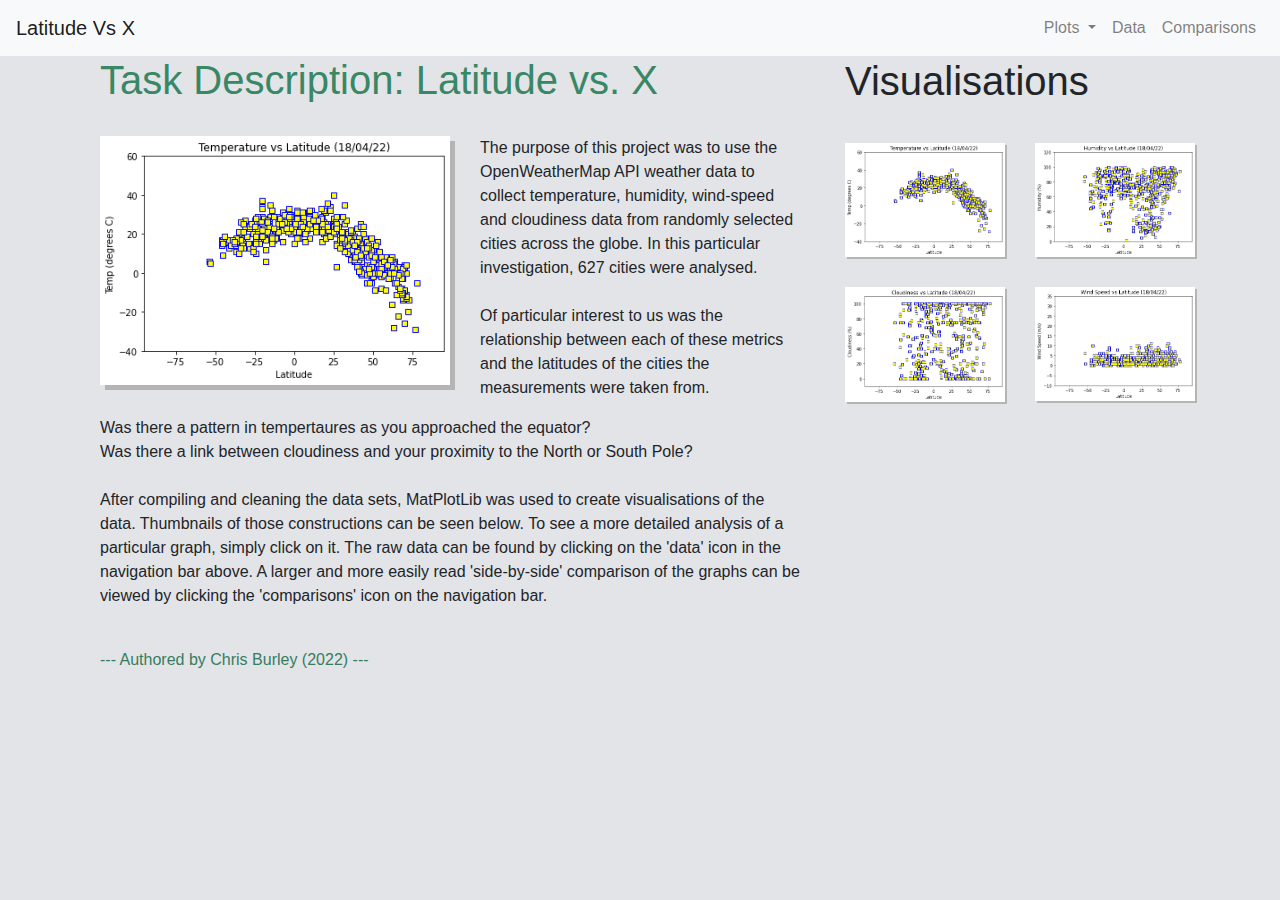
<file: index.html>
<!DOCTYPE html>
<html>
<head>
	<title>index.html</title>
  <link rel="stylesheet" type="text/css" href="style.css">
	<link rel="stylesheet" href="https://maxcdn.bootstrapcdn.com/bootstrap/4.0.0/css/bootstrap.min.css">
	<script src="https://ajax.googleapis.com/ajax/libs/jquery/3.3.1/jquery.min.js"></script>
	<script src="https://cdnjs.cloudflare.com/ajax/libs/popper.js/1.12.9/umd/popper.min.js"></script>
	<script src="https://maxcdn.bootstrapcdn.com/bootstrap/4.0.0/js/bootstrap.min.js"></script>
</head>

<style>body {
  background-color:rgb(227, 228, 232);
}
</style>

<body>

<!-- Build the Navigation Bar. -->

<nav class="navbar navbar-expand-md navbar-light bg-light">
  <a class="navbar-brand" href="index.html">Latitude Vs X</a>
  <button class="navbar-toggler" type="button" data-toggle="collapse" data-target="#PlotList">
    <span class="navbar-toggler-icon"></span>
  </button>

  <div class="collapse navbar-collapse" id="PlotList">
    <ul class="navbar-nav ml-auto">
      </li>

<!-- Build a Dropdown List and assign HTML pages to each list item. -->

      <li class="nav-item dropdown">
        <a class="nav-link dropdown-toggle" href="#" id="navbarDropdown" role="button" data-toggle="dropdown">Plots
        </a>
        <div class="dropdown-menu" aria-labelledby="navbarDropdown">
          <a class="dropdown-item" href="temp.html">Temperature</a>
          <div class="dropdown-divider"></div>
          <a class="dropdown-item" href="humidity.html">Humidity</a>
          <div class="dropdown-divider"></div>
          <a class="dropdown-item" href="windspeed.html">Wind Speed</a>
          <div class="dropdown-divider"></div>
          <a class="dropdown-item" href="cloudiness.html">Cloudiness</a>
        </div>
      </li>
      <li class="nav-item">
        <a class="nav-link" href="data.html">Data</a>
      </li>
      <li class="nav-item">
        <a class="nav-link" href="comparisons.html">Comparisons</a>
      </li> 
    </ul>
  </div>
</nav>

<!-- Creates the Overall Grid -->
<div class="container">

<!-- Row 1 Column 1-->
  <div class="row">
    <div class="col-md-8">
      <div class="col-md-12">
        <h1 style="color:rgb(57, 135, 101)">Task Description: Latitude vs. X</h1><br>
          <img src="Visualisations/TempVLatitude.png" class= "imagemain" alt="Temperature vs. Latitude" title="Temperature vs. Latitude" width="50%" align="left">
            <p>The purpose of this project was to use the OpenWeatherMap API weather data to collect temperature, humidity, wind-speed and cloudiness data from randomly selected cities across the globe. 
            In this particular investigation, 627 cities were analysed. <br><br>
            Of particular interest to us was the relationship between each of these metrics and the latitudes of the cities the measurements were taken from. <br></p>
            <p>Was there a pattern in tempertaures as you approached the equator?<br>
              Was there a link between cloudiness and your proximity to the North or South Pole?<br><br>
              After compiling and cleaning the data sets, MatPlotLib was used to create visualisations of the data. Thumbnails of those constructions can be seen below. 
              To see a more detailed analysis of a particular graph, simply click on it.
              The raw data can be found by clicking on the 'data' icon in the navigation bar above.
            A larger and more easily read 'side-by-side' comparison of the graphs can be viewed by clicking the 'comparisons' icon on the navigation bar. </p><br>
          </div>
      </div>

<!-- Row 1 Column 2-->
  <div class="col-md-4">
    <div class="col-md-12"></div>
    <h1>Visualisations</h1>
        <div class="row">
            <div class="col-3 col-md-6">
                <a href="temp.html"><img src="Visualisations/TempVLatitude.png" class="imagethumbs" width="100%"  alt="Temperature Vs Latitude" title="Temperature vs. Latitude"></a> 
            </div>
            <div class="col-3 col-md-6">
                <a href="humidity.html"><img src="Visualisations/HumVLatitude.png" class="imagethumbs" width="100%" alt="Humidity Vs Latitude" title="Humidity vs. Latitude"></a>
            </div>
            <div class="col-3 col-md-6">
                <a href="cloudiness.html"><img src="Visualisations/CloudVLatitude.png" class="imagethumbs" width="100%"  alt="Cloudiness Vs Latitude" title="Cloudiness vs. Latitude"></a>
            </div>
            <div class="col-3 col-md-6">
                <a href="windspeed.html"><img src="Visualisations/WindSVLatitude.png" class="imagethumbs" width="100%"  alt="Wind Speed Vs Latitude" title="Wind Speed vs. Latitude"></a>
            </div>
        </div>
    </div>
  </div>

    
<!-- Signature -->
<div class="container">
  <div class="row">
    <div class="col col-12 divbtm"> <h8 style="color:rgb(53, 125, 94)">--- Authored by Chris Burley (2022) ---</h8><br><br>
    </div>
  </div>
</div>
</body>
</html>
</file>
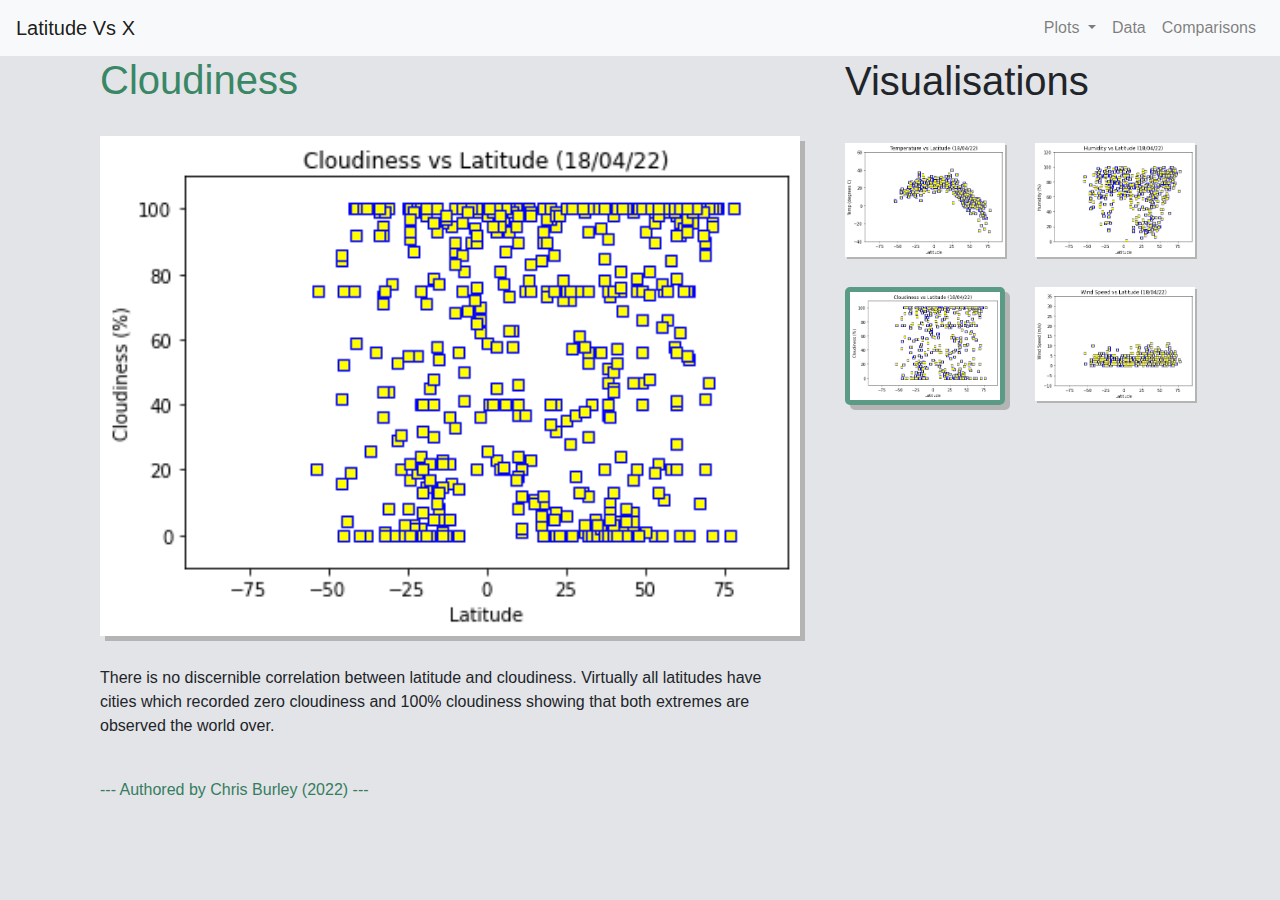
<file: cloudiness.html>
<!DOCTYPE html>
<html>
<head>
	<title>cloudiness.html</title>
  <link rel="stylesheet" type="text/css" href="style.css">
	<link rel="stylesheet" href="https://maxcdn.bootstrapcdn.com/bootstrap/4.0.0/css/bootstrap.min.css">
	<script src="https://ajax.googleapis.com/ajax/libs/jquery/3.3.1/jquery.min.js"></script>
	<script src="https://cdnjs.cloudflare.com/ajax/libs/popper.js/1.12.9/umd/popper.min.js"></script>
	<script src="https://maxcdn.bootstrapcdn.com/bootstrap/4.0.0/js/bootstrap.min.js"></script>
</head>

<style>body {
  background-color:rgb(227, 228, 232);
}
      
</style>

<body>

<!-- Build the Navigation Bar. -->

<nav class="navbar navbar-expand-md navbar-light bg-light">
  <a class="navbar-brand" href="index.html">Latitude Vs X</a>
  <button class="navbar-toggler" type="button" data-toggle="collapse" data-target="#PlotList">
    <span class="navbar-toggler-icon"></span>
  </button>

  <div class="collapse navbar-collapse" id="PlotList">
    <ul class="navbar-nav ml-auto">
      </li>

<!-- Build a Dropdown List and assign HTML pages to each list item. -->

      <li class="nav-item dropdown">
        <a class="nav-link dropdown-toggle" href="#" id="navbarDropdown" role="button" data-toggle="dropdown">Plots
        </a>
        <div class="dropdown-menu" aria-labelledby="navbarDropdown">
          <a class="dropdown-item" href="temp.html">Temperature</a>
          <div class="dropdown-divider"></div>
          <a class="dropdown-item" href="humidity.html">Humidity</a>
          <div class="dropdown-divider"></div>
          <a class="dropdown-item" href="windspeed.html">Wind Speed</a>
          <div class="dropdown-divider"></div>
          <a class="dropdown-item" href="cloudiness.html">Cloudiness</a>
        </div>
      </li>
      <li class="nav-item">
        <a class="nav-link" href="data.html">Data</a>
      </li>
      <li class="nav-item">
        <a class="nav-link" href="comparisons.html">Comparisons</a>
      </li> 
    </ul>
  </div>
</nav>

<!-- Creates the Overall Grid -->
<div class="container">

<!-- Row 1 Column 1-->
  <div class="row">
    <div class="col-md-8">
      <div class="col-md-12">
        <h1 style="color:rgb(57, 135, 101)">Cloudiness</h1><br>
          <img src="Visualisations/CloudVLatitude.png" class= "imagemainvis" alt="Cloudiness vs. Latitude" title="Cloudiness vs. Latitude" width="100%" align="left">
            <p>There is no discernible correlation between latitude and cloudiness. Virtually all latitudes have cities which recorded zero cloudiness and 100% cloudiness showing that both extremes are observed the world over. <br><br></p>
          </div>
      </div>

<!-- Row 1 Column 2-->
  <div class="col-md-4">
    <div class="col-md-12"></div>
    <h1>Visualisations</h1>
        <div class="row">
            <div class="col-3 col-md-6">
                <a href="temp.html"><img src="Visualisations/TempVLatitude.png" class="imagethumbs" width="100%"  alt="Temperature Vs Latitude" title="Temperature vs. Latitude"></a> 
            </div>
            <div class="col-3 col-md-6">
                <a href="humidity.html"><img src="Visualisations/HumVLatitude.png" class="imagethumbs" width="100%" alt="Humidity Vs Latitude" title="Humidity vs. Latitude"></a>
            </div>
            <div class="col-3 col-md-6">
                <a href="cloudiness.html"><img src="Visualisations/CloudVLatitude.png" class="thumbselected" width="100%"  alt="Cloudiness Vs Latitude" title="Cloudiness vs. Latitude"></a>
            </div>
            <div class="col-3 col-md-6">
                <a href="windspeed.html"><img src="Visualisations/WindSVLatitude.png" class="imagethumbs" width="100%"  alt="Wind Speed Vs Latitude" title="Wind Speed vs. Latitude"></a>
            </div>
        </div>
    </div>
  </div>

    
<!-- Signature -->
<div class="container">
  <div class="row">
    <div class="col col-12 divbtm"> <h8 style="color:rgb(53, 125, 94)">--- Authored by Chris Burley (2022) ---</h8><br><br>
    </div>
  </div>
</div>
</body>
</html>
</file>
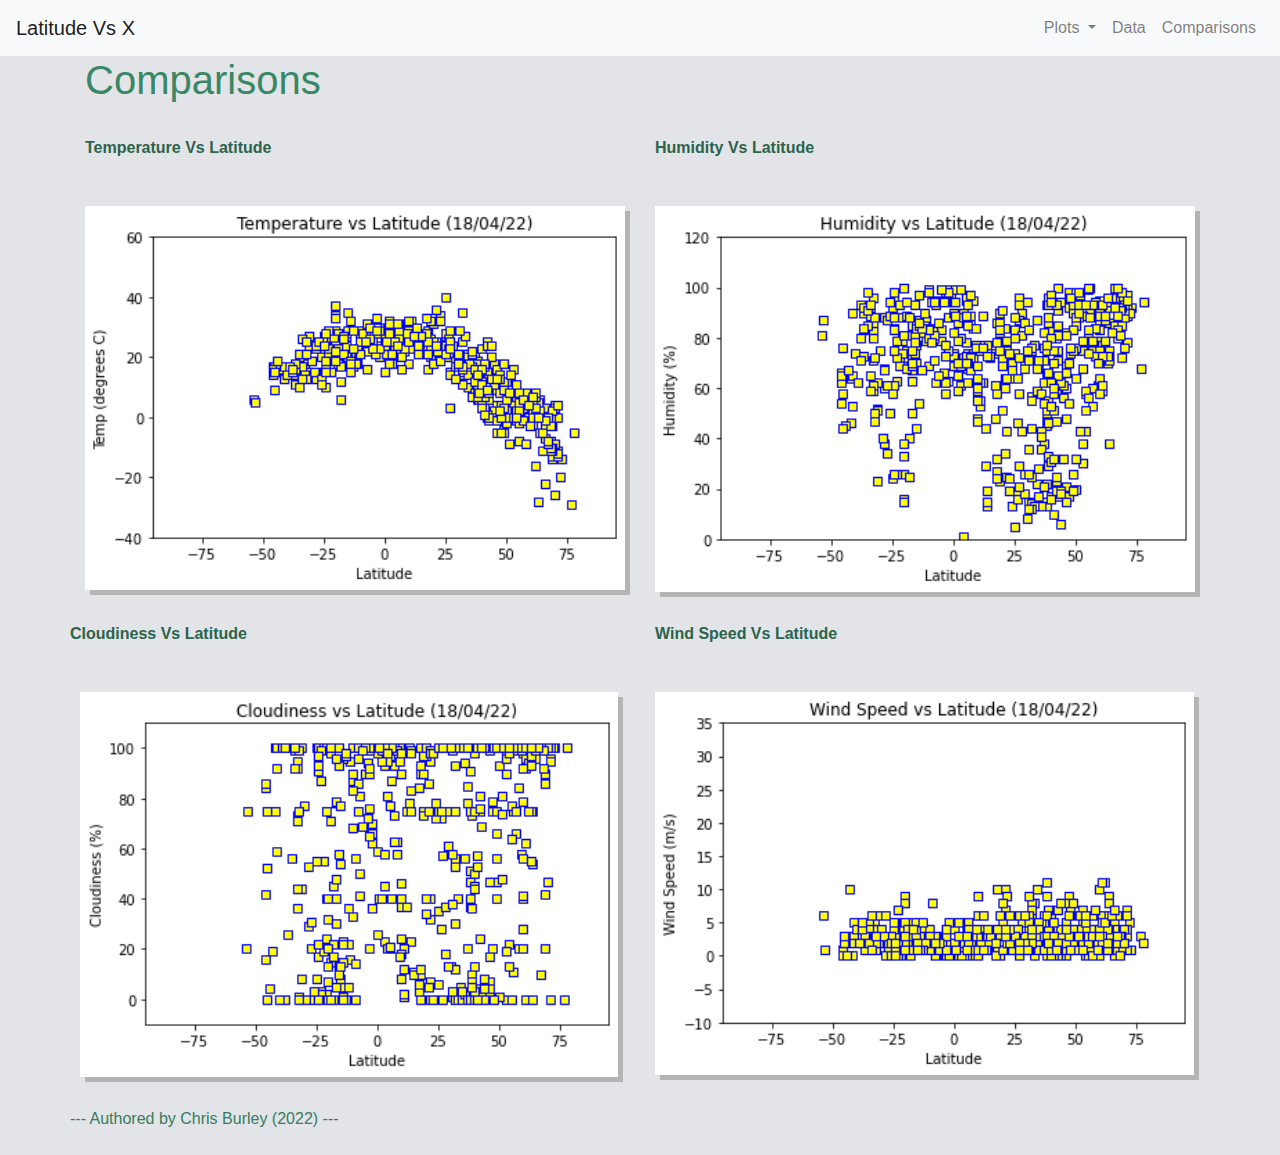
<file: comparisons.html>
<!DOCTYPE html>
<html>
<head>
	<title>comparisons.html</title>
  <link rel="stylesheet" type="text/css" href="style.css">
	<link rel="stylesheet" href="https://maxcdn.bootstrapcdn.com/bootstrap/4.0.0/css/bootstrap.min.css">
	<script src="https://ajax.googleapis.com/ajax/libs/jquery/3.3.1/jquery.min.js"></script>
	<script src="https://cdnjs.cloudflare.com/ajax/libs/popper.js/1.12.9/umd/popper.min.js"></script>
	<script src="https://maxcdn.bootstrapcdn.com/bootstrap/4.0.0/js/bootstrap.min.js"></script>
</head>

<style>body {
  background-color:rgb(227, 228, 232);
}
</style>

<body>

<!-- Build the Navigation Bar. -->

<nav class="navbar navbar-expand-md navbar-light bg-light">
  <a class="navbar-brand" href="index.html">Latitude Vs X</a>
  <button class="navbar-toggler" type="button" data-toggle="collapse" data-target="#PlotList">
    <span class="navbar-toggler-icon"></span>
  </button>

  <div class="collapse navbar-collapse" id="PlotList">
    <ul class="navbar-nav ml-auto">
      </li>

<!-- Build a Dropdown List and assign HTML pages to each list item. -->

      <li class="nav-item dropdown">
        <a class="nav-link dropdown-toggle" href="#" id="navbarDropdown" role="button" data-toggle="dropdown">Plots
        </a>
        <div class="dropdown-menu" aria-labelledby="navbarDropdown">
          <a class="dropdown-item" href="temp.html">Temperature</a>
          <div class="dropdown-divider"></div>
          <a class="dropdown-item" href="humidity.html">Humidity</a>
          <div class="dropdown-divider"></div>
          <a class="dropdown-item" href="windspeed.html">Wind Speed</a>
          <div class="dropdown-divider"></div>
          <a class="dropdown-item" href="cloudiness.html">Cloudiness</a>
        </div>
      </li>
      <li class="nav-item">
        <a class="nav-link" href="data.html">Data</a>
      </li>
      <li class="nav-item">
        <a class="nav-link" href="comparisons.html">Comparisons</a>
      </li> 
    </ul>
  </div>
</nav>

<!-- Creates the Overall Grid -->
<div class="container">
  <h1 style="color:rgb(57, 135, 101)">Comparisons</h1><br>

<!-- Row 1 Column 1-->
  <div class="row">
    <div class="col-md-6">
      <p><b><a style="color:rgb(43, 99, 75)" href="temp.html" target="_blank">Temperature Vs Latitude</a></b></p>
        <a href="temp.html"><img src="Visualisations/TempVLatitude.png" class= "imagescomp" alt="Temperature vs. Latitude" title="Temperature vs. Latitude" width="100%" align="left"></a>
    </div>
    <div class="col-md-6">
      <p><b><a style="color:rgb(43, 99, 75)" href="humidity.html" target="_blank">Humidity Vs Latitude</a></b></p>
        <a href="humidity.html"><img src="Visualisations/HumVLatitude.png" class= "imagescomp" alt="Humidity vs. Latitude" title="Humidity vs. Latitude" width="100%" align="left"></a>
    </div>

<!-- Row 1 Column 2-->
<div class="row">
  <div class="col-md-6">
    <p><b><a style="color:rgb(43, 99, 75)" href="cloudiness.html" target="_blank">Cloudiness Vs Latitude</a></b></p>
    <a href="cloudiness.html"><img src="Visualisations/CloudVLatitude.png" class= "imagescomp2" alt="Cloudiness vs. Latitude" title="Cloudiness vs. Latitude" width="97%" align="left">
  </div>
  <div class="col-md-6">
    <p><b><a style="color:rgb(43, 99, 75)" href="windspeed.html" target="_blank">Wind Speed Vs Latitude</a></b></p>
    <a href="windspeed.html"><img src="Visualisations/WindSVLatitude.png" class= "imagescomp" alt="Wind Speed vs. Latitude" title="Wind Speed vs. Latitude" width="97.2%" align="left">
  </div>
    
<!-- Signature -->
<div class="container">
  <div class="row">
    <div class="col col-12 divbtm"> <h8 style="color:rgb(53, 125, 94)">--- Authored by Chris Burley (2022) ---</h8><br><br>
    </div>
  </div>
</div>
</body>
</html>
</file>
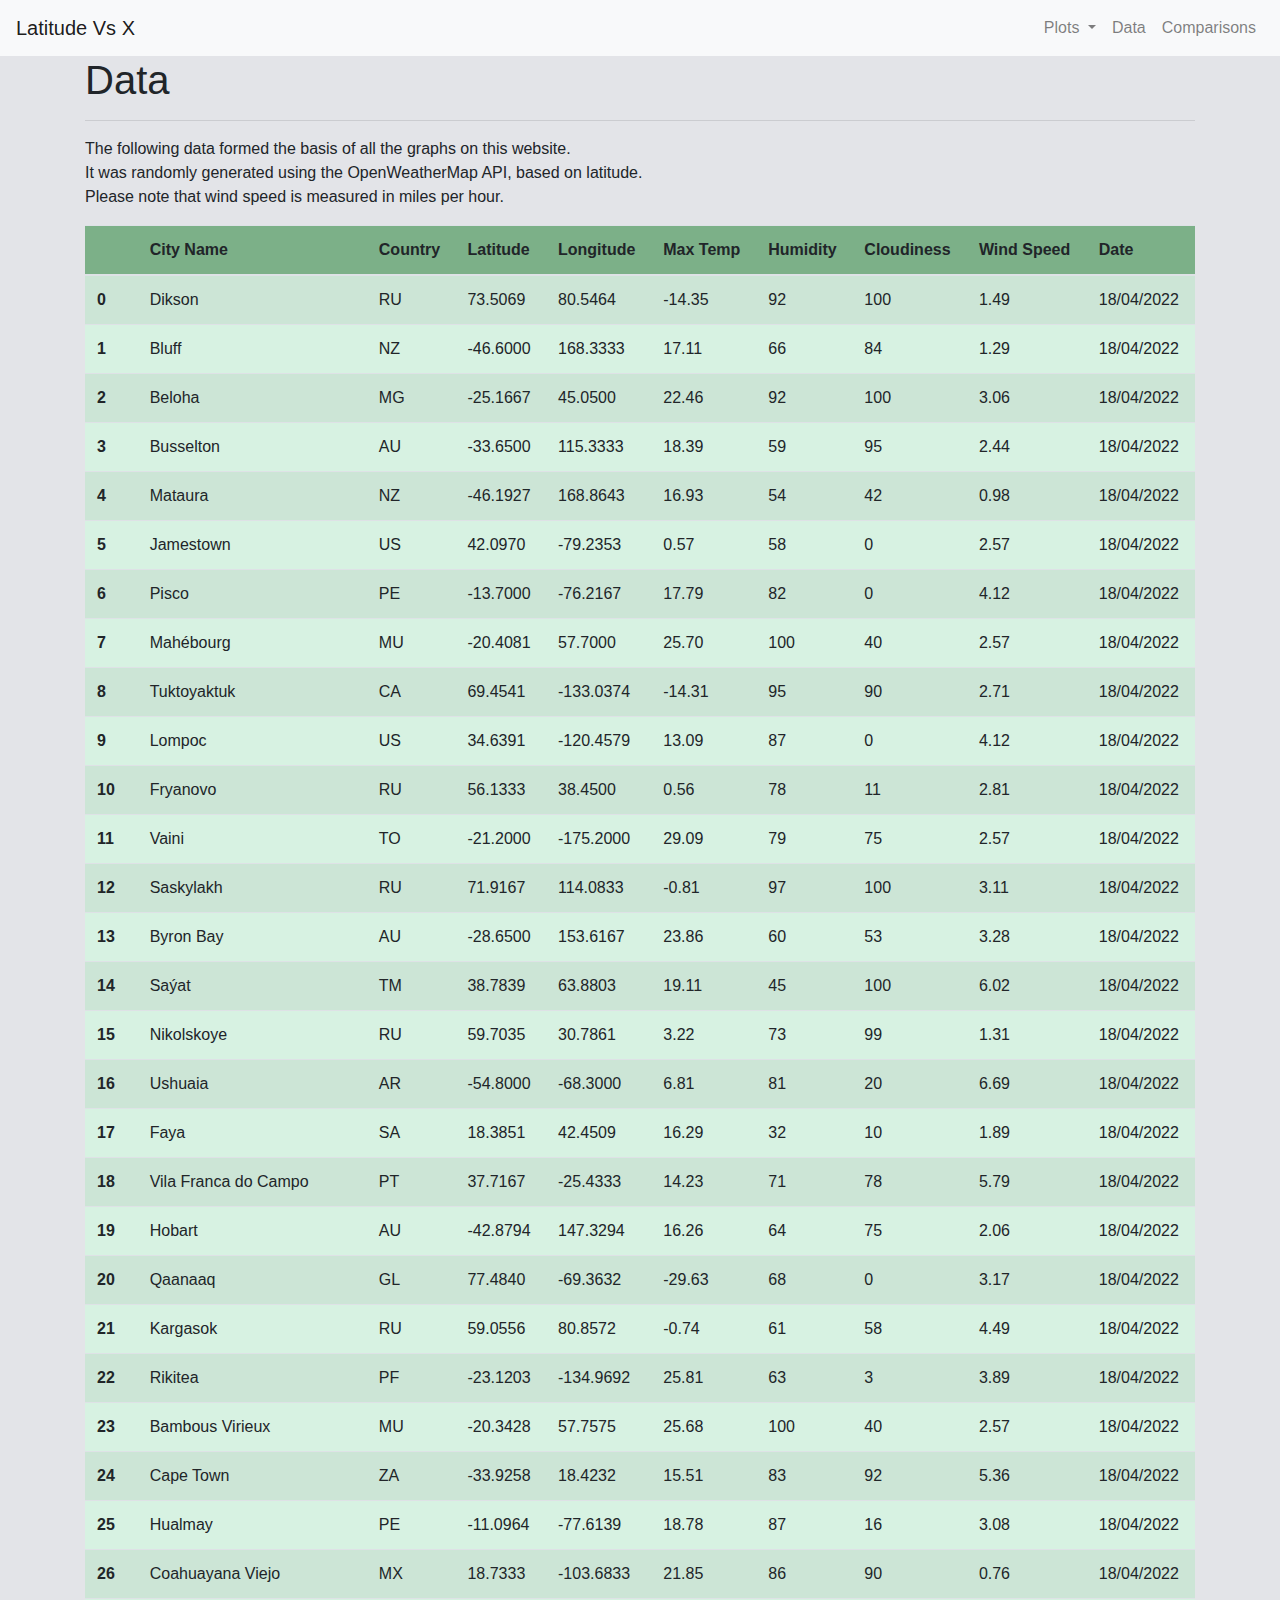
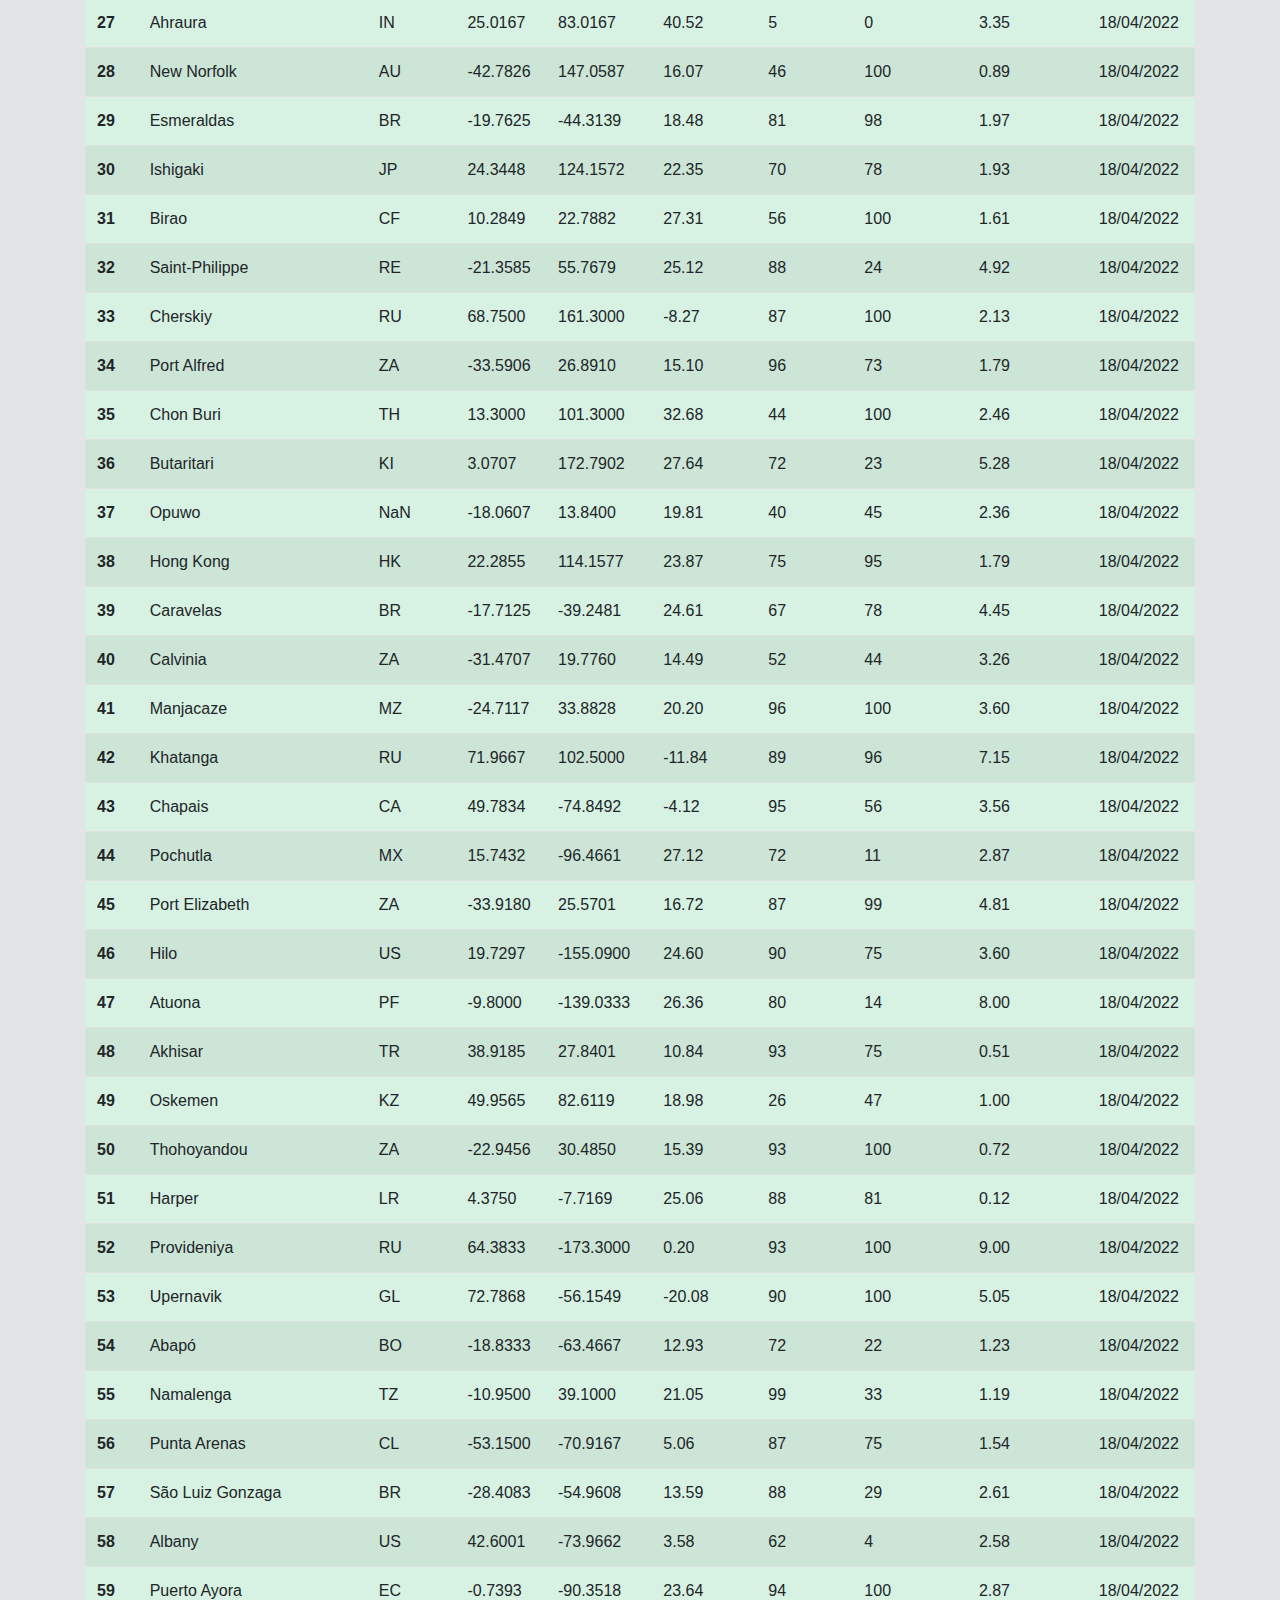
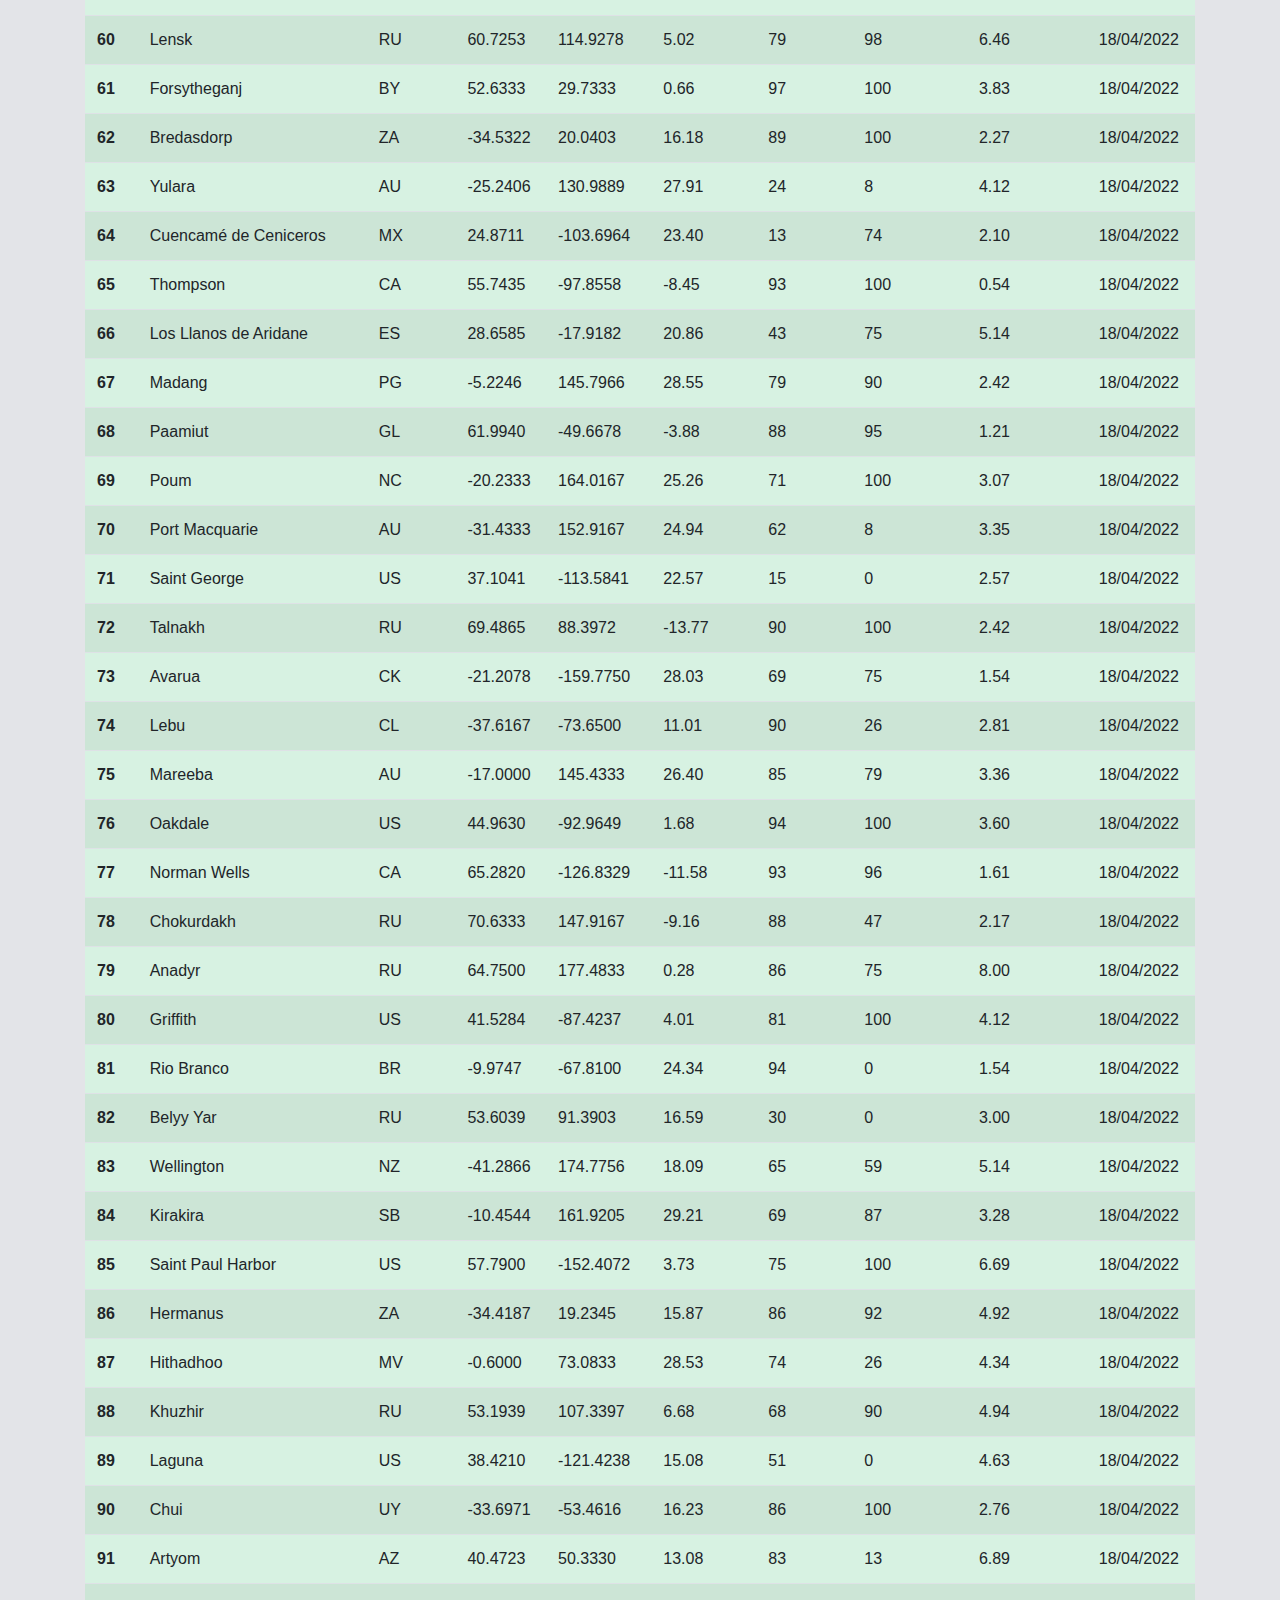
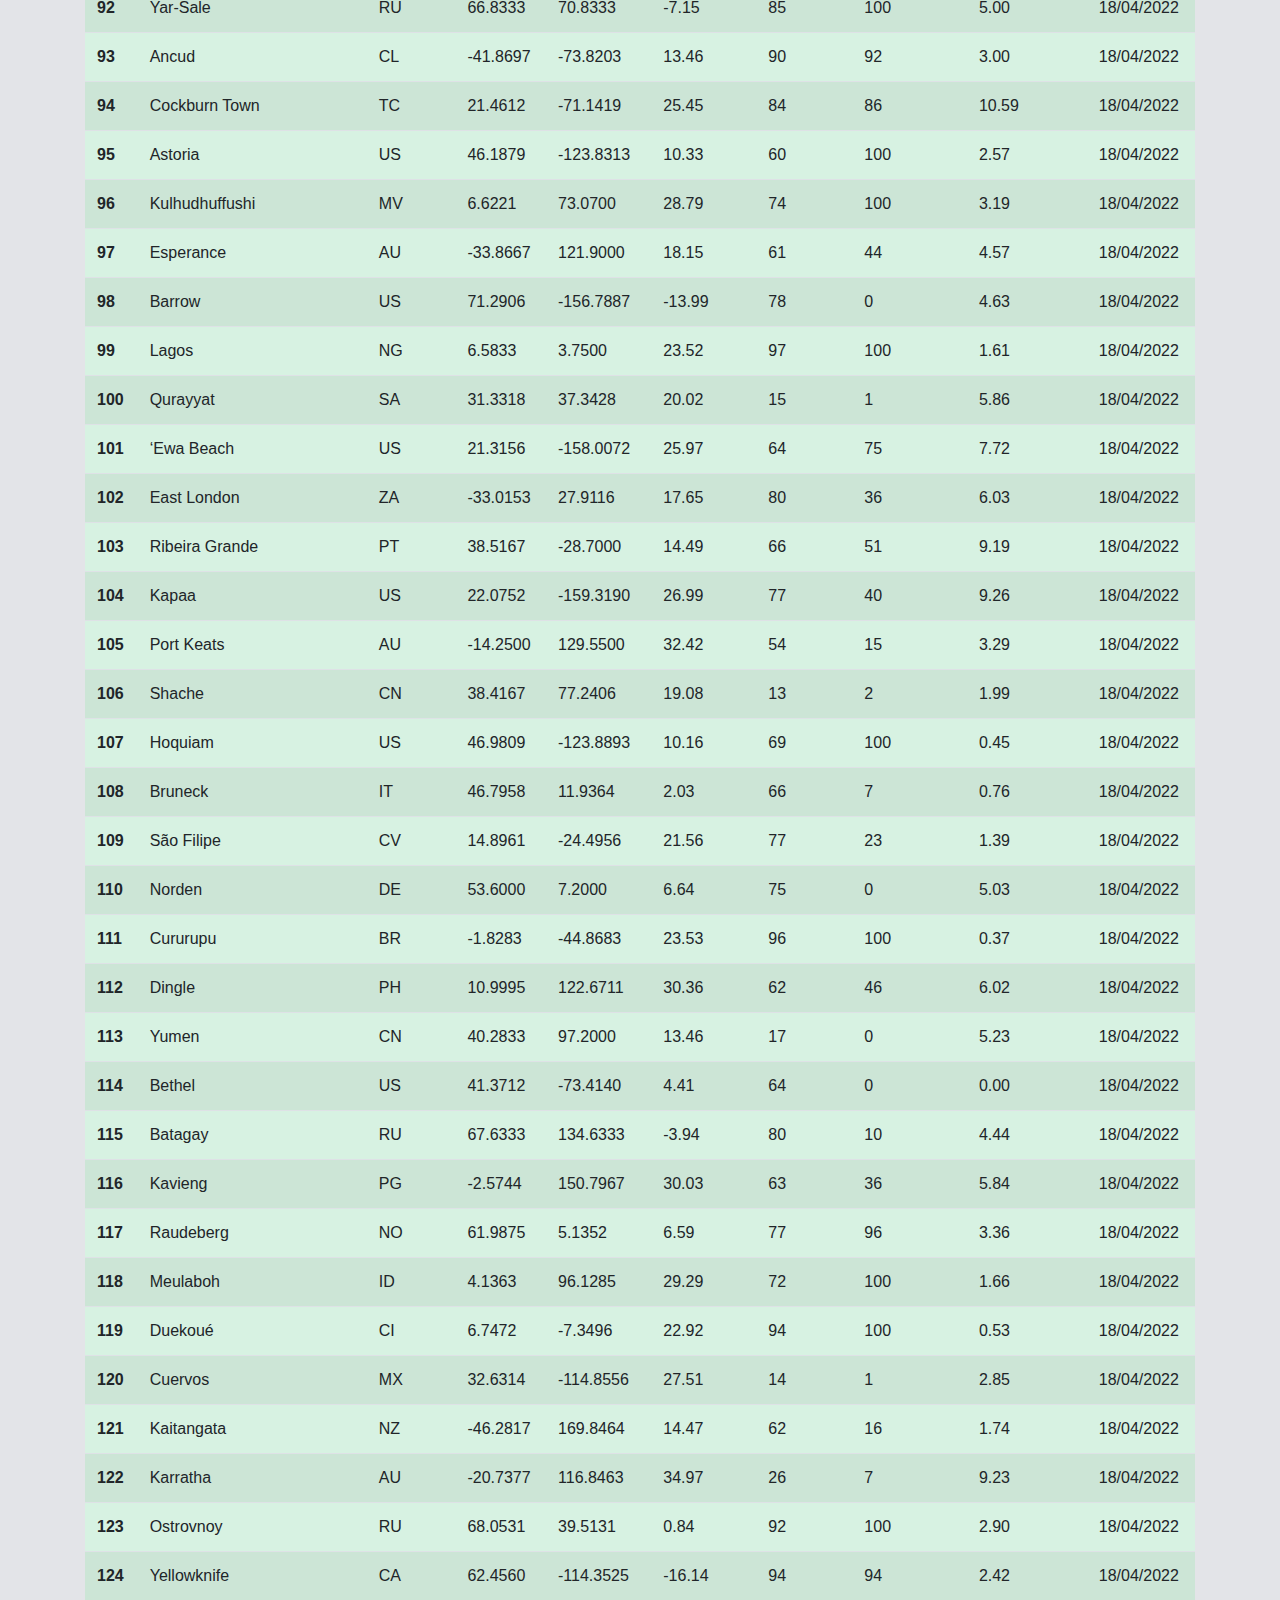
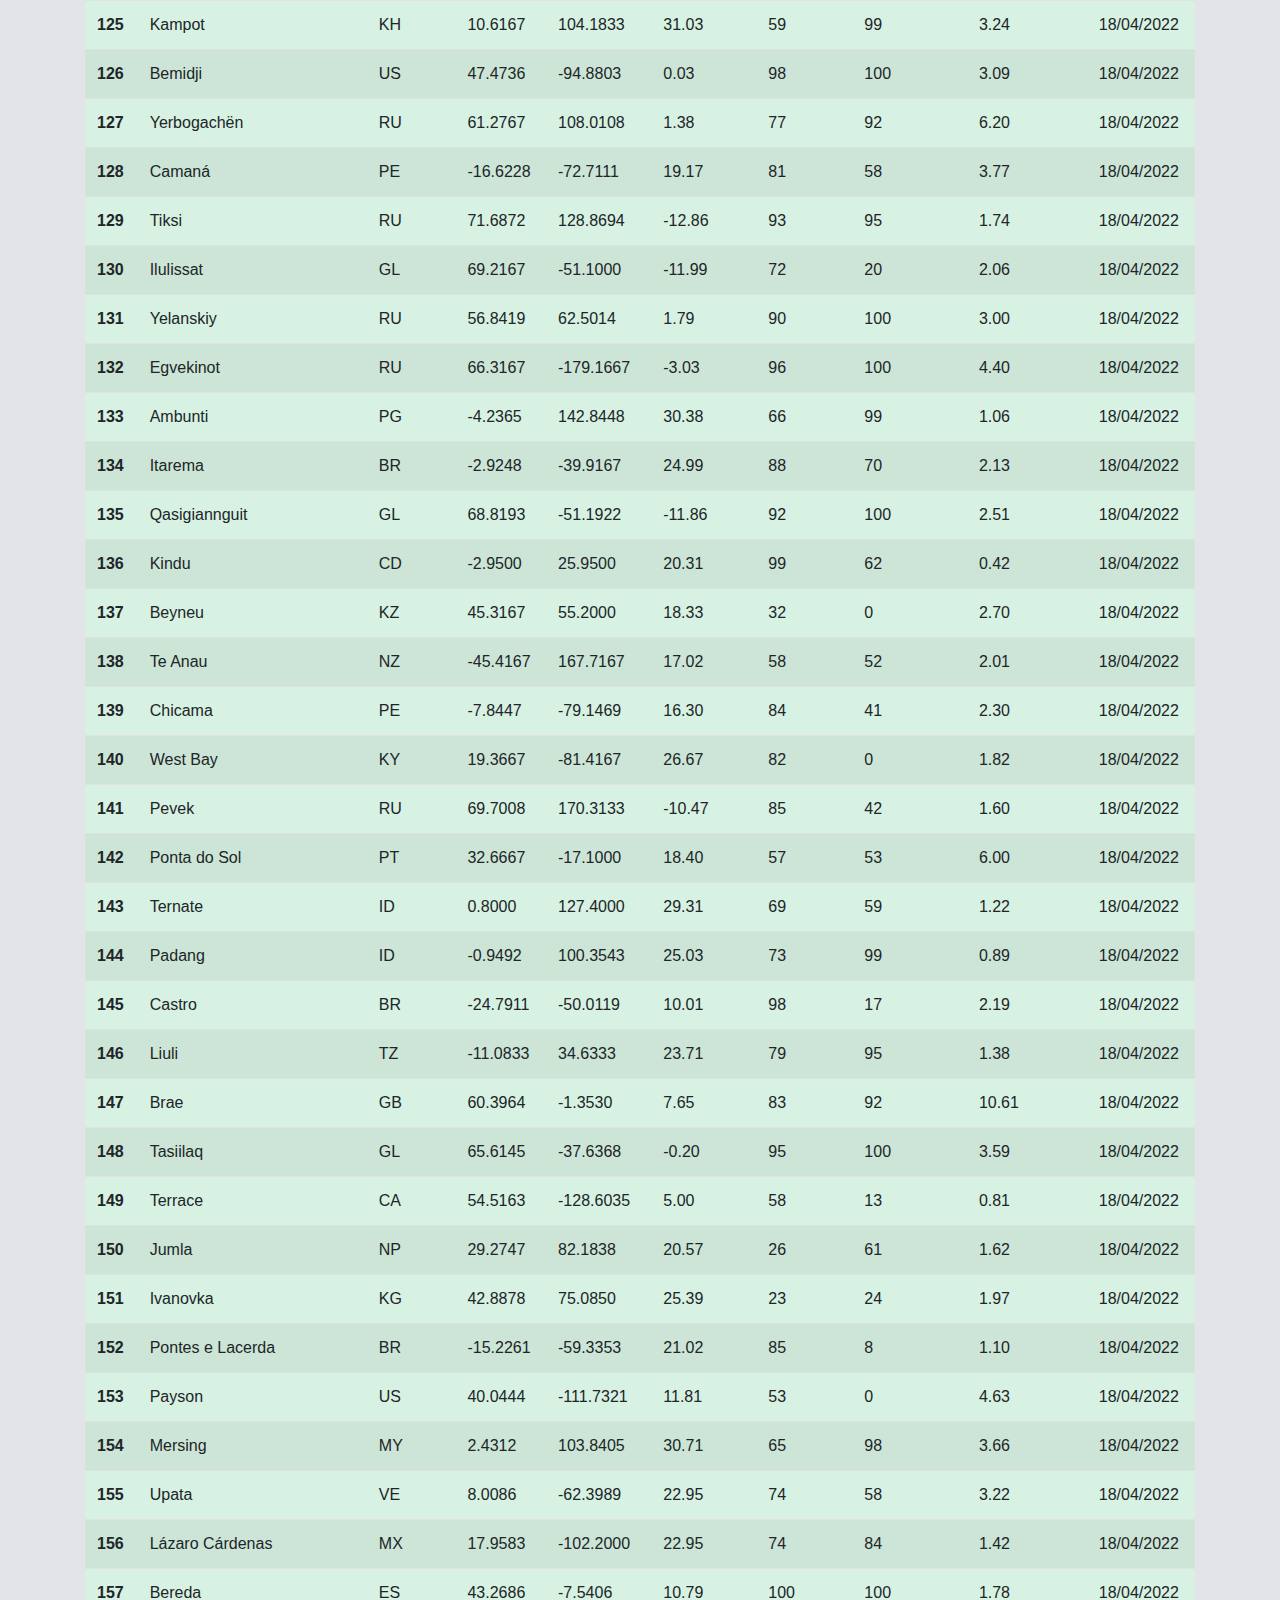
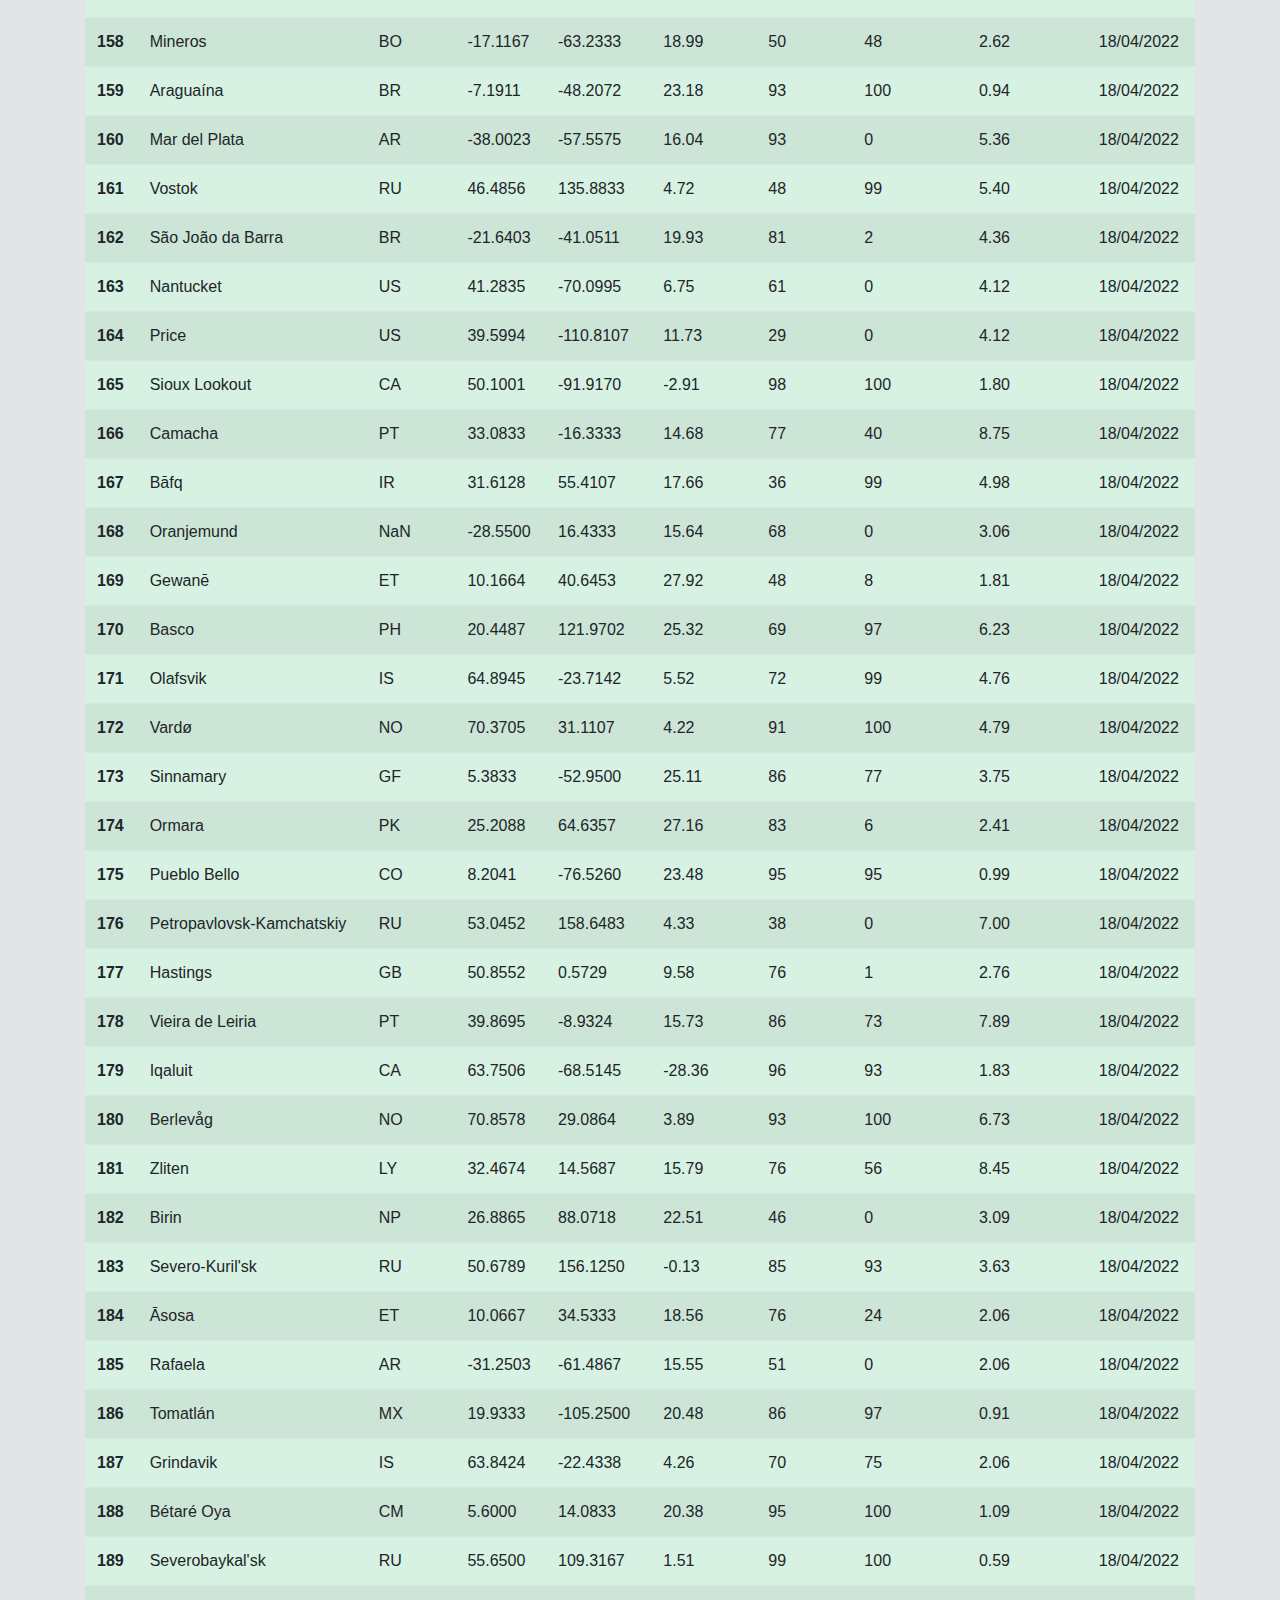
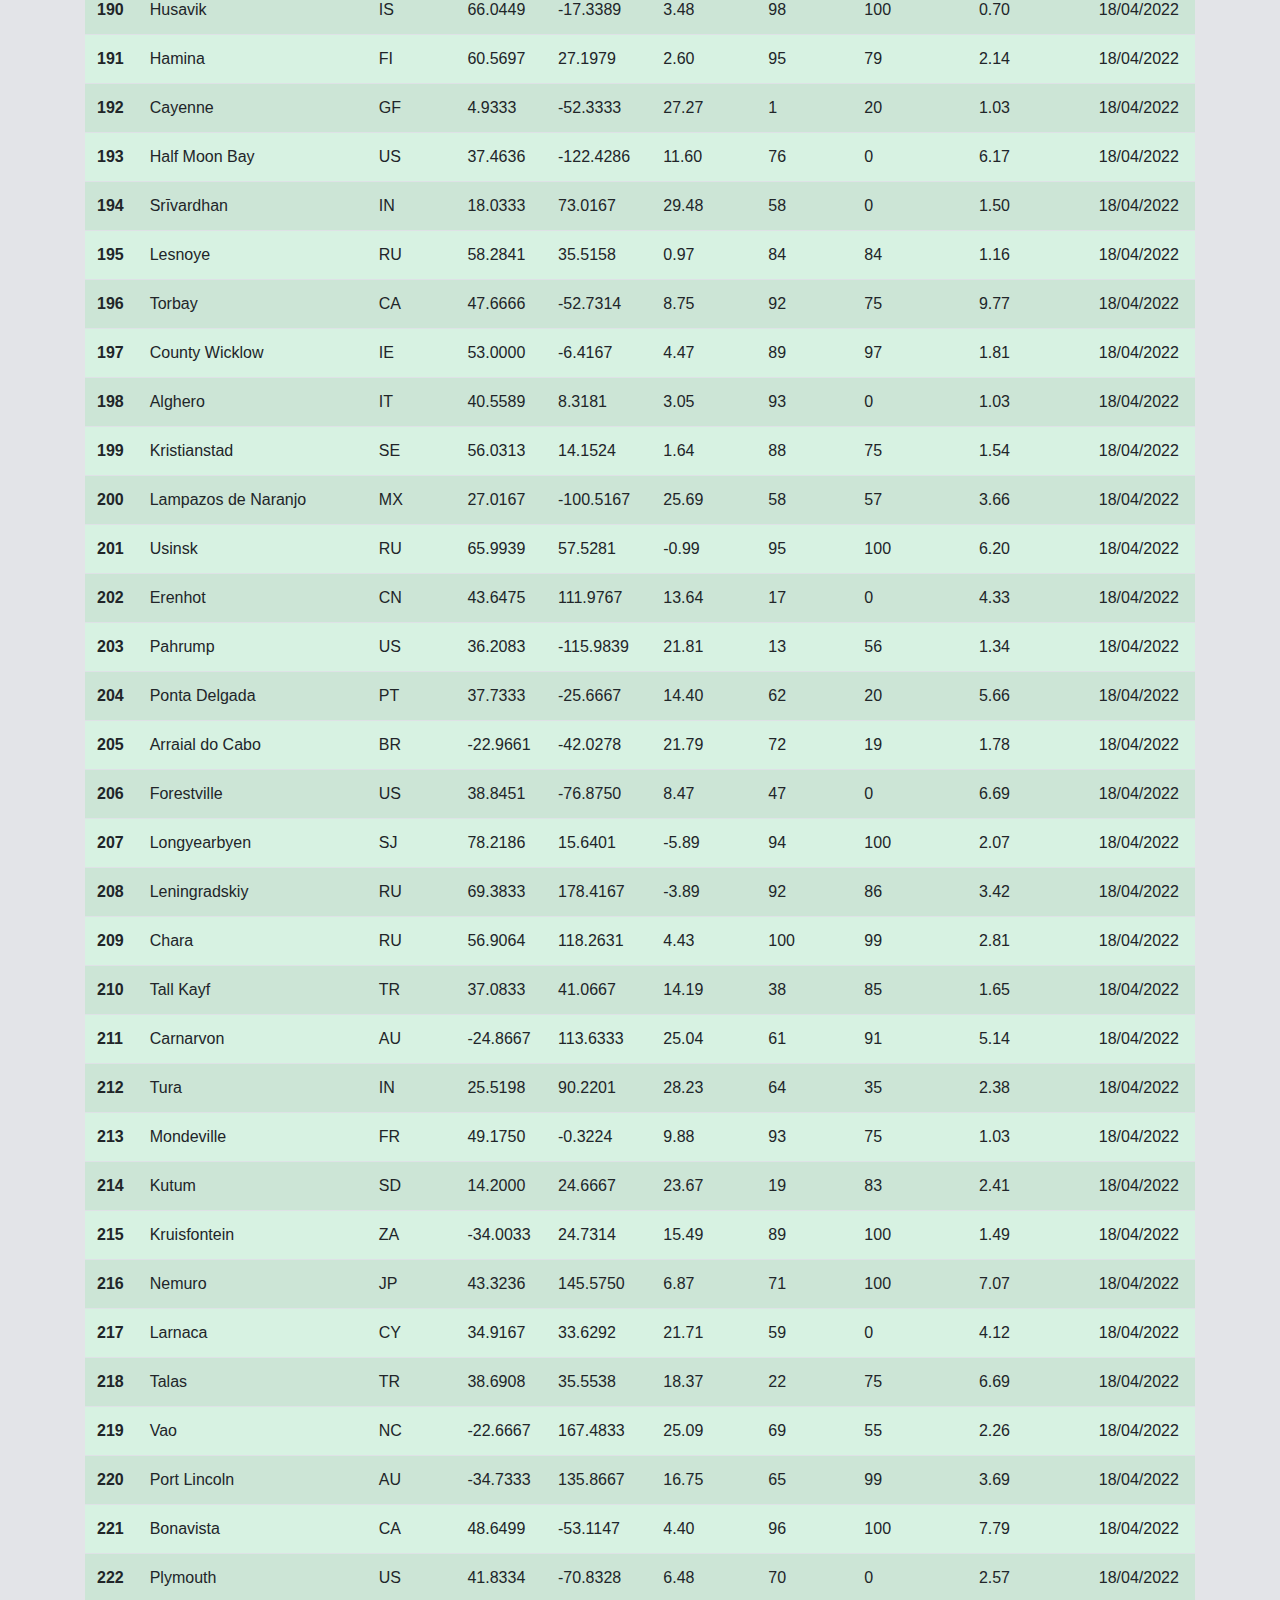
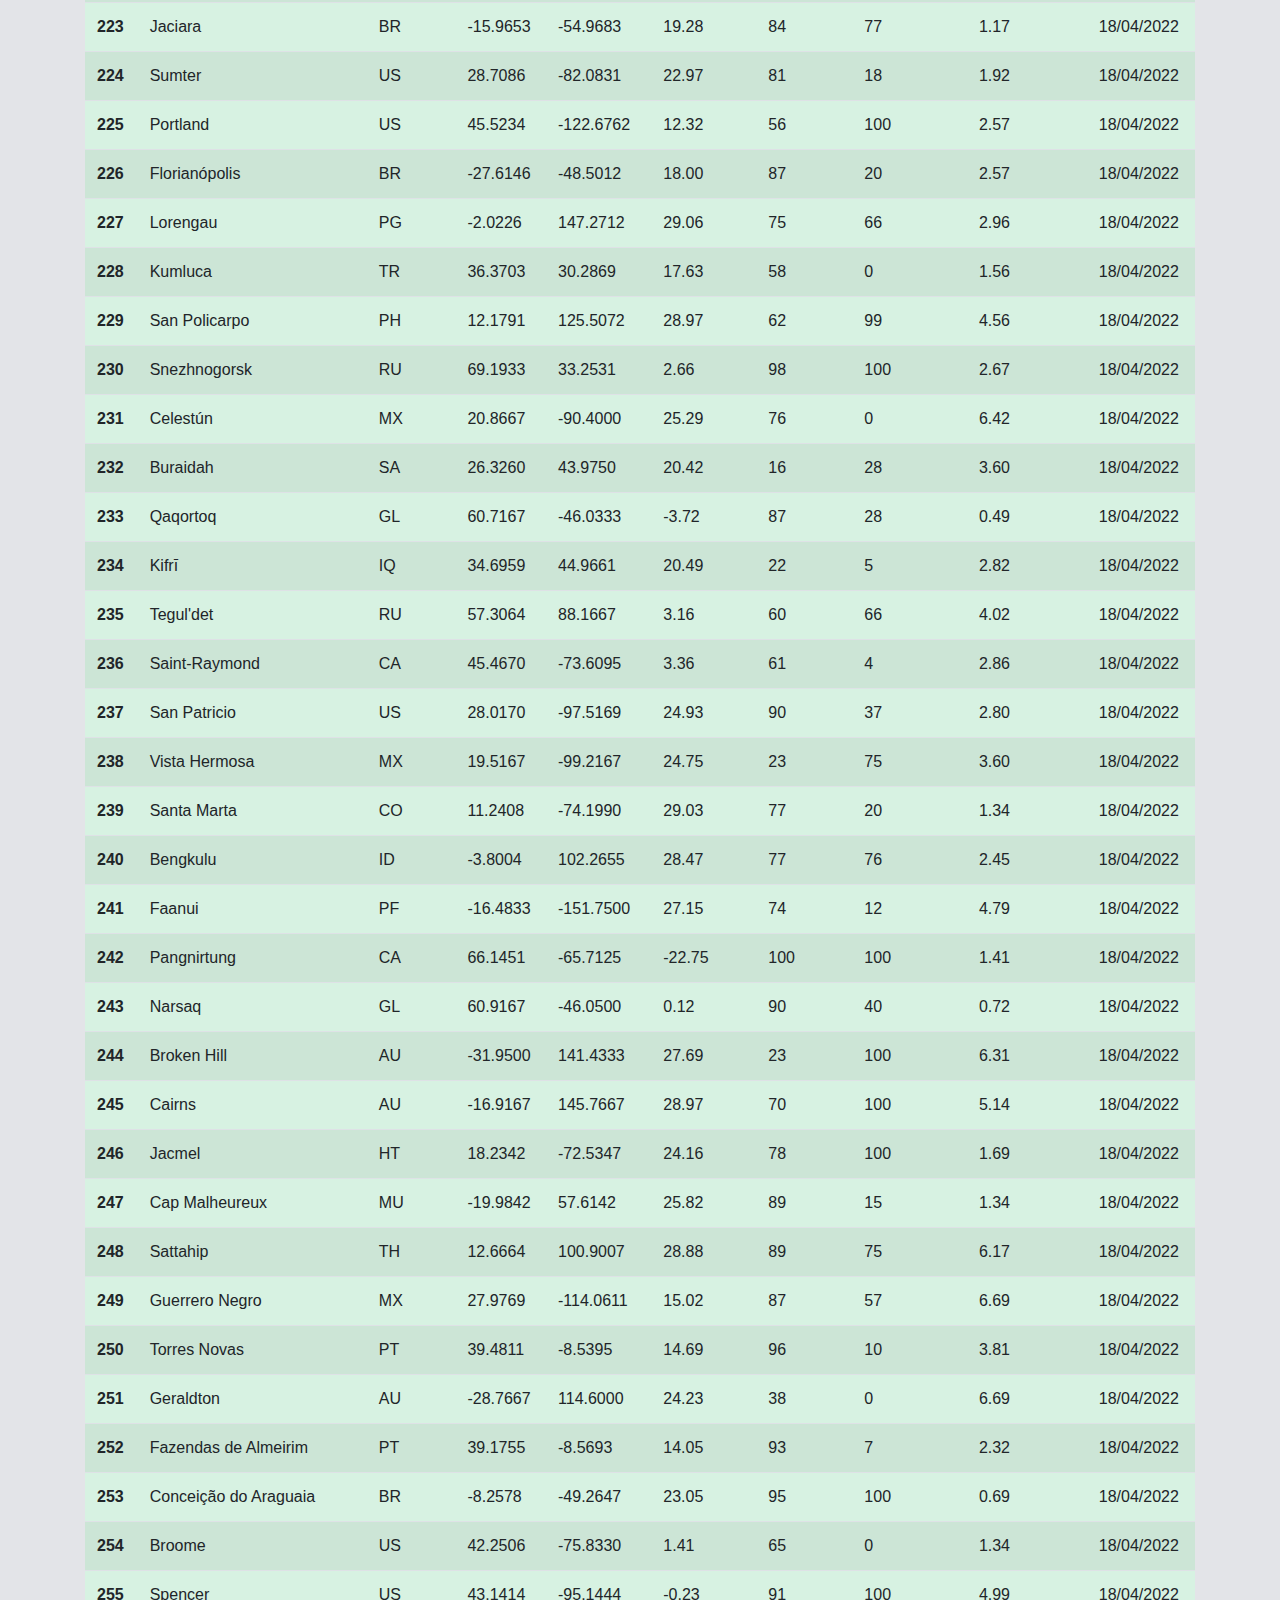
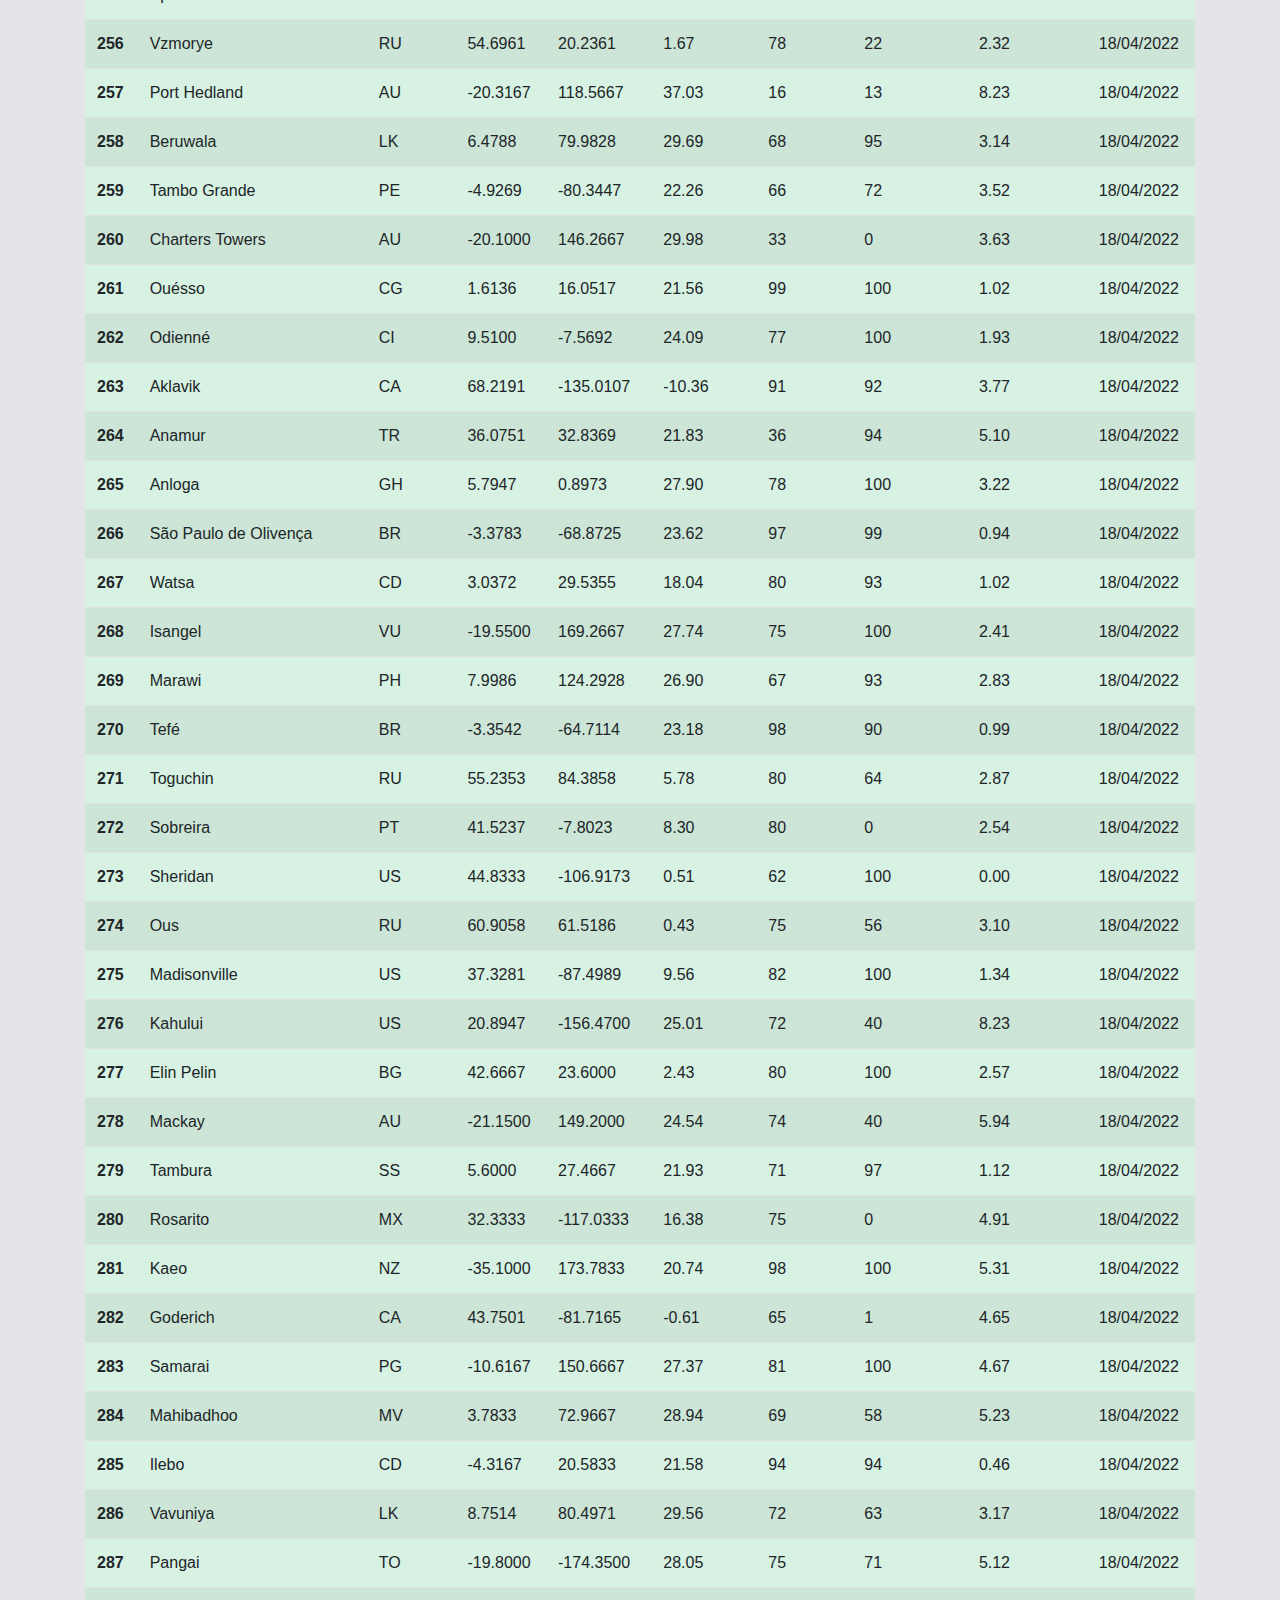
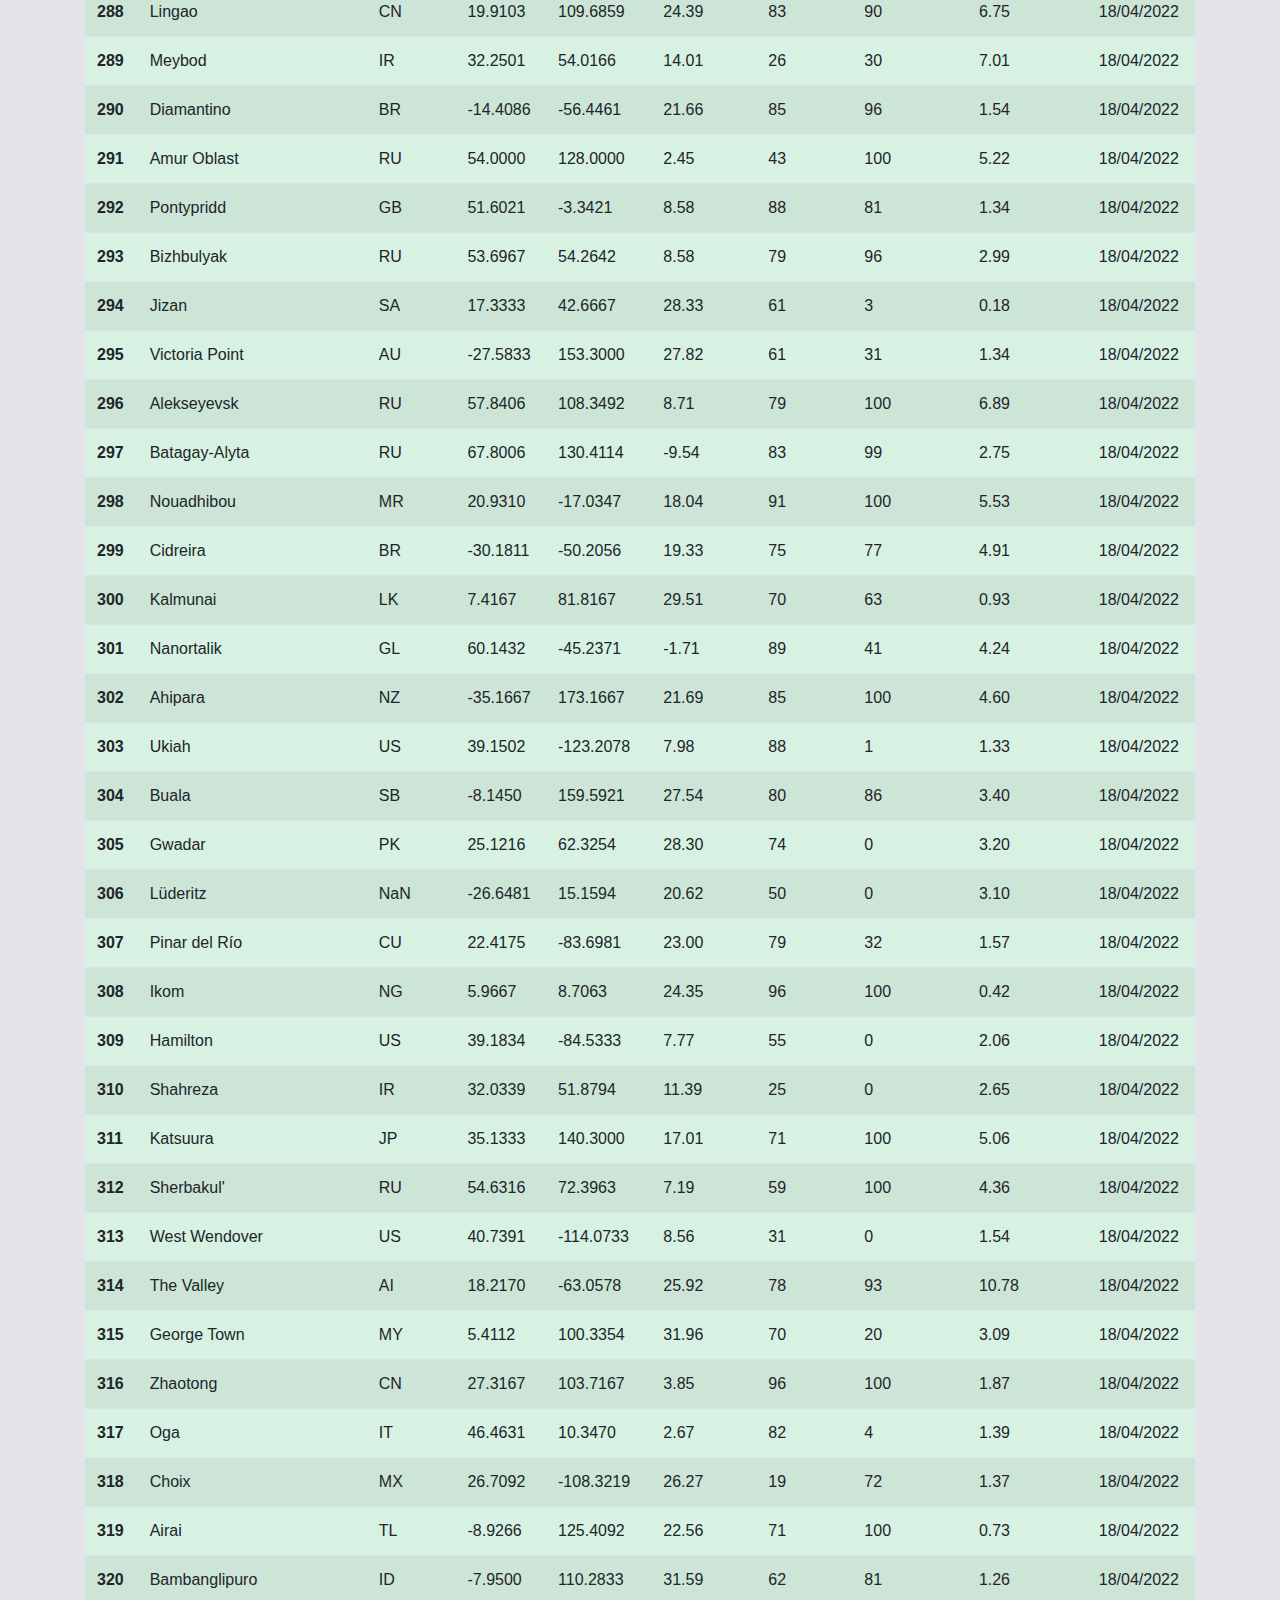
<file: data.html>
<!DOCTYPE html>
<html>
<head>
	<title>data.html</title>
  <link rel="stylesheet" type="text/css" href="style.css">
	<link rel="stylesheet" href="https://maxcdn.bootstrapcdn.com/bootstrap/4.0.0/css/bootstrap.min.css">
	<script src="https://ajax.googleapis.com/ajax/libs/jquery/3.3.1/jquery.min.js"></script>
	<script src="https://cdnjs.cloudflare.com/ajax/libs/popper.js/1.12.9/umd/popper.min.js"></script>
	<script src="https://maxcdn.bootstrapcdn.com/bootstrap/4.0.0/js/bootstrap.min.js"></script>
</head>

<style>body {
  background-color:rgb(227, 228, 232);
}
      
</style>

<body>

<!-- Build the Navigation Bar. -->

<nav class="navbar navbar-expand-md navbar-light bg-light">
  <a class="navbar-brand" href="index.html">Latitude Vs X</a>
  <button class="navbar-toggler" type="button" data-toggle="collapse" data-target="#PlotList">
    <span class="navbar-toggler-icon"></span>
  </button>

  <div class="collapse navbar-collapse" id="PlotList">
    <ul class="navbar-nav ml-auto">
      </li>

<!-- Build a Dropdown List and assign HTML pages to each list item. -->

      <li class="nav-item dropdown">
        <a class="nav-link dropdown-toggle" href="#" id="navbarDropdown" role="button" data-toggle="dropdown">Plots
        </a>
        <div class="dropdown-menu" aria-labelledby="navbarDropdown">
          <a class="dropdown-item" href="temp.html">Temperature</a>
          <div class="dropdown-divider"></div>
          <a class="dropdown-item" href="humidity.html">Humidity</a>
          <div class="dropdown-divider"></div>
          <a class="dropdown-item" href="windspeed.html">Wind Speed</a>
          <div class="dropdown-divider"></div>
          <a class="dropdown-item" href="cloudiness.html">Cloudiness</a>
        </div>
      </li>
      <li class="nav-item">
        <a class="nav-link" href="data.html">Data</a>
      </li>
      <li class="nav-item">
        <a class="nav-link" href="comparisons.html">Comparisons</a>
      </li> 
    </ul>
  </div>
</nav>


<!-- Build the Data Table -->
<div class="container">
  <div class="data-box">
    <h1>Data</h1>
    <hr>
    <p>The following data formed the basis of all the graphs on this website.<br>
      It was randomly generated using the OpenWeatherMap API, based on latitude.<br>
      Please note that wind speed is measured in miles per hour.<br></p>

    <div class="table-responsive">
      <table class="table table-striped" style="background-color:rgb(215, 242, 226)">
        <thead style="background-color:rgb(124, 176, 136)">
          <tr style="text-align: left;">
            <th></th>
            <th class="text-start">City Name</th>
            <th>Country</th>
            <th>Latitude</th>
            <th>Longitude</th>
            <th>Max Temp</th>
            <th>Humidity</th>
            <th>Cloudiness</th>
            <th>Wind Speed</th>
            <th class="text-end">Date</th>
          </tr>
        </thead>
  <tbody>
    <tr>
      <th>0</th>
      <td>Dikson</td>
      <td>RU</td>
      <td>73.5069</td>
      <td>80.5464</td>
      <td>-14.35</td>
      <td>92</td>
      <td>100</td>
      <td>1.49</td>
      <td>18/04/2022</td>
    </tr>
    <tr>
      <th>1</th>
      <td>Bluff</td>
      <td>NZ</td>
      <td>-46.6000</td>
      <td>168.3333</td>
      <td>17.11</td>
      <td>66</td>
      <td>84</td>
      <td>1.29</td>
      <td>18/04/2022</td>
    </tr>
    <tr>
      <th>2</th>
      <td>Beloha</td>
      <td>MG</td>
      <td>-25.1667</td>
      <td>45.0500</td>
      <td>22.46</td>
      <td>92</td>
      <td>100</td>
      <td>3.06</td>
      <td>18/04/2022</td>
    </tr>
    <tr>
      <th>3</th>
      <td>Busselton</td>
      <td>AU</td>
      <td>-33.6500</td>
      <td>115.3333</td>
      <td>18.39</td>
      <td>59</td>
      <td>95</td>
      <td>2.44</td>
      <td>18/04/2022</td>
    </tr>
    <tr>
      <th>4</th>
      <td>Mataura</td>
      <td>NZ</td>
      <td>-46.1927</td>
      <td>168.8643</td>
      <td>16.93</td>
      <td>54</td>
      <td>42</td>
      <td>0.98</td>
      <td>18/04/2022</td>
    </tr>
    <tr>
      <th>5</th>
      <td>Jamestown</td>
      <td>US</td>
      <td>42.0970</td>
      <td>-79.2353</td>
      <td>0.57</td>
      <td>58</td>
      <td>0</td>
      <td>2.57</td>
      <td>18/04/2022</td>
    </tr>
    <tr>
      <th>6</th>
      <td>Pisco</td>
      <td>PE</td>
      <td>-13.7000</td>
      <td>-76.2167</td>
      <td>17.79</td>
      <td>82</td>
      <td>0</td>
      <td>4.12</td>
      <td>18/04/2022</td>
    </tr>
    <tr>
      <th>7</th>
      <td>Mahébourg</td>
      <td>MU</td>
      <td>-20.4081</td>
      <td>57.7000</td>
      <td>25.70</td>
      <td>100</td>
      <td>40</td>
      <td>2.57</td>
      <td>18/04/2022</td>
    </tr>
    <tr>
      <th>8</th>
      <td>Tuktoyaktuk</td>
      <td>CA</td>
      <td>69.4541</td>
      <td>-133.0374</td>
      <td>-14.31</td>
      <td>95</td>
      <td>90</td>
      <td>2.71</td>
      <td>18/04/2022</td>
    </tr>
    <tr>
      <th>9</th>
      <td>Lompoc</td>
      <td>US</td>
      <td>34.6391</td>
      <td>-120.4579</td>
      <td>13.09</td>
      <td>87</td>
      <td>0</td>
      <td>4.12</td>
      <td>18/04/2022</td>
    </tr>
    <tr>
      <th>10</th>
      <td>Fryanovo</td>
      <td>RU</td>
      <td>56.1333</td>
      <td>38.4500</td>
      <td>0.56</td>
      <td>78</td>
      <td>11</td>
      <td>2.81</td>
      <td>18/04/2022</td>
    </tr>
    <tr>
      <th>11</th>
      <td>Vaini</td>
      <td>TO</td>
      <td>-21.2000</td>
      <td>-175.2000</td>
      <td>29.09</td>
      <td>79</td>
      <td>75</td>
      <td>2.57</td>
      <td>18/04/2022</td>
    </tr>
    <tr>
      <th>12</th>
      <td>Saskylakh</td>
      <td>RU</td>
      <td>71.9167</td>
      <td>114.0833</td>
      <td>-0.81</td>
      <td>97</td>
      <td>100</td>
      <td>3.11</td>
      <td>18/04/2022</td>
    </tr>
    <tr>
      <th>13</th>
      <td>Byron Bay</td>
      <td>AU</td>
      <td>-28.6500</td>
      <td>153.6167</td>
      <td>23.86</td>
      <td>60</td>
      <td>53</td>
      <td>3.28</td>
      <td>18/04/2022</td>
    </tr>
    <tr>
      <th>14</th>
      <td>Saýat</td>
      <td>TM</td>
      <td>38.7839</td>
      <td>63.8803</td>
      <td>19.11</td>
      <td>45</td>
      <td>100</td>
      <td>6.02</td>
      <td>18/04/2022</td>
    </tr>
    <tr>
      <th>15</th>
      <td>Nikolskoye</td>
      <td>RU</td>
      <td>59.7035</td>
      <td>30.7861</td>
      <td>3.22</td>
      <td>73</td>
      <td>99</td>
      <td>1.31</td>
      <td>18/04/2022</td>
    </tr>
    <tr>
      <th>16</th>
      <td>Ushuaia</td>
      <td>AR</td>
      <td>-54.8000</td>
      <td>-68.3000</td>
      <td>6.81</td>
      <td>81</td>
      <td>20</td>
      <td>6.69</td>
      <td>18/04/2022</td>
    </tr>
    <tr>
      <th>17</th>
      <td>Faya</td>
      <td>SA</td>
      <td>18.3851</td>
      <td>42.4509</td>
      <td>16.29</td>
      <td>32</td>
      <td>10</td>
      <td>1.89</td>
      <td>18/04/2022</td>
    </tr>
    <tr>
      <th>18</th>
      <td>Vila Franca do Campo</td>
      <td>PT</td>
      <td>37.7167</td>
      <td>-25.4333</td>
      <td>14.23</td>
      <td>71</td>
      <td>78</td>
      <td>5.79</td>
      <td>18/04/2022</td>
    </tr>
    <tr>
      <th>19</th>
      <td>Hobart</td>
      <td>AU</td>
      <td>-42.8794</td>
      <td>147.3294</td>
      <td>16.26</td>
      <td>64</td>
      <td>75</td>
      <td>2.06</td>
      <td>18/04/2022</td>
    </tr>
    <tr>
      <th>20</th>
      <td>Qaanaaq</td>
      <td>GL</td>
      <td>77.4840</td>
      <td>-69.3632</td>
      <td>-29.63</td>
      <td>68</td>
      <td>0</td>
      <td>3.17</td>
      <td>18/04/2022</td>
    </tr>
    <tr>
      <th>21</th>
      <td>Kargasok</td>
      <td>RU</td>
      <td>59.0556</td>
      <td>80.8572</td>
      <td>-0.74</td>
      <td>61</td>
      <td>58</td>
      <td>4.49</td>
      <td>18/04/2022</td>
    </tr>
    <tr>
      <th>22</th>
      <td>Rikitea</td>
      <td>PF</td>
      <td>-23.1203</td>
      <td>-134.9692</td>
      <td>25.81</td>
      <td>63</td>
      <td>3</td>
      <td>3.89</td>
      <td>18/04/2022</td>
    </tr>
    <tr>
      <th>23</th>
      <td>Bambous Virieux</td>
      <td>MU</td>
      <td>-20.3428</td>
      <td>57.7575</td>
      <td>25.68</td>
      <td>100</td>
      <td>40</td>
      <td>2.57</td>
      <td>18/04/2022</td>
    </tr>
    <tr>
      <th>24</th>
      <td>Cape Town</td>
      <td>ZA</td>
      <td>-33.9258</td>
      <td>18.4232</td>
      <td>15.51</td>
      <td>83</td>
      <td>92</td>
      <td>5.36</td>
      <td>18/04/2022</td>
    </tr>
    <tr>
      <th>25</th>
      <td>Hualmay</td>
      <td>PE</td>
      <td>-11.0964</td>
      <td>-77.6139</td>
      <td>18.78</td>
      <td>87</td>
      <td>16</td>
      <td>3.08</td>
      <td>18/04/2022</td>
    </tr>
    <tr>
      <th>26</th>
      <td>Coahuayana Viejo</td>
      <td>MX</td>
      <td>18.7333</td>
      <td>-103.6833</td>
      <td>21.85</td>
      <td>86</td>
      <td>90</td>
      <td>0.76</td>
      <td>18/04/2022</td>
    </tr>
    <tr>
      <th>27</th>
      <td>Ahraura</td>
      <td>IN</td>
      <td>25.0167</td>
      <td>83.0167</td>
      <td>40.52</td>
      <td>5</td>
      <td>0</td>
      <td>3.35</td>
      <td>18/04/2022</td>
    </tr>
    <tr>
      <th>28</th>
      <td>New Norfolk</td>
      <td>AU</td>
      <td>-42.7826</td>
      <td>147.0587</td>
      <td>16.07</td>
      <td>46</td>
      <td>100</td>
      <td>0.89</td>
      <td>18/04/2022</td>
    </tr>
    <tr>
      <th>29</th>
      <td>Esmeraldas</td>
      <td>BR</td>
      <td>-19.7625</td>
      <td>-44.3139</td>
      <td>18.48</td>
      <td>81</td>
      <td>98</td>
      <td>1.97</td>
      <td>18/04/2022</td>
    </tr>
    <tr>
      <th>30</th>
      <td>Ishigaki</td>
      <td>JP</td>
      <td>24.3448</td>
      <td>124.1572</td>
      <td>22.35</td>
      <td>70</td>
      <td>78</td>
      <td>1.93</td>
      <td>18/04/2022</td>
    </tr>
    <tr>
      <th>31</th>
      <td>Birao</td>
      <td>CF</td>
      <td>10.2849</td>
      <td>22.7882</td>
      <td>27.31</td>
      <td>56</td>
      <td>100</td>
      <td>1.61</td>
      <td>18/04/2022</td>
    </tr>
    <tr>
      <th>32</th>
      <td>Saint-Philippe</td>
      <td>RE</td>
      <td>-21.3585</td>
      <td>55.7679</td>
      <td>25.12</td>
      <td>88</td>
      <td>24</td>
      <td>4.92</td>
      <td>18/04/2022</td>
    </tr>
    <tr>
      <th>33</th>
      <td>Cherskiy</td>
      <td>RU</td>
      <td>68.7500</td>
      <td>161.3000</td>
      <td>-8.27</td>
      <td>87</td>
      <td>100</td>
      <td>2.13</td>
      <td>18/04/2022</td>
    </tr>
    <tr>
      <th>34</th>
      <td>Port Alfred</td>
      <td>ZA</td>
      <td>-33.5906</td>
      <td>26.8910</td>
      <td>15.10</td>
      <td>96</td>
      <td>73</td>
      <td>1.79</td>
      <td>18/04/2022</td>
    </tr>
    <tr>
      <th>35</th>
      <td>Chon Buri</td>
      <td>TH</td>
      <td>13.3000</td>
      <td>101.3000</td>
      <td>32.68</td>
      <td>44</td>
      <td>100</td>
      <td>2.46</td>
      <td>18/04/2022</td>
    </tr>
    <tr>
      <th>36</th>
      <td>Butaritari</td>
      <td>KI</td>
      <td>3.0707</td>
      <td>172.7902</td>
      <td>27.64</td>
      <td>72</td>
      <td>23</td>
      <td>5.28</td>
      <td>18/04/2022</td>
    </tr>
    <tr>
      <th>37</th>
      <td>Opuwo</td>
      <td>NaN</td>
      <td>-18.0607</td>
      <td>13.8400</td>
      <td>19.81</td>
      <td>40</td>
      <td>45</td>
      <td>2.36</td>
      <td>18/04/2022</td>
    </tr>
    <tr>
      <th>38</th>
      <td>Hong Kong</td>
      <td>HK</td>
      <td>22.2855</td>
      <td>114.1577</td>
      <td>23.87</td>
      <td>75</td>
      <td>95</td>
      <td>1.79</td>
      <td>18/04/2022</td>
    </tr>
    <tr>
      <th>39</th>
      <td>Caravelas</td>
      <td>BR</td>
      <td>-17.7125</td>
      <td>-39.2481</td>
      <td>24.61</td>
      <td>67</td>
      <td>78</td>
      <td>4.45</td>
      <td>18/04/2022</td>
    </tr>
    <tr>
      <th>40</th>
      <td>Calvinia</td>
      <td>ZA</td>
      <td>-31.4707</td>
      <td>19.7760</td>
      <td>14.49</td>
      <td>52</td>
      <td>44</td>
      <td>3.26</td>
      <td>18/04/2022</td>
    </tr>
    <tr>
      <th>41</th>
      <td>Manjacaze</td>
      <td>MZ</td>
      <td>-24.7117</td>
      <td>33.8828</td>
      <td>20.20</td>
      <td>96</td>
      <td>100</td>
      <td>3.60</td>
      <td>18/04/2022</td>
    </tr>
    <tr>
      <th>42</th>
      <td>Khatanga</td>
      <td>RU</td>
      <td>71.9667</td>
      <td>102.5000</td>
      <td>-11.84</td>
      <td>89</td>
      <td>96</td>
      <td>7.15</td>
      <td>18/04/2022</td>
    </tr>
    <tr>
      <th>43</th>
      <td>Chapais</td>
      <td>CA</td>
      <td>49.7834</td>
      <td>-74.8492</td>
      <td>-4.12</td>
      <td>95</td>
      <td>56</td>
      <td>3.56</td>
      <td>18/04/2022</td>
    </tr>
    <tr>
      <th>44</th>
      <td>Pochutla</td>
      <td>MX</td>
      <td>15.7432</td>
      <td>-96.4661</td>
      <td>27.12</td>
      <td>72</td>
      <td>11</td>
      <td>2.87</td>
      <td>18/04/2022</td>
    </tr>
    <tr>
      <th>45</th>
      <td>Port Elizabeth</td>
      <td>ZA</td>
      <td>-33.9180</td>
      <td>25.5701</td>
      <td>16.72</td>
      <td>87</td>
      <td>99</td>
      <td>4.81</td>
      <td>18/04/2022</td>
    </tr>
    <tr>
      <th>46</th>
      <td>Hilo</td>
      <td>US</td>
      <td>19.7297</td>
      <td>-155.0900</td>
      <td>24.60</td>
      <td>90</td>
      <td>75</td>
      <td>3.60</td>
      <td>18/04/2022</td>
    </tr>
    <tr>
      <th>47</th>
      <td>Atuona</td>
      <td>PF</td>
      <td>-9.8000</td>
      <td>-139.0333</td>
      <td>26.36</td>
      <td>80</td>
      <td>14</td>
      <td>8.00</td>
      <td>18/04/2022</td>
    </tr>
    <tr>
      <th>48</th>
      <td>Akhisar</td>
      <td>TR</td>
      <td>38.9185</td>
      <td>27.8401</td>
      <td>10.84</td>
      <td>93</td>
      <td>75</td>
      <td>0.51</td>
      <td>18/04/2022</td>
    </tr>
    <tr>
      <th>49</th>
      <td>Oskemen</td>
      <td>KZ</td>
      <td>49.9565</td>
      <td>82.6119</td>
      <td>18.98</td>
      <td>26</td>
      <td>47</td>
      <td>1.00</td>
      <td>18/04/2022</td>
    </tr>
    <tr>
      <th>50</th>
      <td>Thohoyandou</td>
      <td>ZA</td>
      <td>-22.9456</td>
      <td>30.4850</td>
      <td>15.39</td>
      <td>93</td>
      <td>100</td>
      <td>0.72</td>
      <td>18/04/2022</td>
    </tr>
    <tr>
      <th>51</th>
      <td>Harper</td>
      <td>LR</td>
      <td>4.3750</td>
      <td>-7.7169</td>
      <td>25.06</td>
      <td>88</td>
      <td>81</td>
      <td>0.12</td>
      <td>18/04/2022</td>
    </tr>
    <tr>
      <th>52</th>
      <td>Provideniya</td>
      <td>RU</td>
      <td>64.3833</td>
      <td>-173.3000</td>
      <td>0.20</td>
      <td>93</td>
      <td>100</td>
      <td>9.00</td>
      <td>18/04/2022</td>
    </tr>
    <tr>
      <th>53</th>
      <td>Upernavik</td>
      <td>GL</td>
      <td>72.7868</td>
      <td>-56.1549</td>
      <td>-20.08</td>
      <td>90</td>
      <td>100</td>
      <td>5.05</td>
      <td>18/04/2022</td>
    </tr>
    <tr>
      <th>54</th>
      <td>Abapó</td>
      <td>BO</td>
      <td>-18.8333</td>
      <td>-63.4667</td>
      <td>12.93</td>
      <td>72</td>
      <td>22</td>
      <td>1.23</td>
      <td>18/04/2022</td>
    </tr>
    <tr>
      <th>55</th>
      <td>Namalenga</td>
      <td>TZ</td>
      <td>-10.9500</td>
      <td>39.1000</td>
      <td>21.05</td>
      <td>99</td>
      <td>33</td>
      <td>1.19</td>
      <td>18/04/2022</td>
    </tr>
    <tr>
      <th>56</th>
      <td>Punta Arenas</td>
      <td>CL</td>
      <td>-53.1500</td>
      <td>-70.9167</td>
      <td>5.06</td>
      <td>87</td>
      <td>75</td>
      <td>1.54</td>
      <td>18/04/2022</td>
    </tr>
    <tr>
      <th>57</th>
      <td>São Luiz Gonzaga</td>
      <td>BR</td>
      <td>-28.4083</td>
      <td>-54.9608</td>
      <td>13.59</td>
      <td>88</td>
      <td>29</td>
      <td>2.61</td>
      <td>18/04/2022</td>
    </tr>
    <tr>
      <th>58</th>
      <td>Albany</td>
      <td>US</td>
      <td>42.6001</td>
      <td>-73.9662</td>
      <td>3.58</td>
      <td>62</td>
      <td>4</td>
      <td>2.58</td>
      <td>18/04/2022</td>
    </tr>
    <tr>
      <th>59</th>
      <td>Puerto Ayora</td>
      <td>EC</td>
      <td>-0.7393</td>
      <td>-90.3518</td>
      <td>23.64</td>
      <td>94</td>
      <td>100</td>
      <td>2.87</td>
      <td>18/04/2022</td>
    </tr>
    <tr>
      <th>60</th>
      <td>Lensk</td>
      <td>RU</td>
      <td>60.7253</td>
      <td>114.9278</td>
      <td>5.02</td>
      <td>79</td>
      <td>98</td>
      <td>6.46</td>
      <td>18/04/2022</td>
    </tr>
    <tr>
      <th>61</th>
      <td>Forsytheganj</td>
      <td>BY</td>
      <td>52.6333</td>
      <td>29.7333</td>
      <td>0.66</td>
      <td>97</td>
      <td>100</td>
      <td>3.83</td>
      <td>18/04/2022</td>
    </tr>
    <tr>
      <th>62</th>
      <td>Bredasdorp</td>
      <td>ZA</td>
      <td>-34.5322</td>
      <td>20.0403</td>
      <td>16.18</td>
      <td>89</td>
      <td>100</td>
      <td>2.27</td>
      <td>18/04/2022</td>
    </tr>
    <tr>
      <th>63</th>
      <td>Yulara</td>
      <td>AU</td>
      <td>-25.2406</td>
      <td>130.9889</td>
      <td>27.91</td>
      <td>24</td>
      <td>8</td>
      <td>4.12</td>
      <td>18/04/2022</td>
    </tr>
    <tr>
      <th>64</th>
      <td>Cuencamé de Ceniceros</td>
      <td>MX</td>
      <td>24.8711</td>
      <td>-103.6964</td>
      <td>23.40</td>
      <td>13</td>
      <td>74</td>
      <td>2.10</td>
      <td>18/04/2022</td>
    </tr>
    <tr>
      <th>65</th>
      <td>Thompson</td>
      <td>CA</td>
      <td>55.7435</td>
      <td>-97.8558</td>
      <td>-8.45</td>
      <td>93</td>
      <td>100</td>
      <td>0.54</td>
      <td>18/04/2022</td>
    </tr>
    <tr>
      <th>66</th>
      <td>Los Llanos de Aridane</td>
      <td>ES</td>
      <td>28.6585</td>
      <td>-17.9182</td>
      <td>20.86</td>
      <td>43</td>
      <td>75</td>
      <td>5.14</td>
      <td>18/04/2022</td>
    </tr>
    <tr>
      <th>67</th>
      <td>Madang</td>
      <td>PG</td>
      <td>-5.2246</td>
      <td>145.7966</td>
      <td>28.55</td>
      <td>79</td>
      <td>90</td>
      <td>2.42</td>
      <td>18/04/2022</td>
    </tr>
    <tr>
      <th>68</th>
      <td>Paamiut</td>
      <td>GL</td>
      <td>61.9940</td>
      <td>-49.6678</td>
      <td>-3.88</td>
      <td>88</td>
      <td>95</td>
      <td>1.21</td>
      <td>18/04/2022</td>
    </tr>
    <tr>
      <th>69</th>
      <td>Poum</td>
      <td>NC</td>
      <td>-20.2333</td>
      <td>164.0167</td>
      <td>25.26</td>
      <td>71</td>
      <td>100</td>
      <td>3.07</td>
      <td>18/04/2022</td>
    </tr>
    <tr>
      <th>70</th>
      <td>Port Macquarie</td>
      <td>AU</td>
      <td>-31.4333</td>
      <td>152.9167</td>
      <td>24.94</td>
      <td>62</td>
      <td>8</td>
      <td>3.35</td>
      <td>18/04/2022</td>
    </tr>
    <tr>
      <th>71</th>
      <td>Saint George</td>
      <td>US</td>
      <td>37.1041</td>
      <td>-113.5841</td>
      <td>22.57</td>
      <td>15</td>
      <td>0</td>
      <td>2.57</td>
      <td>18/04/2022</td>
    </tr>
    <tr>
      <th>72</th>
      <td>Talnakh</td>
      <td>RU</td>
      <td>69.4865</td>
      <td>88.3972</td>
      <td>-13.77</td>
      <td>90</td>
      <td>100</td>
      <td>2.42</td>
      <td>18/04/2022</td>
    </tr>
    <tr>
      <th>73</th>
      <td>Avarua</td>
      <td>CK</td>
      <td>-21.2078</td>
      <td>-159.7750</td>
      <td>28.03</td>
      <td>69</td>
      <td>75</td>
      <td>1.54</td>
      <td>18/04/2022</td>
    </tr>
    <tr>
      <th>74</th>
      <td>Lebu</td>
      <td>CL</td>
      <td>-37.6167</td>
      <td>-73.6500</td>
      <td>11.01</td>
      <td>90</td>
      <td>26</td>
      <td>2.81</td>
      <td>18/04/2022</td>
    </tr>
    <tr>
      <th>75</th>
      <td>Mareeba</td>
      <td>AU</td>
      <td>-17.0000</td>
      <td>145.4333</td>
      <td>26.40</td>
      <td>85</td>
      <td>79</td>
      <td>3.36</td>
      <td>18/04/2022</td>
    </tr>
    <tr>
      <th>76</th>
      <td>Oakdale</td>
      <td>US</td>
      <td>44.9630</td>
      <td>-92.9649</td>
      <td>1.68</td>
      <td>94</td>
      <td>100</td>
      <td>3.60</td>
      <td>18/04/2022</td>
    </tr>
    <tr>
      <th>77</th>
      <td>Norman Wells</td>
      <td>CA</td>
      <td>65.2820</td>
      <td>-126.8329</td>
      <td>-11.58</td>
      <td>93</td>
      <td>96</td>
      <td>1.61</td>
      <td>18/04/2022</td>
    </tr>
    <tr>
      <th>78</th>
      <td>Chokurdakh</td>
      <td>RU</td>
      <td>70.6333</td>
      <td>147.9167</td>
      <td>-9.16</td>
      <td>88</td>
      <td>47</td>
      <td>2.17</td>
      <td>18/04/2022</td>
    </tr>
    <tr>
      <th>79</th>
      <td>Anadyr</td>
      <td>RU</td>
      <td>64.7500</td>
      <td>177.4833</td>
      <td>0.28</td>
      <td>86</td>
      <td>75</td>
      <td>8.00</td>
      <td>18/04/2022</td>
    </tr>
    <tr>
      <th>80</th>
      <td>Griffith</td>
      <td>US</td>
      <td>41.5284</td>
      <td>-87.4237</td>
      <td>4.01</td>
      <td>81</td>
      <td>100</td>
      <td>4.12</td>
      <td>18/04/2022</td>
    </tr>
    <tr>
      <th>81</th>
      <td>Rio Branco</td>
      <td>BR</td>
      <td>-9.9747</td>
      <td>-67.8100</td>
      <td>24.34</td>
      <td>94</td>
      <td>0</td>
      <td>1.54</td>
      <td>18/04/2022</td>
    </tr>
    <tr>
      <th>82</th>
      <td>Belyy Yar</td>
      <td>RU</td>
      <td>53.6039</td>
      <td>91.3903</td>
      <td>16.59</td>
      <td>30</td>
      <td>0</td>
      <td>3.00</td>
      <td>18/04/2022</td>
    </tr>
    <tr>
      <th>83</th>
      <td>Wellington</td>
      <td>NZ</td>
      <td>-41.2866</td>
      <td>174.7756</td>
      <td>18.09</td>
      <td>65</td>
      <td>59</td>
      <td>5.14</td>
      <td>18/04/2022</td>
    </tr>
    <tr>
      <th>84</th>
      <td>Kirakira</td>
      <td>SB</td>
      <td>-10.4544</td>
      <td>161.9205</td>
      <td>29.21</td>
      <td>69</td>
      <td>87</td>
      <td>3.28</td>
      <td>18/04/2022</td>
    </tr>
    <tr>
      <th>85</th>
      <td>Saint Paul Harbor</td>
      <td>US</td>
      <td>57.7900</td>
      <td>-152.4072</td>
      <td>3.73</td>
      <td>75</td>
      <td>100</td>
      <td>6.69</td>
      <td>18/04/2022</td>
    </tr>
    <tr>
      <th>86</th>
      <td>Hermanus</td>
      <td>ZA</td>
      <td>-34.4187</td>
      <td>19.2345</td>
      <td>15.87</td>
      <td>86</td>
      <td>92</td>
      <td>4.92</td>
      <td>18/04/2022</td>
    </tr>
    <tr>
      <th>87</th>
      <td>Hithadhoo</td>
      <td>MV</td>
      <td>-0.6000</td>
      <td>73.0833</td>
      <td>28.53</td>
      <td>74</td>
      <td>26</td>
      <td>4.34</td>
      <td>18/04/2022</td>
    </tr>
    <tr>
      <th>88</th>
      <td>Khuzhir</td>
      <td>RU</td>
      <td>53.1939</td>
      <td>107.3397</td>
      <td>6.68</td>
      <td>68</td>
      <td>90</td>
      <td>4.94</td>
      <td>18/04/2022</td>
    </tr>
    <tr>
      <th>89</th>
      <td>Laguna</td>
      <td>US</td>
      <td>38.4210</td>
      <td>-121.4238</td>
      <td>15.08</td>
      <td>51</td>
      <td>0</td>
      <td>4.63</td>
      <td>18/04/2022</td>
    </tr>
    <tr>
      <th>90</th>
      <td>Chui</td>
      <td>UY</td>
      <td>-33.6971</td>
      <td>-53.4616</td>
      <td>16.23</td>
      <td>86</td>
      <td>100</td>
      <td>2.76</td>
      <td>18/04/2022</td>
    </tr>
    <tr>
      <th>91</th>
      <td>Artyom</td>
      <td>AZ</td>
      <td>40.4723</td>
      <td>50.3330</td>
      <td>13.08</td>
      <td>83</td>
      <td>13</td>
      <td>6.89</td>
      <td>18/04/2022</td>
    </tr>
    <tr>
      <th>92</th>
      <td>Yar-Sale</td>
      <td>RU</td>
      <td>66.8333</td>
      <td>70.8333</td>
      <td>-7.15</td>
      <td>85</td>
      <td>100</td>
      <td>5.00</td>
      <td>18/04/2022</td>
    </tr>
    <tr>
      <th>93</th>
      <td>Ancud</td>
      <td>CL</td>
      <td>-41.8697</td>
      <td>-73.8203</td>
      <td>13.46</td>
      <td>90</td>
      <td>92</td>
      <td>3.00</td>
      <td>18/04/2022</td>
    </tr>
    <tr>
      <th>94</th>
      <td>Cockburn Town</td>
      <td>TC</td>
      <td>21.4612</td>
      <td>-71.1419</td>
      <td>25.45</td>
      <td>84</td>
      <td>86</td>
      <td>10.59</td>
      <td>18/04/2022</td>
    </tr>
    <tr>
      <th>95</th>
      <td>Astoria</td>
      <td>US</td>
      <td>46.1879</td>
      <td>-123.8313</td>
      <td>10.33</td>
      <td>60</td>
      <td>100</td>
      <td>2.57</td>
      <td>18/04/2022</td>
    </tr>
    <tr>
      <th>96</th>
      <td>Kulhudhuffushi</td>
      <td>MV</td>
      <td>6.6221</td>
      <td>73.0700</td>
      <td>28.79</td>
      <td>74</td>
      <td>100</td>
      <td>3.19</td>
      <td>18/04/2022</td>
    </tr>
    <tr>
      <th>97</th>
      <td>Esperance</td>
      <td>AU</td>
      <td>-33.8667</td>
      <td>121.9000</td>
      <td>18.15</td>
      <td>61</td>
      <td>44</td>
      <td>4.57</td>
      <td>18/04/2022</td>
    </tr>
    <tr>
      <th>98</th>
      <td>Barrow</td>
      <td>US</td>
      <td>71.2906</td>
      <td>-156.7887</td>
      <td>-13.99</td>
      <td>78</td>
      <td>0</td>
      <td>4.63</td>
      <td>18/04/2022</td>
    </tr>
    <tr>
      <th>99</th>
      <td>Lagos</td>
      <td>NG</td>
      <td>6.5833</td>
      <td>3.7500</td>
      <td>23.52</td>
      <td>97</td>
      <td>100</td>
      <td>1.61</td>
      <td>18/04/2022</td>
    </tr>
    <tr>
      <th>100</th>
      <td>Qurayyat</td>
      <td>SA</td>
      <td>31.3318</td>
      <td>37.3428</td>
      <td>20.02</td>
      <td>15</td>
      <td>1</td>
      <td>5.86</td>
      <td>18/04/2022</td>
    </tr>
    <tr>
      <th>101</th>
      <td>‘Ewa Beach</td>
      <td>US</td>
      <td>21.3156</td>
      <td>-158.0072</td>
      <td>25.97</td>
      <td>64</td>
      <td>75</td>
      <td>7.72</td>
      <td>18/04/2022</td>
    </tr>
    <tr>
      <th>102</th>
      <td>East London</td>
      <td>ZA</td>
      <td>-33.0153</td>
      <td>27.9116</td>
      <td>17.65</td>
      <td>80</td>
      <td>36</td>
      <td>6.03</td>
      <td>18/04/2022</td>
    </tr>
    <tr>
      <th>103</th>
      <td>Ribeira Grande</td>
      <td>PT</td>
      <td>38.5167</td>
      <td>-28.7000</td>
      <td>14.49</td>
      <td>66</td>
      <td>51</td>
      <td>9.19</td>
      <td>18/04/2022</td>
    </tr>
    <tr>
      <th>104</th>
      <td>Kapaa</td>
      <td>US</td>
      <td>22.0752</td>
      <td>-159.3190</td>
      <td>26.99</td>
      <td>77</td>
      <td>40</td>
      <td>9.26</td>
      <td>18/04/2022</td>
    </tr>
    <tr>
      <th>105</th>
      <td>Port Keats</td>
      <td>AU</td>
      <td>-14.2500</td>
      <td>129.5500</td>
      <td>32.42</td>
      <td>54</td>
      <td>15</td>
      <td>3.29</td>
      <td>18/04/2022</td>
    </tr>
    <tr>
      <th>106</th>
      <td>Shache</td>
      <td>CN</td>
      <td>38.4167</td>
      <td>77.2406</td>
      <td>19.08</td>
      <td>13</td>
      <td>2</td>
      <td>1.99</td>
      <td>18/04/2022</td>
    </tr>
    <tr>
      <th>107</th>
      <td>Hoquiam</td>
      <td>US</td>
      <td>46.9809</td>
      <td>-123.8893</td>
      <td>10.16</td>
      <td>69</td>
      <td>100</td>
      <td>0.45</td>
      <td>18/04/2022</td>
    </tr>
    <tr>
      <th>108</th>
      <td>Bruneck</td>
      <td>IT</td>
      <td>46.7958</td>
      <td>11.9364</td>
      <td>2.03</td>
      <td>66</td>
      <td>7</td>
      <td>0.76</td>
      <td>18/04/2022</td>
    </tr>
    <tr>
      <th>109</th>
      <td>São Filipe</td>
      <td>CV</td>
      <td>14.8961</td>
      <td>-24.4956</td>
      <td>21.56</td>
      <td>77</td>
      <td>23</td>
      <td>1.39</td>
      <td>18/04/2022</td>
    </tr>
    <tr>
      <th>110</th>
      <td>Norden</td>
      <td>DE</td>
      <td>53.6000</td>
      <td>7.2000</td>
      <td>6.64</td>
      <td>75</td>
      <td>0</td>
      <td>5.03</td>
      <td>18/04/2022</td>
    </tr>
    <tr>
      <th>111</th>
      <td>Cururupu</td>
      <td>BR</td>
      <td>-1.8283</td>
      <td>-44.8683</td>
      <td>23.53</td>
      <td>96</td>
      <td>100</td>
      <td>0.37</td>
      <td>18/04/2022</td>
    </tr>
    <tr>
      <th>112</th>
      <td>Dingle</td>
      <td>PH</td>
      <td>10.9995</td>
      <td>122.6711</td>
      <td>30.36</td>
      <td>62</td>
      <td>46</td>
      <td>6.02</td>
      <td>18/04/2022</td>
    </tr>
    <tr>
      <th>113</th>
      <td>Yumen</td>
      <td>CN</td>
      <td>40.2833</td>
      <td>97.2000</td>
      <td>13.46</td>
      <td>17</td>
      <td>0</td>
      <td>5.23</td>
      <td>18/04/2022</td>
    </tr>
    <tr>
      <th>114</th>
      <td>Bethel</td>
      <td>US</td>
      <td>41.3712</td>
      <td>-73.4140</td>
      <td>4.41</td>
      <td>64</td>
      <td>0</td>
      <td>0.00</td>
      <td>18/04/2022</td>
    </tr>
    <tr>
      <th>115</th>
      <td>Batagay</td>
      <td>RU</td>
      <td>67.6333</td>
      <td>134.6333</td>
      <td>-3.94</td>
      <td>80</td>
      <td>10</td>
      <td>4.44</td>
      <td>18/04/2022</td>
    </tr>
    <tr>
      <th>116</th>
      <td>Kavieng</td>
      <td>PG</td>
      <td>-2.5744</td>
      <td>150.7967</td>
      <td>30.03</td>
      <td>63</td>
      <td>36</td>
      <td>5.84</td>
      <td>18/04/2022</td>
    </tr>
    <tr>
      <th>117</th>
      <td>Raudeberg</td>
      <td>NO</td>
      <td>61.9875</td>
      <td>5.1352</td>
      <td>6.59</td>
      <td>77</td>
      <td>96</td>
      <td>3.36</td>
      <td>18/04/2022</td>
    </tr>
    <tr>
      <th>118</th>
      <td>Meulaboh</td>
      <td>ID</td>
      <td>4.1363</td>
      <td>96.1285</td>
      <td>29.29</td>
      <td>72</td>
      <td>100</td>
      <td>1.66</td>
      <td>18/04/2022</td>
    </tr>
    <tr>
      <th>119</th>
      <td>Duekoué</td>
      <td>CI</td>
      <td>6.7472</td>
      <td>-7.3496</td>
      <td>22.92</td>
      <td>94</td>
      <td>100</td>
      <td>0.53</td>
      <td>18/04/2022</td>
    </tr>
    <tr>
      <th>120</th>
      <td>Cuervos</td>
      <td>MX</td>
      <td>32.6314</td>
      <td>-114.8556</td>
      <td>27.51</td>
      <td>14</td>
      <td>1</td>
      <td>2.85</td>
      <td>18/04/2022</td>
    </tr>
    <tr>
      <th>121</th>
      <td>Kaitangata</td>
      <td>NZ</td>
      <td>-46.2817</td>
      <td>169.8464</td>
      <td>14.47</td>
      <td>62</td>
      <td>16</td>
      <td>1.74</td>
      <td>18/04/2022</td>
    </tr>
    <tr>
      <th>122</th>
      <td>Karratha</td>
      <td>AU</td>
      <td>-20.7377</td>
      <td>116.8463</td>
      <td>34.97</td>
      <td>26</td>
      <td>7</td>
      <td>9.23</td>
      <td>18/04/2022</td>
    </tr>
    <tr>
      <th>123</th>
      <td>Ostrovnoy</td>
      <td>RU</td>
      <td>68.0531</td>
      <td>39.5131</td>
      <td>0.84</td>
      <td>92</td>
      <td>100</td>
      <td>2.90</td>
      <td>18/04/2022</td>
    </tr>
    <tr>
      <th>124</th>
      <td>Yellowknife</td>
      <td>CA</td>
      <td>62.4560</td>
      <td>-114.3525</td>
      <td>-16.14</td>
      <td>94</td>
      <td>94</td>
      <td>2.42</td>
      <td>18/04/2022</td>
    </tr>
    <tr>
      <th>125</th>
      <td>Kampot</td>
      <td>KH</td>
      <td>10.6167</td>
      <td>104.1833</td>
      <td>31.03</td>
      <td>59</td>
      <td>99</td>
      <td>3.24</td>
      <td>18/04/2022</td>
    </tr>
    <tr>
      <th>126</th>
      <td>Bemidji</td>
      <td>US</td>
      <td>47.4736</td>
      <td>-94.8803</td>
      <td>0.03</td>
      <td>98</td>
      <td>100</td>
      <td>3.09</td>
      <td>18/04/2022</td>
    </tr>
    <tr>
      <th>127</th>
      <td>Yerbogachën</td>
      <td>RU</td>
      <td>61.2767</td>
      <td>108.0108</td>
      <td>1.38</td>
      <td>77</td>
      <td>92</td>
      <td>6.20</td>
      <td>18/04/2022</td>
    </tr>
    <tr>
      <th>128</th>
      <td>Camaná</td>
      <td>PE</td>
      <td>-16.6228</td>
      <td>-72.7111</td>
      <td>19.17</td>
      <td>81</td>
      <td>58</td>
      <td>3.77</td>
      <td>18/04/2022</td>
    </tr>
    <tr>
      <th>129</th>
      <td>Tiksi</td>
      <td>RU</td>
      <td>71.6872</td>
      <td>128.8694</td>
      <td>-12.86</td>
      <td>93</td>
      <td>95</td>
      <td>1.74</td>
      <td>18/04/2022</td>
    </tr>
    <tr>
      <th>130</th>
      <td>Ilulissat</td>
      <td>GL</td>
      <td>69.2167</td>
      <td>-51.1000</td>
      <td>-11.99</td>
      <td>72</td>
      <td>20</td>
      <td>2.06</td>
      <td>18/04/2022</td>
    </tr>
    <tr>
      <th>131</th>
      <td>Yelanskiy</td>
      <td>RU</td>
      <td>56.8419</td>
      <td>62.5014</td>
      <td>1.79</td>
      <td>90</td>
      <td>100</td>
      <td>3.00</td>
      <td>18/04/2022</td>
    </tr>
    <tr>
      <th>132</th>
      <td>Egvekinot</td>
      <td>RU</td>
      <td>66.3167</td>
      <td>-179.1667</td>
      <td>-3.03</td>
      <td>96</td>
      <td>100</td>
      <td>4.40</td>
      <td>18/04/2022</td>
    </tr>
    <tr>
      <th>133</th>
      <td>Ambunti</td>
      <td>PG</td>
      <td>-4.2365</td>
      <td>142.8448</td>
      <td>30.38</td>
      <td>66</td>
      <td>99</td>
      <td>1.06</td>
      <td>18/04/2022</td>
    </tr>
    <tr>
      <th>134</th>
      <td>Itarema</td>
      <td>BR</td>
      <td>-2.9248</td>
      <td>-39.9167</td>
      <td>24.99</td>
      <td>88</td>
      <td>70</td>
      <td>2.13</td>
      <td>18/04/2022</td>
    </tr>
    <tr>
      <th>135</th>
      <td>Qasigiannguit</td>
      <td>GL</td>
      <td>68.8193</td>
      <td>-51.1922</td>
      <td>-11.86</td>
      <td>92</td>
      <td>100</td>
      <td>2.51</td>
      <td>18/04/2022</td>
    </tr>
    <tr>
      <th>136</th>
      <td>Kindu</td>
      <td>CD</td>
      <td>-2.9500</td>
      <td>25.9500</td>
      <td>20.31</td>
      <td>99</td>
      <td>62</td>
      <td>0.42</td>
      <td>18/04/2022</td>
    </tr>
    <tr>
      <th>137</th>
      <td>Beyneu</td>
      <td>KZ</td>
      <td>45.3167</td>
      <td>55.2000</td>
      <td>18.33</td>
      <td>32</td>
      <td>0</td>
      <td>2.70</td>
      <td>18/04/2022</td>
    </tr>
    <tr>
      <th>138</th>
      <td>Te Anau</td>
      <td>NZ</td>
      <td>-45.4167</td>
      <td>167.7167</td>
      <td>17.02</td>
      <td>58</td>
      <td>52</td>
      <td>2.01</td>
      <td>18/04/2022</td>
    </tr>
    <tr>
      <th>139</th>
      <td>Chicama</td>
      <td>PE</td>
      <td>-7.8447</td>
      <td>-79.1469</td>
      <td>16.30</td>
      <td>84</td>
      <td>41</td>
      <td>2.30</td>
      <td>18/04/2022</td>
    </tr>
    <tr>
      <th>140</th>
      <td>West Bay</td>
      <td>KY</td>
      <td>19.3667</td>
      <td>-81.4167</td>
      <td>26.67</td>
      <td>82</td>
      <td>0</td>
      <td>1.82</td>
      <td>18/04/2022</td>
    </tr>
    <tr>
      <th>141</th>
      <td>Pevek</td>
      <td>RU</td>
      <td>69.7008</td>
      <td>170.3133</td>
      <td>-10.47</td>
      <td>85</td>
      <td>42</td>
      <td>1.60</td>
      <td>18/04/2022</td>
    </tr>
    <tr>
      <th>142</th>
      <td>Ponta do Sol</td>
      <td>PT</td>
      <td>32.6667</td>
      <td>-17.1000</td>
      <td>18.40</td>
      <td>57</td>
      <td>53</td>
      <td>6.00</td>
      <td>18/04/2022</td>
    </tr>
    <tr>
      <th>143</th>
      <td>Ternate</td>
      <td>ID</td>
      <td>0.8000</td>
      <td>127.4000</td>
      <td>29.31</td>
      <td>69</td>
      <td>59</td>
      <td>1.22</td>
      <td>18/04/2022</td>
    </tr>
    <tr>
      <th>144</th>
      <td>Padang</td>
      <td>ID</td>
      <td>-0.9492</td>
      <td>100.3543</td>
      <td>25.03</td>
      <td>73</td>
      <td>99</td>
      <td>0.89</td>
      <td>18/04/2022</td>
    </tr>
    <tr>
      <th>145</th>
      <td>Castro</td>
      <td>BR</td>
      <td>-24.7911</td>
      <td>-50.0119</td>
      <td>10.01</td>
      <td>98</td>
      <td>17</td>
      <td>2.19</td>
      <td>18/04/2022</td>
    </tr>
    <tr>
      <th>146</th>
      <td>Liuli</td>
      <td>TZ</td>
      <td>-11.0833</td>
      <td>34.6333</td>
      <td>23.71</td>
      <td>79</td>
      <td>95</td>
      <td>1.38</td>
      <td>18/04/2022</td>
    </tr>
    <tr>
      <th>147</th>
      <td>Brae</td>
      <td>GB</td>
      <td>60.3964</td>
      <td>-1.3530</td>
      <td>7.65</td>
      <td>83</td>
      <td>92</td>
      <td>10.61</td>
      <td>18/04/2022</td>
    </tr>
    <tr>
      <th>148</th>
      <td>Tasiilaq</td>
      <td>GL</td>
      <td>65.6145</td>
      <td>-37.6368</td>
      <td>-0.20</td>
      <td>95</td>
      <td>100</td>
      <td>3.59</td>
      <td>18/04/2022</td>
    </tr>
    <tr>
      <th>149</th>
      <td>Terrace</td>
      <td>CA</td>
      <td>54.5163</td>
      <td>-128.6035</td>
      <td>5.00</td>
      <td>58</td>
      <td>13</td>
      <td>0.81</td>
      <td>18/04/2022</td>
    </tr>
    <tr>
      <th>150</th>
      <td>Jumla</td>
      <td>NP</td>
      <td>29.2747</td>
      <td>82.1838</td>
      <td>20.57</td>
      <td>26</td>
      <td>61</td>
      <td>1.62</td>
      <td>18/04/2022</td>
    </tr>
    <tr>
      <th>151</th>
      <td>Ivanovka</td>
      <td>KG</td>
      <td>42.8878</td>
      <td>75.0850</td>
      <td>25.39</td>
      <td>23</td>
      <td>24</td>
      <td>1.97</td>
      <td>18/04/2022</td>
    </tr>
    <tr>
      <th>152</th>
      <td>Pontes e Lacerda</td>
      <td>BR</td>
      <td>-15.2261</td>
      <td>-59.3353</td>
      <td>21.02</td>
      <td>85</td>
      <td>8</td>
      <td>1.10</td>
      <td>18/04/2022</td>
    </tr>
    <tr>
      <th>153</th>
      <td>Payson</td>
      <td>US</td>
      <td>40.0444</td>
      <td>-111.7321</td>
      <td>11.81</td>
      <td>53</td>
      <td>0</td>
      <td>4.63</td>
      <td>18/04/2022</td>
    </tr>
    <tr>
      <th>154</th>
      <td>Mersing</td>
      <td>MY</td>
      <td>2.4312</td>
      <td>103.8405</td>
      <td>30.71</td>
      <td>65</td>
      <td>98</td>
      <td>3.66</td>
      <td>18/04/2022</td>
    </tr>
    <tr>
      <th>155</th>
      <td>Upata</td>
      <td>VE</td>
      <td>8.0086</td>
      <td>-62.3989</td>
      <td>22.95</td>
      <td>74</td>
      <td>58</td>
      <td>3.22</td>
      <td>18/04/2022</td>
    </tr>
    <tr>
      <th>156</th>
      <td>Lázaro Cárdenas</td>
      <td>MX</td>
      <td>17.9583</td>
      <td>-102.2000</td>
      <td>22.95</td>
      <td>74</td>
      <td>84</td>
      <td>1.42</td>
      <td>18/04/2022</td>
    </tr>
    <tr>
      <th>157</th>
      <td>Bereda</td>
      <td>ES</td>
      <td>43.2686</td>
      <td>-7.5406</td>
      <td>10.79</td>
      <td>100</td>
      <td>100</td>
      <td>1.78</td>
      <td>18/04/2022</td>
    </tr>
    <tr>
      <th>158</th>
      <td>Mineros</td>
      <td>BO</td>
      <td>-17.1167</td>
      <td>-63.2333</td>
      <td>18.99</td>
      <td>50</td>
      <td>48</td>
      <td>2.62</td>
      <td>18/04/2022</td>
    </tr>
    <tr>
      <th>159</th>
      <td>Araguaína</td>
      <td>BR</td>
      <td>-7.1911</td>
      <td>-48.2072</td>
      <td>23.18</td>
      <td>93</td>
      <td>100</td>
      <td>0.94</td>
      <td>18/04/2022</td>
    </tr>
    <tr>
      <th>160</th>
      <td>Mar del Plata</td>
      <td>AR</td>
      <td>-38.0023</td>
      <td>-57.5575</td>
      <td>16.04</td>
      <td>93</td>
      <td>0</td>
      <td>5.36</td>
      <td>18/04/2022</td>
    </tr>
    <tr>
      <th>161</th>
      <td>Vostok</td>
      <td>RU</td>
      <td>46.4856</td>
      <td>135.8833</td>
      <td>4.72</td>
      <td>48</td>
      <td>99</td>
      <td>5.40</td>
      <td>18/04/2022</td>
    </tr>
    <tr>
      <th>162</th>
      <td>São João da Barra</td>
      <td>BR</td>
      <td>-21.6403</td>
      <td>-41.0511</td>
      <td>19.93</td>
      <td>81</td>
      <td>2</td>
      <td>4.36</td>
      <td>18/04/2022</td>
    </tr>
    <tr>
      <th>163</th>
      <td>Nantucket</td>
      <td>US</td>
      <td>41.2835</td>
      <td>-70.0995</td>
      <td>6.75</td>
      <td>61</td>
      <td>0</td>
      <td>4.12</td>
      <td>18/04/2022</td>
    </tr>
    <tr>
      <th>164</th>
      <td>Price</td>
      <td>US</td>
      <td>39.5994</td>
      <td>-110.8107</td>
      <td>11.73</td>
      <td>29</td>
      <td>0</td>
      <td>4.12</td>
      <td>18/04/2022</td>
    </tr>
    <tr>
      <th>165</th>
      <td>Sioux Lookout</td>
      <td>CA</td>
      <td>50.1001</td>
      <td>-91.9170</td>
      <td>-2.91</td>
      <td>98</td>
      <td>100</td>
      <td>1.80</td>
      <td>18/04/2022</td>
    </tr>
    <tr>
      <th>166</th>
      <td>Camacha</td>
      <td>PT</td>
      <td>33.0833</td>
      <td>-16.3333</td>
      <td>14.68</td>
      <td>77</td>
      <td>40</td>
      <td>8.75</td>
      <td>18/04/2022</td>
    </tr>
    <tr>
      <th>167</th>
      <td>Bāfq</td>
      <td>IR</td>
      <td>31.6128</td>
      <td>55.4107</td>
      <td>17.66</td>
      <td>36</td>
      <td>99</td>
      <td>4.98</td>
      <td>18/04/2022</td>
    </tr>
    <tr>
      <th>168</th>
      <td>Oranjemund</td>
      <td>NaN</td>
      <td>-28.5500</td>
      <td>16.4333</td>
      <td>15.64</td>
      <td>68</td>
      <td>0</td>
      <td>3.06</td>
      <td>18/04/2022</td>
    </tr>
    <tr>
      <th>169</th>
      <td>Gewanē</td>
      <td>ET</td>
      <td>10.1664</td>
      <td>40.6453</td>
      <td>27.92</td>
      <td>48</td>
      <td>8</td>
      <td>1.81</td>
      <td>18/04/2022</td>
    </tr>
    <tr>
      <th>170</th>
      <td>Basco</td>
      <td>PH</td>
      <td>20.4487</td>
      <td>121.9702</td>
      <td>25.32</td>
      <td>69</td>
      <td>97</td>
      <td>6.23</td>
      <td>18/04/2022</td>
    </tr>
    <tr>
      <th>171</th>
      <td>Olafsvik</td>
      <td>IS</td>
      <td>64.8945</td>
      <td>-23.7142</td>
      <td>5.52</td>
      <td>72</td>
      <td>99</td>
      <td>4.76</td>
      <td>18/04/2022</td>
    </tr>
    <tr>
      <th>172</th>
      <td>Vardø</td>
      <td>NO</td>
      <td>70.3705</td>
      <td>31.1107</td>
      <td>4.22</td>
      <td>91</td>
      <td>100</td>
      <td>4.79</td>
      <td>18/04/2022</td>
    </tr>
    <tr>
      <th>173</th>
      <td>Sinnamary</td>
      <td>GF</td>
      <td>5.3833</td>
      <td>-52.9500</td>
      <td>25.11</td>
      <td>86</td>
      <td>77</td>
      <td>3.75</td>
      <td>18/04/2022</td>
    </tr>
    <tr>
      <th>174</th>
      <td>Ormara</td>
      <td>PK</td>
      <td>25.2088</td>
      <td>64.6357</td>
      <td>27.16</td>
      <td>83</td>
      <td>6</td>
      <td>2.41</td>
      <td>18/04/2022</td>
    </tr>
    <tr>
      <th>175</th>
      <td>Pueblo Bello</td>
      <td>CO</td>
      <td>8.2041</td>
      <td>-76.5260</td>
      <td>23.48</td>
      <td>95</td>
      <td>95</td>
      <td>0.99</td>
      <td>18/04/2022</td>
    </tr>
    <tr>
      <th>176</th>
      <td>Petropavlovsk-Kamchatskiy</td>
      <td>RU</td>
      <td>53.0452</td>
      <td>158.6483</td>
      <td>4.33</td>
      <td>38</td>
      <td>0</td>
      <td>7.00</td>
      <td>18/04/2022</td>
    </tr>
    <tr>
      <th>177</th>
      <td>Hastings</td>
      <td>GB</td>
      <td>50.8552</td>
      <td>0.5729</td>
      <td>9.58</td>
      <td>76</td>
      <td>1</td>
      <td>2.76</td>
      <td>18/04/2022</td>
    </tr>
    <tr>
      <th>178</th>
      <td>Vieira de Leiria</td>
      <td>PT</td>
      <td>39.8695</td>
      <td>-8.9324</td>
      <td>15.73</td>
      <td>86</td>
      <td>73</td>
      <td>7.89</td>
      <td>18/04/2022</td>
    </tr>
    <tr>
      <th>179</th>
      <td>Iqaluit</td>
      <td>CA</td>
      <td>63.7506</td>
      <td>-68.5145</td>
      <td>-28.36</td>
      <td>96</td>
      <td>93</td>
      <td>1.83</td>
      <td>18/04/2022</td>
    </tr>
    <tr>
      <th>180</th>
      <td>Berlevåg</td>
      <td>NO</td>
      <td>70.8578</td>
      <td>29.0864</td>
      <td>3.89</td>
      <td>93</td>
      <td>100</td>
      <td>6.73</td>
      <td>18/04/2022</td>
    </tr>
    <tr>
      <th>181</th>
      <td>Zliten</td>
      <td>LY</td>
      <td>32.4674</td>
      <td>14.5687</td>
      <td>15.79</td>
      <td>76</td>
      <td>56</td>
      <td>8.45</td>
      <td>18/04/2022</td>
    </tr>
    <tr>
      <th>182</th>
      <td>Birin</td>
      <td>NP</td>
      <td>26.8865</td>
      <td>88.0718</td>
      <td>22.51</td>
      <td>46</td>
      <td>0</td>
      <td>3.09</td>
      <td>18/04/2022</td>
    </tr>
    <tr>
      <th>183</th>
      <td>Severo-Kuril'sk</td>
      <td>RU</td>
      <td>50.6789</td>
      <td>156.1250</td>
      <td>-0.13</td>
      <td>85</td>
      <td>93</td>
      <td>3.63</td>
      <td>18/04/2022</td>
    </tr>
    <tr>
      <th>184</th>
      <td>Āsosa</td>
      <td>ET</td>
      <td>10.0667</td>
      <td>34.5333</td>
      <td>18.56</td>
      <td>76</td>
      <td>24</td>
      <td>2.06</td>
      <td>18/04/2022</td>
    </tr>
    <tr>
      <th>185</th>
      <td>Rafaela</td>
      <td>AR</td>
      <td>-31.2503</td>
      <td>-61.4867</td>
      <td>15.55</td>
      <td>51</td>
      <td>0</td>
      <td>2.06</td>
      <td>18/04/2022</td>
    </tr>
    <tr>
      <th>186</th>
      <td>Tomatlán</td>
      <td>MX</td>
      <td>19.9333</td>
      <td>-105.2500</td>
      <td>20.48</td>
      <td>86</td>
      <td>97</td>
      <td>0.91</td>
      <td>18/04/2022</td>
    </tr>
    <tr>
      <th>187</th>
      <td>Grindavik</td>
      <td>IS</td>
      <td>63.8424</td>
      <td>-22.4338</td>
      <td>4.26</td>
      <td>70</td>
      <td>75</td>
      <td>2.06</td>
      <td>18/04/2022</td>
    </tr>
    <tr>
      <th>188</th>
      <td>Bétaré Oya</td>
      <td>CM</td>
      <td>5.6000</td>
      <td>14.0833</td>
      <td>20.38</td>
      <td>95</td>
      <td>100</td>
      <td>1.09</td>
      <td>18/04/2022</td>
    </tr>
    <tr>
      <th>189</th>
      <td>Severobaykal'sk</td>
      <td>RU</td>
      <td>55.6500</td>
      <td>109.3167</td>
      <td>1.51</td>
      <td>99</td>
      <td>100</td>
      <td>0.59</td>
      <td>18/04/2022</td>
    </tr>
    <tr>
      <th>190</th>
      <td>Husavik</td>
      <td>IS</td>
      <td>66.0449</td>
      <td>-17.3389</td>
      <td>3.48</td>
      <td>98</td>
      <td>100</td>
      <td>0.70</td>
      <td>18/04/2022</td>
    </tr>
    <tr>
      <th>191</th>
      <td>Hamina</td>
      <td>FI</td>
      <td>60.5697</td>
      <td>27.1979</td>
      <td>2.60</td>
      <td>95</td>
      <td>79</td>
      <td>2.14</td>
      <td>18/04/2022</td>
    </tr>
    <tr>
      <th>192</th>
      <td>Cayenne</td>
      <td>GF</td>
      <td>4.9333</td>
      <td>-52.3333</td>
      <td>27.27</td>
      <td>1</td>
      <td>20</td>
      <td>1.03</td>
      <td>18/04/2022</td>
    </tr>
    <tr>
      <th>193</th>
      <td>Half Moon Bay</td>
      <td>US</td>
      <td>37.4636</td>
      <td>-122.4286</td>
      <td>11.60</td>
      <td>76</td>
      <td>0</td>
      <td>6.17</td>
      <td>18/04/2022</td>
    </tr>
    <tr>
      <th>194</th>
      <td>Srīvardhan</td>
      <td>IN</td>
      <td>18.0333</td>
      <td>73.0167</td>
      <td>29.48</td>
      <td>58</td>
      <td>0</td>
      <td>1.50</td>
      <td>18/04/2022</td>
    </tr>
    <tr>
      <th>195</th>
      <td>Lesnoye</td>
      <td>RU</td>
      <td>58.2841</td>
      <td>35.5158</td>
      <td>0.97</td>
      <td>84</td>
      <td>84</td>
      <td>1.16</td>
      <td>18/04/2022</td>
    </tr>
    <tr>
      <th>196</th>
      <td>Torbay</td>
      <td>CA</td>
      <td>47.6666</td>
      <td>-52.7314</td>
      <td>8.75</td>
      <td>92</td>
      <td>75</td>
      <td>9.77</td>
      <td>18/04/2022</td>
    </tr>
    <tr>
      <th>197</th>
      <td>County Wicklow</td>
      <td>IE</td>
      <td>53.0000</td>
      <td>-6.4167</td>
      <td>4.47</td>
      <td>89</td>
      <td>97</td>
      <td>1.81</td>
      <td>18/04/2022</td>
    </tr>
    <tr>
      <th>198</th>
      <td>Alghero</td>
      <td>IT</td>
      <td>40.5589</td>
      <td>8.3181</td>
      <td>3.05</td>
      <td>93</td>
      <td>0</td>
      <td>1.03</td>
      <td>18/04/2022</td>
    </tr>
    <tr>
      <th>199</th>
      <td>Kristianstad</td>
      <td>SE</td>
      <td>56.0313</td>
      <td>14.1524</td>
      <td>1.64</td>
      <td>88</td>
      <td>75</td>
      <td>1.54</td>
      <td>18/04/2022</td>
    </tr>
    <tr>
      <th>200</th>
      <td>Lampazos de Naranjo</td>
      <td>MX</td>
      <td>27.0167</td>
      <td>-100.5167</td>
      <td>25.69</td>
      <td>58</td>
      <td>57</td>
      <td>3.66</td>
      <td>18/04/2022</td>
    </tr>
    <tr>
      <th>201</th>
      <td>Usinsk</td>
      <td>RU</td>
      <td>65.9939</td>
      <td>57.5281</td>
      <td>-0.99</td>
      <td>95</td>
      <td>100</td>
      <td>6.20</td>
      <td>18/04/2022</td>
    </tr>
    <tr>
      <th>202</th>
      <td>Erenhot</td>
      <td>CN</td>
      <td>43.6475</td>
      <td>111.9767</td>
      <td>13.64</td>
      <td>17</td>
      <td>0</td>
      <td>4.33</td>
      <td>18/04/2022</td>
    </tr>
    <tr>
      <th>203</th>
      <td>Pahrump</td>
      <td>US</td>
      <td>36.2083</td>
      <td>-115.9839</td>
      <td>21.81</td>
      <td>13</td>
      <td>56</td>
      <td>1.34</td>
      <td>18/04/2022</td>
    </tr>
    <tr>
      <th>204</th>
      <td>Ponta Delgada</td>
      <td>PT</td>
      <td>37.7333</td>
      <td>-25.6667</td>
      <td>14.40</td>
      <td>62</td>
      <td>20</td>
      <td>5.66</td>
      <td>18/04/2022</td>
    </tr>
    <tr>
      <th>205</th>
      <td>Arraial do Cabo</td>
      <td>BR</td>
      <td>-22.9661</td>
      <td>-42.0278</td>
      <td>21.79</td>
      <td>72</td>
      <td>19</td>
      <td>1.78</td>
      <td>18/04/2022</td>
    </tr>
    <tr>
      <th>206</th>
      <td>Forestville</td>
      <td>US</td>
      <td>38.8451</td>
      <td>-76.8750</td>
      <td>8.47</td>
      <td>47</td>
      <td>0</td>
      <td>6.69</td>
      <td>18/04/2022</td>
    </tr>
    <tr>
      <th>207</th>
      <td>Longyearbyen</td>
      <td>SJ</td>
      <td>78.2186</td>
      <td>15.6401</td>
      <td>-5.89</td>
      <td>94</td>
      <td>100</td>
      <td>2.07</td>
      <td>18/04/2022</td>
    </tr>
    <tr>
      <th>208</th>
      <td>Leningradskiy</td>
      <td>RU</td>
      <td>69.3833</td>
      <td>178.4167</td>
      <td>-3.89</td>
      <td>92</td>
      <td>86</td>
      <td>3.42</td>
      <td>18/04/2022</td>
    </tr>
    <tr>
      <th>209</th>
      <td>Chara</td>
      <td>RU</td>
      <td>56.9064</td>
      <td>118.2631</td>
      <td>4.43</td>
      <td>100</td>
      <td>99</td>
      <td>2.81</td>
      <td>18/04/2022</td>
    </tr>
    <tr>
      <th>210</th>
      <td>Tall Kayf</td>
      <td>TR</td>
      <td>37.0833</td>
      <td>41.0667</td>
      <td>14.19</td>
      <td>38</td>
      <td>85</td>
      <td>1.65</td>
      <td>18/04/2022</td>
    </tr>
    <tr>
      <th>211</th>
      <td>Carnarvon</td>
      <td>AU</td>
      <td>-24.8667</td>
      <td>113.6333</td>
      <td>25.04</td>
      <td>61</td>
      <td>91</td>
      <td>5.14</td>
      <td>18/04/2022</td>
    </tr>
    <tr>
      <th>212</th>
      <td>Tura</td>
      <td>IN</td>
      <td>25.5198</td>
      <td>90.2201</td>
      <td>28.23</td>
      <td>64</td>
      <td>35</td>
      <td>2.38</td>
      <td>18/04/2022</td>
    </tr>
    <tr>
      <th>213</th>
      <td>Mondeville</td>
      <td>FR</td>
      <td>49.1750</td>
      <td>-0.3224</td>
      <td>9.88</td>
      <td>93</td>
      <td>75</td>
      <td>1.03</td>
      <td>18/04/2022</td>
    </tr>
    <tr>
      <th>214</th>
      <td>Kutum</td>
      <td>SD</td>
      <td>14.2000</td>
      <td>24.6667</td>
      <td>23.67</td>
      <td>19</td>
      <td>83</td>
      <td>2.41</td>
      <td>18/04/2022</td>
    </tr>
    <tr>
      <th>215</th>
      <td>Kruisfontein</td>
      <td>ZA</td>
      <td>-34.0033</td>
      <td>24.7314</td>
      <td>15.49</td>
      <td>89</td>
      <td>100</td>
      <td>1.49</td>
      <td>18/04/2022</td>
    </tr>
    <tr>
      <th>216</th>
      <td>Nemuro</td>
      <td>JP</td>
      <td>43.3236</td>
      <td>145.5750</td>
      <td>6.87</td>
      <td>71</td>
      <td>100</td>
      <td>7.07</td>
      <td>18/04/2022</td>
    </tr>
    <tr>
      <th>217</th>
      <td>Larnaca</td>
      <td>CY</td>
      <td>34.9167</td>
      <td>33.6292</td>
      <td>21.71</td>
      <td>59</td>
      <td>0</td>
      <td>4.12</td>
      <td>18/04/2022</td>
    </tr>
    <tr>
      <th>218</th>
      <td>Talas</td>
      <td>TR</td>
      <td>38.6908</td>
      <td>35.5538</td>
      <td>18.37</td>
      <td>22</td>
      <td>75</td>
      <td>6.69</td>
      <td>18/04/2022</td>
    </tr>
    <tr>
      <th>219</th>
      <td>Vao</td>
      <td>NC</td>
      <td>-22.6667</td>
      <td>167.4833</td>
      <td>25.09</td>
      <td>69</td>
      <td>55</td>
      <td>2.26</td>
      <td>18/04/2022</td>
    </tr>
    <tr>
      <th>220</th>
      <td>Port Lincoln</td>
      <td>AU</td>
      <td>-34.7333</td>
      <td>135.8667</td>
      <td>16.75</td>
      <td>65</td>
      <td>99</td>
      <td>3.69</td>
      <td>18/04/2022</td>
    </tr>
    <tr>
      <th>221</th>
      <td>Bonavista</td>
      <td>CA</td>
      <td>48.6499</td>
      <td>-53.1147</td>
      <td>4.40</td>
      <td>96</td>
      <td>100</td>
      <td>7.79</td>
      <td>18/04/2022</td>
    </tr>
    <tr>
      <th>222</th>
      <td>Plymouth</td>
      <td>US</td>
      <td>41.8334</td>
      <td>-70.8328</td>
      <td>6.48</td>
      <td>70</td>
      <td>0</td>
      <td>2.57</td>
      <td>18/04/2022</td>
    </tr>
    <tr>
      <th>223</th>
      <td>Jaciara</td>
      <td>BR</td>
      <td>-15.9653</td>
      <td>-54.9683</td>
      <td>19.28</td>
      <td>84</td>
      <td>77</td>
      <td>1.17</td>
      <td>18/04/2022</td>
    </tr>
    <tr>
      <th>224</th>
      <td>Sumter</td>
      <td>US</td>
      <td>28.7086</td>
      <td>-82.0831</td>
      <td>22.97</td>
      <td>81</td>
      <td>18</td>
      <td>1.92</td>
      <td>18/04/2022</td>
    </tr>
    <tr>
      <th>225</th>
      <td>Portland</td>
      <td>US</td>
      <td>45.5234</td>
      <td>-122.6762</td>
      <td>12.32</td>
      <td>56</td>
      <td>100</td>
      <td>2.57</td>
      <td>18/04/2022</td>
    </tr>
    <tr>
      <th>226</th>
      <td>Florianópolis</td>
      <td>BR</td>
      <td>-27.6146</td>
      <td>-48.5012</td>
      <td>18.00</td>
      <td>87</td>
      <td>20</td>
      <td>2.57</td>
      <td>18/04/2022</td>
    </tr>
    <tr>
      <th>227</th>
      <td>Lorengau</td>
      <td>PG</td>
      <td>-2.0226</td>
      <td>147.2712</td>
      <td>29.06</td>
      <td>75</td>
      <td>66</td>
      <td>2.96</td>
      <td>18/04/2022</td>
    </tr>
    <tr>
      <th>228</th>
      <td>Kumluca</td>
      <td>TR</td>
      <td>36.3703</td>
      <td>30.2869</td>
      <td>17.63</td>
      <td>58</td>
      <td>0</td>
      <td>1.56</td>
      <td>18/04/2022</td>
    </tr>
    <tr>
      <th>229</th>
      <td>San Policarpo</td>
      <td>PH</td>
      <td>12.1791</td>
      <td>125.5072</td>
      <td>28.97</td>
      <td>62</td>
      <td>99</td>
      <td>4.56</td>
      <td>18/04/2022</td>
    </tr>
    <tr>
      <th>230</th>
      <td>Snezhnogorsk</td>
      <td>RU</td>
      <td>69.1933</td>
      <td>33.2531</td>
      <td>2.66</td>
      <td>98</td>
      <td>100</td>
      <td>2.67</td>
      <td>18/04/2022</td>
    </tr>
    <tr>
      <th>231</th>
      <td>Celestún</td>
      <td>MX</td>
      <td>20.8667</td>
      <td>-90.4000</td>
      <td>25.29</td>
      <td>76</td>
      <td>0</td>
      <td>6.42</td>
      <td>18/04/2022</td>
    </tr>
    <tr>
      <th>232</th>
      <td>Buraidah</td>
      <td>SA</td>
      <td>26.3260</td>
      <td>43.9750</td>
      <td>20.42</td>
      <td>16</td>
      <td>28</td>
      <td>3.60</td>
      <td>18/04/2022</td>
    </tr>
    <tr>
      <th>233</th>
      <td>Qaqortoq</td>
      <td>GL</td>
      <td>60.7167</td>
      <td>-46.0333</td>
      <td>-3.72</td>
      <td>87</td>
      <td>28</td>
      <td>0.49</td>
      <td>18/04/2022</td>
    </tr>
    <tr>
      <th>234</th>
      <td>Kifrī</td>
      <td>IQ</td>
      <td>34.6959</td>
      <td>44.9661</td>
      <td>20.49</td>
      <td>22</td>
      <td>5</td>
      <td>2.82</td>
      <td>18/04/2022</td>
    </tr>
    <tr>
      <th>235</th>
      <td>Tegul'det</td>
      <td>RU</td>
      <td>57.3064</td>
      <td>88.1667</td>
      <td>3.16</td>
      <td>60</td>
      <td>66</td>
      <td>4.02</td>
      <td>18/04/2022</td>
    </tr>
    <tr>
      <th>236</th>
      <td>Saint-Raymond</td>
      <td>CA</td>
      <td>45.4670</td>
      <td>-73.6095</td>
      <td>3.36</td>
      <td>61</td>
      <td>4</td>
      <td>2.86</td>
      <td>18/04/2022</td>
    </tr>
    <tr>
      <th>237</th>
      <td>San Patricio</td>
      <td>US</td>
      <td>28.0170</td>
      <td>-97.5169</td>
      <td>24.93</td>
      <td>90</td>
      <td>37</td>
      <td>2.80</td>
      <td>18/04/2022</td>
    </tr>
    <tr>
      <th>238</th>
      <td>Vista Hermosa</td>
      <td>MX</td>
      <td>19.5167</td>
      <td>-99.2167</td>
      <td>24.75</td>
      <td>23</td>
      <td>75</td>
      <td>3.60</td>
      <td>18/04/2022</td>
    </tr>
    <tr>
      <th>239</th>
      <td>Santa Marta</td>
      <td>CO</td>
      <td>11.2408</td>
      <td>-74.1990</td>
      <td>29.03</td>
      <td>77</td>
      <td>20</td>
      <td>1.34</td>
      <td>18/04/2022</td>
    </tr>
    <tr>
      <th>240</th>
      <td>Bengkulu</td>
      <td>ID</td>
      <td>-3.8004</td>
      <td>102.2655</td>
      <td>28.47</td>
      <td>77</td>
      <td>76</td>
      <td>2.45</td>
      <td>18/04/2022</td>
    </tr>
    <tr>
      <th>241</th>
      <td>Faanui</td>
      <td>PF</td>
      <td>-16.4833</td>
      <td>-151.7500</td>
      <td>27.15</td>
      <td>74</td>
      <td>12</td>
      <td>4.79</td>
      <td>18/04/2022</td>
    </tr>
    <tr>
      <th>242</th>
      <td>Pangnirtung</td>
      <td>CA</td>
      <td>66.1451</td>
      <td>-65.7125</td>
      <td>-22.75</td>
      <td>100</td>
      <td>100</td>
      <td>1.41</td>
      <td>18/04/2022</td>
    </tr>
    <tr>
      <th>243</th>
      <td>Narsaq</td>
      <td>GL</td>
      <td>60.9167</td>
      <td>-46.0500</td>
      <td>0.12</td>
      <td>90</td>
      <td>40</td>
      <td>0.72</td>
      <td>18/04/2022</td>
    </tr>
    <tr>
      <th>244</th>
      <td>Broken Hill</td>
      <td>AU</td>
      <td>-31.9500</td>
      <td>141.4333</td>
      <td>27.69</td>
      <td>23</td>
      <td>100</td>
      <td>6.31</td>
      <td>18/04/2022</td>
    </tr>
    <tr>
      <th>245</th>
      <td>Cairns</td>
      <td>AU</td>
      <td>-16.9167</td>
      <td>145.7667</td>
      <td>28.97</td>
      <td>70</td>
      <td>100</td>
      <td>5.14</td>
      <td>18/04/2022</td>
    </tr>
    <tr>
      <th>246</th>
      <td>Jacmel</td>
      <td>HT</td>
      <td>18.2342</td>
      <td>-72.5347</td>
      <td>24.16</td>
      <td>78</td>
      <td>100</td>
      <td>1.69</td>
      <td>18/04/2022</td>
    </tr>
    <tr>
      <th>247</th>
      <td>Cap Malheureux</td>
      <td>MU</td>
      <td>-19.9842</td>
      <td>57.6142</td>
      <td>25.82</td>
      <td>89</td>
      <td>15</td>
      <td>1.34</td>
      <td>18/04/2022</td>
    </tr>
    <tr>
      <th>248</th>
      <td>Sattahip</td>
      <td>TH</td>
      <td>12.6664</td>
      <td>100.9007</td>
      <td>28.88</td>
      <td>89</td>
      <td>75</td>
      <td>6.17</td>
      <td>18/04/2022</td>
    </tr>
    <tr>
      <th>249</th>
      <td>Guerrero Negro</td>
      <td>MX</td>
      <td>27.9769</td>
      <td>-114.0611</td>
      <td>15.02</td>
      <td>87</td>
      <td>57</td>
      <td>6.69</td>
      <td>18/04/2022</td>
    </tr>
    <tr>
      <th>250</th>
      <td>Torres Novas</td>
      <td>PT</td>
      <td>39.4811</td>
      <td>-8.5395</td>
      <td>14.69</td>
      <td>96</td>
      <td>10</td>
      <td>3.81</td>
      <td>18/04/2022</td>
    </tr>
    <tr>
      <th>251</th>
      <td>Geraldton</td>
      <td>AU</td>
      <td>-28.7667</td>
      <td>114.6000</td>
      <td>24.23</td>
      <td>38</td>
      <td>0</td>
      <td>6.69</td>
      <td>18/04/2022</td>
    </tr>
    <tr>
      <th>252</th>
      <td>Fazendas de Almeirim</td>
      <td>PT</td>
      <td>39.1755</td>
      <td>-8.5693</td>
      <td>14.05</td>
      <td>93</td>
      <td>7</td>
      <td>2.32</td>
      <td>18/04/2022</td>
    </tr>
    <tr>
      <th>253</th>
      <td>Conceição do Araguaia</td>
      <td>BR</td>
      <td>-8.2578</td>
      <td>-49.2647</td>
      <td>23.05</td>
      <td>95</td>
      <td>100</td>
      <td>0.69</td>
      <td>18/04/2022</td>
    </tr>
    <tr>
      <th>254</th>
      <td>Broome</td>
      <td>US</td>
      <td>42.2506</td>
      <td>-75.8330</td>
      <td>1.41</td>
      <td>65</td>
      <td>0</td>
      <td>1.34</td>
      <td>18/04/2022</td>
    </tr>
    <tr>
      <th>255</th>
      <td>Spencer</td>
      <td>US</td>
      <td>43.1414</td>
      <td>-95.1444</td>
      <td>-0.23</td>
      <td>91</td>
      <td>100</td>
      <td>4.99</td>
      <td>18/04/2022</td>
    </tr>
    <tr>
      <th>256</th>
      <td>Vzmorye</td>
      <td>RU</td>
      <td>54.6961</td>
      <td>20.2361</td>
      <td>1.67</td>
      <td>78</td>
      <td>22</td>
      <td>2.32</td>
      <td>18/04/2022</td>
    </tr>
    <tr>
      <th>257</th>
      <td>Port Hedland</td>
      <td>AU</td>
      <td>-20.3167</td>
      <td>118.5667</td>
      <td>37.03</td>
      <td>16</td>
      <td>13</td>
      <td>8.23</td>
      <td>18/04/2022</td>
    </tr>
    <tr>
      <th>258</th>
      <td>Beruwala</td>
      <td>LK</td>
      <td>6.4788</td>
      <td>79.9828</td>
      <td>29.69</td>
      <td>68</td>
      <td>95</td>
      <td>3.14</td>
      <td>18/04/2022</td>
    </tr>
    <tr>
      <th>259</th>
      <td>Tambo Grande</td>
      <td>PE</td>
      <td>-4.9269</td>
      <td>-80.3447</td>
      <td>22.26</td>
      <td>66</td>
      <td>72</td>
      <td>3.52</td>
      <td>18/04/2022</td>
    </tr>
    <tr>
      <th>260</th>
      <td>Charters Towers</td>
      <td>AU</td>
      <td>-20.1000</td>
      <td>146.2667</td>
      <td>29.98</td>
      <td>33</td>
      <td>0</td>
      <td>3.63</td>
      <td>18/04/2022</td>
    </tr>
    <tr>
      <th>261</th>
      <td>Ouésso</td>
      <td>CG</td>
      <td>1.6136</td>
      <td>16.0517</td>
      <td>21.56</td>
      <td>99</td>
      <td>100</td>
      <td>1.02</td>
      <td>18/04/2022</td>
    </tr>
    <tr>
      <th>262</th>
      <td>Odienné</td>
      <td>CI</td>
      <td>9.5100</td>
      <td>-7.5692</td>
      <td>24.09</td>
      <td>77</td>
      <td>100</td>
      <td>1.93</td>
      <td>18/04/2022</td>
    </tr>
    <tr>
      <th>263</th>
      <td>Aklavik</td>
      <td>CA</td>
      <td>68.2191</td>
      <td>-135.0107</td>
      <td>-10.36</td>
      <td>91</td>
      <td>92</td>
      <td>3.77</td>
      <td>18/04/2022</td>
    </tr>
    <tr>
      <th>264</th>
      <td>Anamur</td>
      <td>TR</td>
      <td>36.0751</td>
      <td>32.8369</td>
      <td>21.83</td>
      <td>36</td>
      <td>94</td>
      <td>5.10</td>
      <td>18/04/2022</td>
    </tr>
    <tr>
      <th>265</th>
      <td>Anloga</td>
      <td>GH</td>
      <td>5.7947</td>
      <td>0.8973</td>
      <td>27.90</td>
      <td>78</td>
      <td>100</td>
      <td>3.22</td>
      <td>18/04/2022</td>
    </tr>
    <tr>
      <th>266</th>
      <td>São Paulo de Olivença</td>
      <td>BR</td>
      <td>-3.3783</td>
      <td>-68.8725</td>
      <td>23.62</td>
      <td>97</td>
      <td>99</td>
      <td>0.94</td>
      <td>18/04/2022</td>
    </tr>
    <tr>
      <th>267</th>
      <td>Watsa</td>
      <td>CD</td>
      <td>3.0372</td>
      <td>29.5355</td>
      <td>18.04</td>
      <td>80</td>
      <td>93</td>
      <td>1.02</td>
      <td>18/04/2022</td>
    </tr>
    <tr>
      <th>268</th>
      <td>Isangel</td>
      <td>VU</td>
      <td>-19.5500</td>
      <td>169.2667</td>
      <td>27.74</td>
      <td>75</td>
      <td>100</td>
      <td>2.41</td>
      <td>18/04/2022</td>
    </tr>
    <tr>
      <th>269</th>
      <td>Marawi</td>
      <td>PH</td>
      <td>7.9986</td>
      <td>124.2928</td>
      <td>26.90</td>
      <td>67</td>
      <td>93</td>
      <td>2.83</td>
      <td>18/04/2022</td>
    </tr>
    <tr>
      <th>270</th>
      <td>Tefé</td>
      <td>BR</td>
      <td>-3.3542</td>
      <td>-64.7114</td>
      <td>23.18</td>
      <td>98</td>
      <td>90</td>
      <td>0.99</td>
      <td>18/04/2022</td>
    </tr>
    <tr>
      <th>271</th>
      <td>Toguchin</td>
      <td>RU</td>
      <td>55.2353</td>
      <td>84.3858</td>
      <td>5.78</td>
      <td>80</td>
      <td>64</td>
      <td>2.87</td>
      <td>18/04/2022</td>
    </tr>
    <tr>
      <th>272</th>
      <td>Sobreira</td>
      <td>PT</td>
      <td>41.5237</td>
      <td>-7.8023</td>
      <td>8.30</td>
      <td>80</td>
      <td>0</td>
      <td>2.54</td>
      <td>18/04/2022</td>
    </tr>
    <tr>
      <th>273</th>
      <td>Sheridan</td>
      <td>US</td>
      <td>44.8333</td>
      <td>-106.9173</td>
      <td>0.51</td>
      <td>62</td>
      <td>100</td>
      <td>0.00</td>
      <td>18/04/2022</td>
    </tr>
    <tr>
      <th>274</th>
      <td>Ous</td>
      <td>RU</td>
      <td>60.9058</td>
      <td>61.5186</td>
      <td>0.43</td>
      <td>75</td>
      <td>56</td>
      <td>3.10</td>
      <td>18/04/2022</td>
    </tr>
    <tr>
      <th>275</th>
      <td>Madisonville</td>
      <td>US</td>
      <td>37.3281</td>
      <td>-87.4989</td>
      <td>9.56</td>
      <td>82</td>
      <td>100</td>
      <td>1.34</td>
      <td>18/04/2022</td>
    </tr>
    <tr>
      <th>276</th>
      <td>Kahului</td>
      <td>US</td>
      <td>20.8947</td>
      <td>-156.4700</td>
      <td>25.01</td>
      <td>72</td>
      <td>40</td>
      <td>8.23</td>
      <td>18/04/2022</td>
    </tr>
    <tr>
      <th>277</th>
      <td>Elin Pelin</td>
      <td>BG</td>
      <td>42.6667</td>
      <td>23.6000</td>
      <td>2.43</td>
      <td>80</td>
      <td>100</td>
      <td>2.57</td>
      <td>18/04/2022</td>
    </tr>
    <tr>
      <th>278</th>
      <td>Mackay</td>
      <td>AU</td>
      <td>-21.1500</td>
      <td>149.2000</td>
      <td>24.54</td>
      <td>74</td>
      <td>40</td>
      <td>5.94</td>
      <td>18/04/2022</td>
    </tr>
    <tr>
      <th>279</th>
      <td>Tambura</td>
      <td>SS</td>
      <td>5.6000</td>
      <td>27.4667</td>
      <td>21.93</td>
      <td>71</td>
      <td>97</td>
      <td>1.12</td>
      <td>18/04/2022</td>
    </tr>
    <tr>
      <th>280</th>
      <td>Rosarito</td>
      <td>MX</td>
      <td>32.3333</td>
      <td>-117.0333</td>
      <td>16.38</td>
      <td>75</td>
      <td>0</td>
      <td>4.91</td>
      <td>18/04/2022</td>
    </tr>
    <tr>
      <th>281</th>
      <td>Kaeo</td>
      <td>NZ</td>
      <td>-35.1000</td>
      <td>173.7833</td>
      <td>20.74</td>
      <td>98</td>
      <td>100</td>
      <td>5.31</td>
      <td>18/04/2022</td>
    </tr>
    <tr>
      <th>282</th>
      <td>Goderich</td>
      <td>CA</td>
      <td>43.7501</td>
      <td>-81.7165</td>
      <td>-0.61</td>
      <td>65</td>
      <td>1</td>
      <td>4.65</td>
      <td>18/04/2022</td>
    </tr>
    <tr>
      <th>283</th>
      <td>Samarai</td>
      <td>PG</td>
      <td>-10.6167</td>
      <td>150.6667</td>
      <td>27.37</td>
      <td>81</td>
      <td>100</td>
      <td>4.67</td>
      <td>18/04/2022</td>
    </tr>
    <tr>
      <th>284</th>
      <td>Mahibadhoo</td>
      <td>MV</td>
      <td>3.7833</td>
      <td>72.9667</td>
      <td>28.94</td>
      <td>69</td>
      <td>58</td>
      <td>5.23</td>
      <td>18/04/2022</td>
    </tr>
    <tr>
      <th>285</th>
      <td>Ilebo</td>
      <td>CD</td>
      <td>-4.3167</td>
      <td>20.5833</td>
      <td>21.58</td>
      <td>94</td>
      <td>94</td>
      <td>0.46</td>
      <td>18/04/2022</td>
    </tr>
    <tr>
      <th>286</th>
      <td>Vavuniya</td>
      <td>LK</td>
      <td>8.7514</td>
      <td>80.4971</td>
      <td>29.56</td>
      <td>72</td>
      <td>63</td>
      <td>3.17</td>
      <td>18/04/2022</td>
    </tr>
    <tr>
      <th>287</th>
      <td>Pangai</td>
      <td>TO</td>
      <td>-19.8000</td>
      <td>-174.3500</td>
      <td>28.05</td>
      <td>75</td>
      <td>71</td>
      <td>5.12</td>
      <td>18/04/2022</td>
    </tr>
    <tr>
      <th>288</th>
      <td>Lingao</td>
      <td>CN</td>
      <td>19.9103</td>
      <td>109.6859</td>
      <td>24.39</td>
      <td>83</td>
      <td>90</td>
      <td>6.75</td>
      <td>18/04/2022</td>
    </tr>
    <tr>
      <th>289</th>
      <td>Meybod</td>
      <td>IR</td>
      <td>32.2501</td>
      <td>54.0166</td>
      <td>14.01</td>
      <td>26</td>
      <td>30</td>
      <td>7.01</td>
      <td>18/04/2022</td>
    </tr>
    <tr>
      <th>290</th>
      <td>Diamantino</td>
      <td>BR</td>
      <td>-14.4086</td>
      <td>-56.4461</td>
      <td>21.66</td>
      <td>85</td>
      <td>96</td>
      <td>1.54</td>
      <td>18/04/2022</td>
    </tr>
    <tr>
      <th>291</th>
      <td>Amur Oblast</td>
      <td>RU</td>
      <td>54.0000</td>
      <td>128.0000</td>
      <td>2.45</td>
      <td>43</td>
      <td>100</td>
      <td>5.22</td>
      <td>18/04/2022</td>
    </tr>
    <tr>
      <th>292</th>
      <td>Pontypridd</td>
      <td>GB</td>
      <td>51.6021</td>
      <td>-3.3421</td>
      <td>8.58</td>
      <td>88</td>
      <td>81</td>
      <td>1.34</td>
      <td>18/04/2022</td>
    </tr>
    <tr>
      <th>293</th>
      <td>Bizhbulyak</td>
      <td>RU</td>
      <td>53.6967</td>
      <td>54.2642</td>
      <td>8.58</td>
      <td>79</td>
      <td>96</td>
      <td>2.99</td>
      <td>18/04/2022</td>
    </tr>
    <tr>
      <th>294</th>
      <td>Jizan</td>
      <td>SA</td>
      <td>17.3333</td>
      <td>42.6667</td>
      <td>28.33</td>
      <td>61</td>
      <td>3</td>
      <td>0.18</td>
      <td>18/04/2022</td>
    </tr>
    <tr>
      <th>295</th>
      <td>Victoria Point</td>
      <td>AU</td>
      <td>-27.5833</td>
      <td>153.3000</td>
      <td>27.82</td>
      <td>61</td>
      <td>31</td>
      <td>1.34</td>
      <td>18/04/2022</td>
    </tr>
    <tr>
      <th>296</th>
      <td>Alekseyevsk</td>
      <td>RU</td>
      <td>57.8406</td>
      <td>108.3492</td>
      <td>8.71</td>
      <td>79</td>
      <td>100</td>
      <td>6.89</td>
      <td>18/04/2022</td>
    </tr>
    <tr>
      <th>297</th>
      <td>Batagay-Alyta</td>
      <td>RU</td>
      <td>67.8006</td>
      <td>130.4114</td>
      <td>-9.54</td>
      <td>83</td>
      <td>99</td>
      <td>2.75</td>
      <td>18/04/2022</td>
    </tr>
    <tr>
      <th>298</th>
      <td>Nouadhibou</td>
      <td>MR</td>
      <td>20.9310</td>
      <td>-17.0347</td>
      <td>18.04</td>
      <td>91</td>
      <td>100</td>
      <td>5.53</td>
      <td>18/04/2022</td>
    </tr>
    <tr>
      <th>299</th>
      <td>Cidreira</td>
      <td>BR</td>
      <td>-30.1811</td>
      <td>-50.2056</td>
      <td>19.33</td>
      <td>75</td>
      <td>77</td>
      <td>4.91</td>
      <td>18/04/2022</td>
    </tr>
    <tr>
      <th>300</th>
      <td>Kalmunai</td>
      <td>LK</td>
      <td>7.4167</td>
      <td>81.8167</td>
      <td>29.51</td>
      <td>70</td>
      <td>63</td>
      <td>0.93</td>
      <td>18/04/2022</td>
    </tr>
    <tr>
      <th>301</th>
      <td>Nanortalik</td>
      <td>GL</td>
      <td>60.1432</td>
      <td>-45.2371</td>
      <td>-1.71</td>
      <td>89</td>
      <td>41</td>
      <td>4.24</td>
      <td>18/04/2022</td>
    </tr>
    <tr>
      <th>302</th>
      <td>Ahipara</td>
      <td>NZ</td>
      <td>-35.1667</td>
      <td>173.1667</td>
      <td>21.69</td>
      <td>85</td>
      <td>100</td>
      <td>4.60</td>
      <td>18/04/2022</td>
    </tr>
    <tr>
      <th>303</th>
      <td>Ukiah</td>
      <td>US</td>
      <td>39.1502</td>
      <td>-123.2078</td>
      <td>7.98</td>
      <td>88</td>
      <td>1</td>
      <td>1.33</td>
      <td>18/04/2022</td>
    </tr>
    <tr>
      <th>304</th>
      <td>Buala</td>
      <td>SB</td>
      <td>-8.1450</td>
      <td>159.5921</td>
      <td>27.54</td>
      <td>80</td>
      <td>86</td>
      <td>3.40</td>
      <td>18/04/2022</td>
    </tr>
    <tr>
      <th>305</th>
      <td>Gwadar</td>
      <td>PK</td>
      <td>25.1216</td>
      <td>62.3254</td>
      <td>28.30</td>
      <td>74</td>
      <td>0</td>
      <td>3.20</td>
      <td>18/04/2022</td>
    </tr>
    <tr>
      <th>306</th>
      <td>Lüderitz</td>
      <td>NaN</td>
      <td>-26.6481</td>
      <td>15.1594</td>
      <td>20.62</td>
      <td>50</td>
      <td>0</td>
      <td>3.10</td>
      <td>18/04/2022</td>
    </tr>
    <tr>
      <th>307</th>
      <td>Pinar del Río</td>
      <td>CU</td>
      <td>22.4175</td>
      <td>-83.6981</td>
      <td>23.00</td>
      <td>79</td>
      <td>32</td>
      <td>1.57</td>
      <td>18/04/2022</td>
    </tr>
    <tr>
      <th>308</th>
      <td>Ikom</td>
      <td>NG</td>
      <td>5.9667</td>
      <td>8.7063</td>
      <td>24.35</td>
      <td>96</td>
      <td>100</td>
      <td>0.42</td>
      <td>18/04/2022</td>
    </tr>
    <tr>
      <th>309</th>
      <td>Hamilton</td>
      <td>US</td>
      <td>39.1834</td>
      <td>-84.5333</td>
      <td>7.77</td>
      <td>55</td>
      <td>0</td>
      <td>2.06</td>
      <td>18/04/2022</td>
    </tr>
    <tr>
      <th>310</th>
      <td>Shahreza</td>
      <td>IR</td>
      <td>32.0339</td>
      <td>51.8794</td>
      <td>11.39</td>
      <td>25</td>
      <td>0</td>
      <td>2.65</td>
      <td>18/04/2022</td>
    </tr>
    <tr>
      <th>311</th>
      <td>Katsuura</td>
      <td>JP</td>
      <td>35.1333</td>
      <td>140.3000</td>
      <td>17.01</td>
      <td>71</td>
      <td>100</td>
      <td>5.06</td>
      <td>18/04/2022</td>
    </tr>
    <tr>
      <th>312</th>
      <td>Sherbakul'</td>
      <td>RU</td>
      <td>54.6316</td>
      <td>72.3963</td>
      <td>7.19</td>
      <td>59</td>
      <td>100</td>
      <td>4.36</td>
      <td>18/04/2022</td>
    </tr>
    <tr>
      <th>313</th>
      <td>West Wendover</td>
      <td>US</td>
      <td>40.7391</td>
      <td>-114.0733</td>
      <td>8.56</td>
      <td>31</td>
      <td>0</td>
      <td>1.54</td>
      <td>18/04/2022</td>
    </tr>
    <tr>
      <th>314</th>
      <td>The Valley</td>
      <td>AI</td>
      <td>18.2170</td>
      <td>-63.0578</td>
      <td>25.92</td>
      <td>78</td>
      <td>93</td>
      <td>10.78</td>
      <td>18/04/2022</td>
    </tr>
    <tr>
      <th>315</th>
      <td>George Town</td>
      <td>MY</td>
      <td>5.4112</td>
      <td>100.3354</td>
      <td>31.96</td>
      <td>70</td>
      <td>20</td>
      <td>3.09</td>
      <td>18/04/2022</td>
    </tr>
    <tr>
      <th>316</th>
      <td>Zhaotong</td>
      <td>CN</td>
      <td>27.3167</td>
      <td>103.7167</td>
      <td>3.85</td>
      <td>96</td>
      <td>100</td>
      <td>1.87</td>
      <td>18/04/2022</td>
    </tr>
    <tr>
      <th>317</th>
      <td>Oga</td>
      <td>IT</td>
      <td>46.4631</td>
      <td>10.3470</td>
      <td>2.67</td>
      <td>82</td>
      <td>4</td>
      <td>1.39</td>
      <td>18/04/2022</td>
    </tr>
    <tr>
      <th>318</th>
      <td>Choix</td>
      <td>MX</td>
      <td>26.7092</td>
      <td>-108.3219</td>
      <td>26.27</td>
      <td>19</td>
      <td>72</td>
      <td>1.37</td>
      <td>18/04/2022</td>
    </tr>
    <tr>
      <th>319</th>
      <td>Airai</td>
      <td>TL</td>
      <td>-8.9266</td>
      <td>125.4092</td>
      <td>22.56</td>
      <td>71</td>
      <td>100</td>
      <td>0.73</td>
      <td>18/04/2022</td>
    </tr>
    <tr>
      <th>320</th>
      <td>Bambanglipuro</td>
      <td>ID</td>
      <td>-7.9500</td>
      <td>110.2833</td>
      <td>31.59</td>
      <td>62</td>
      <td>81</td>
      <td>1.26</td>
      <td>18/04/2022</td>
    </tr>
    <tr>
      <th>321</th>
      <td>Dalby</td>
      <td>AU</td>
      <td>-27.1833</td>
      <td>151.2667</td>
      <td>25.10</td>
      <td>34</td>
      <td>0</td>
      <td>2.94</td>
      <td>18/04/2022</td>
    </tr>
    <tr>
      <th>322</th>
      <td>Mildura</td>
      <td>AU</td>
      <td>-34.2000</td>
      <td>142.1500</td>
      <td>17.82</td>
      <td>92</td>
      <td>100</td>
      <td>6.40</td>
      <td>18/04/2022</td>
    </tr>
    <tr>
      <th>323</th>
      <td>Marsabit</td>
      <td>KE</td>
      <td>2.3284</td>
      <td>37.9899</td>
      <td>18.72</td>
      <td>86</td>
      <td>100</td>
      <td>5.02</td>
      <td>18/04/2022</td>
    </tr>
    <tr>
      <th>324</th>
      <td>Coyhaique</td>
      <td>CL</td>
      <td>-45.5752</td>
      <td>-72.0662</td>
      <td>11.34</td>
      <td>76</td>
      <td>75</td>
      <td>2.57</td>
      <td>18/04/2022</td>
    </tr>
    <tr>
      <th>325</th>
      <td>Stornoway</td>
      <td>GB</td>
      <td>58.2093</td>
      <td>-6.3865</td>
      <td>8.98</td>
      <td>94</td>
      <td>100</td>
      <td>7.72</td>
      <td>18/04/2022</td>
    </tr>
    <tr>
      <th>326</th>
      <td>Mâncio Lima</td>
      <td>BR</td>
      <td>-7.6142</td>
      <td>-72.8958</td>
      <td>22.23</td>
      <td>95</td>
      <td>50</td>
      <td>1.16</td>
      <td>18/04/2022</td>
    </tr>
    <tr>
      <th>327</th>
      <td>Tuatapere</td>
      <td>NZ</td>
      <td>-46.1333</td>
      <td>167.6833</td>
      <td>16.32</td>
      <td>65</td>
      <td>86</td>
      <td>0.70</td>
      <td>18/04/2022</td>
    </tr>
    <tr>
      <th>328</th>
      <td>Bonfim</td>
      <td>BR</td>
      <td>3.0833</td>
      <td>-59.9500</td>
      <td>26.72</td>
      <td>61</td>
      <td>45</td>
      <td>2.68</td>
      <td>18/04/2022</td>
    </tr>
    <tr>
      <th>329</th>
      <td>Le Mars</td>
      <td>US</td>
      <td>42.7942</td>
      <td>-96.1656</td>
      <td>4.87</td>
      <td>93</td>
      <td>75</td>
      <td>1.54</td>
      <td>18/04/2022</td>
    </tr>
    <tr>
      <th>330</th>
      <td>Tambopata</td>
      <td>PE</td>
      <td>-12.7333</td>
      <td>-69.1833</td>
      <td>20.71</td>
      <td>85</td>
      <td>5</td>
      <td>1.55</td>
      <td>18/04/2022</td>
    </tr>
    <tr>
      <th>331</th>
      <td>Alice Springs</td>
      <td>AU</td>
      <td>-23.7000</td>
      <td>133.8833</td>
      <td>29.75</td>
      <td>26</td>
      <td>2</td>
      <td>7.20</td>
      <td>18/04/2022</td>
    </tr>
    <tr>
      <th>332</th>
      <td>Puerto Nariño</td>
      <td>CO</td>
      <td>-3.7703</td>
      <td>-70.3831</td>
      <td>23.32</td>
      <td>98</td>
      <td>99</td>
      <td>0.37</td>
      <td>18/04/2022</td>
    </tr>
    <tr>
      <th>333</th>
      <td>Mandurah</td>
      <td>AU</td>
      <td>-32.5500</td>
      <td>115.7000</td>
      <td>21.62</td>
      <td>50</td>
      <td>1</td>
      <td>2.96</td>
      <td>18/04/2022</td>
    </tr>
    <tr>
      <th>334</th>
      <td>Sept-Îles</td>
      <td>CA</td>
      <td>50.2001</td>
      <td>-66.3821</td>
      <td>2.25</td>
      <td>64</td>
      <td>100</td>
      <td>3.58</td>
      <td>18/04/2022</td>
    </tr>
    <tr>
      <th>335</th>
      <td>Hobyo</td>
      <td>SO</td>
      <td>5.3505</td>
      <td>48.5268</td>
      <td>28.82</td>
      <td>73</td>
      <td>100</td>
      <td>4.86</td>
      <td>18/04/2022</td>
    </tr>
    <tr>
      <th>336</th>
      <td>Touros</td>
      <td>BR</td>
      <td>-5.1989</td>
      <td>-35.4608</td>
      <td>25.84</td>
      <td>83</td>
      <td>100</td>
      <td>2.97</td>
      <td>18/04/2022</td>
    </tr>
    <tr>
      <th>337</th>
      <td>Cascais</td>
      <td>PT</td>
      <td>38.6979</td>
      <td>-9.4215</td>
      <td>15.26</td>
      <td>75</td>
      <td>37</td>
      <td>11.62</td>
      <td>18/04/2022</td>
    </tr>
    <tr>
      <th>338</th>
      <td>Blythe</td>
      <td>US</td>
      <td>33.6103</td>
      <td>-114.5964</td>
      <td>27.25</td>
      <td>13</td>
      <td>0</td>
      <td>0.00</td>
      <td>18/04/2022</td>
    </tr>
    <tr>
      <th>339</th>
      <td>Mount Gambier</td>
      <td>AU</td>
      <td>-37.8333</td>
      <td>140.7667</td>
      <td>15.55</td>
      <td>73</td>
      <td>100</td>
      <td>3.25</td>
      <td>18/04/2022</td>
    </tr>
    <tr>
      <th>340</th>
      <td>Jieshi</td>
      <td>CN</td>
      <td>22.8134</td>
      <td>115.8257</td>
      <td>22.75</td>
      <td>75</td>
      <td>99</td>
      <td>3.27</td>
      <td>18/04/2022</td>
    </tr>
    <tr>
      <th>341</th>
      <td>Colares</td>
      <td>PT</td>
      <td>38.7992</td>
      <td>-9.4469</td>
      <td>15.16</td>
      <td>77</td>
      <td>47</td>
      <td>11.62</td>
      <td>18/04/2022</td>
    </tr>
    <tr>
      <th>342</th>
      <td>Baruun-Urt</td>
      <td>MN</td>
      <td>46.6806</td>
      <td>113.2792</td>
      <td>16.02</td>
      <td>21</td>
      <td>1</td>
      <td>8.01</td>
      <td>18/04/2022</td>
    </tr>
    <tr>
      <th>343</th>
      <td>Rawson</td>
      <td>AR</td>
      <td>-43.3002</td>
      <td>-65.1023</td>
      <td>16.43</td>
      <td>67</td>
      <td>19</td>
      <td>10.03</td>
      <td>18/04/2022</td>
    </tr>
    <tr>
      <th>344</th>
      <td>Martapura</td>
      <td>ID</td>
      <td>-3.4167</td>
      <td>114.8500</td>
      <td>33.05</td>
      <td>58</td>
      <td>20</td>
      <td>3.09</td>
      <td>18/04/2022</td>
    </tr>
    <tr>
      <th>345</th>
      <td>Kita</td>
      <td>ML</td>
      <td>13.0349</td>
      <td>-9.4895</td>
      <td>28.90</td>
      <td>29</td>
      <td>78</td>
      <td>1.78</td>
      <td>18/04/2022</td>
    </tr>
    <tr>
      <th>346</th>
      <td>Anzio</td>
      <td>IT</td>
      <td>41.4853</td>
      <td>12.6179</td>
      <td>9.36</td>
      <td>58</td>
      <td>57</td>
      <td>3.01</td>
      <td>18/04/2022</td>
    </tr>
    <tr>
      <th>347</th>
      <td>Moose Factory</td>
      <td>CA</td>
      <td>51.2585</td>
      <td>-80.6094</td>
      <td>-9.16</td>
      <td>93</td>
      <td>48</td>
      <td>1.34</td>
      <td>18/04/2022</td>
    </tr>
    <tr>
      <th>348</th>
      <td>Tadine</td>
      <td>NC</td>
      <td>-21.5500</td>
      <td>167.8833</td>
      <td>26.27</td>
      <td>74</td>
      <td>100</td>
      <td>2.47</td>
      <td>18/04/2022</td>
    </tr>
    <tr>
      <th>349</th>
      <td>Rome</td>
      <td>US</td>
      <td>43.2128</td>
      <td>-75.4557</td>
      <td>0.77</td>
      <td>75</td>
      <td>0</td>
      <td>0.89</td>
      <td>18/04/2022</td>
    </tr>
    <tr>
      <th>350</th>
      <td>Salinópolis</td>
      <td>BR</td>
      <td>-0.6136</td>
      <td>-47.3561</td>
      <td>24.79</td>
      <td>90</td>
      <td>100</td>
      <td>1.38</td>
      <td>18/04/2022</td>
    </tr>
    <tr>
      <th>351</th>
      <td>Bosaso</td>
      <td>SO</td>
      <td>11.2842</td>
      <td>49.1816</td>
      <td>30.08</td>
      <td>53</td>
      <td>1</td>
      <td>2.86</td>
      <td>18/04/2022</td>
    </tr>
    <tr>
      <th>352</th>
      <td>Kloulklubed</td>
      <td>PW</td>
      <td>7.0419</td>
      <td>134.2556</td>
      <td>28.28</td>
      <td>72</td>
      <td>100</td>
      <td>1.94</td>
      <td>18/04/2022</td>
    </tr>
    <tr>
      <th>353</th>
      <td>Qandala</td>
      <td>SO</td>
      <td>11.4720</td>
      <td>49.8728</td>
      <td>30.10</td>
      <td>55</td>
      <td>2</td>
      <td>2.81</td>
      <td>18/04/2022</td>
    </tr>
    <tr>
      <th>354</th>
      <td>Vallenar</td>
      <td>CL</td>
      <td>-28.5708</td>
      <td>-70.7581</td>
      <td>15.90</td>
      <td>67</td>
      <td>0</td>
      <td>0.73</td>
      <td>18/04/2022</td>
    </tr>
    <tr>
      <th>355</th>
      <td>Luganville</td>
      <td>VU</td>
      <td>-15.5333</td>
      <td>167.1667</td>
      <td>29.05</td>
      <td>70</td>
      <td>54</td>
      <td>2.74</td>
      <td>18/04/2022</td>
    </tr>
    <tr>
      <th>356</th>
      <td>Chifeng</td>
      <td>CN</td>
      <td>42.2683</td>
      <td>118.9636</td>
      <td>15.00</td>
      <td>19</td>
      <td>0</td>
      <td>1.95</td>
      <td>18/04/2022</td>
    </tr>
    <tr>
      <th>357</th>
      <td>Gannan</td>
      <td>CN</td>
      <td>47.9147</td>
      <td>123.5031</td>
      <td>14.57</td>
      <td>17</td>
      <td>79</td>
      <td>6.75</td>
      <td>18/04/2022</td>
    </tr>
    <tr>
      <th>358</th>
      <td>Viedma</td>
      <td>AR</td>
      <td>-40.8135</td>
      <td>-62.9967</td>
      <td>14.01</td>
      <td>74</td>
      <td>0</td>
      <td>4.82</td>
      <td>18/04/2022</td>
    </tr>
    <tr>
      <th>359</th>
      <td>Butte</td>
      <td>US</td>
      <td>39.6499</td>
      <td>-121.5677</td>
      <td>15.01</td>
      <td>33</td>
      <td>0</td>
      <td>2.57</td>
      <td>18/04/2022</td>
    </tr>
    <tr>
      <th>360</th>
      <td>Porto-Novo</td>
      <td>BJ</td>
      <td>6.4965</td>
      <td>2.6036</td>
      <td>23.54</td>
      <td>93</td>
      <td>100</td>
      <td>3.34</td>
      <td>18/04/2022</td>
    </tr>
    <tr>
      <th>361</th>
      <td>Promyshlennovskiy</td>
      <td>RU</td>
      <td>55.4833</td>
      <td>86.2000</td>
      <td>9.10</td>
      <td>83</td>
      <td>77</td>
      <td>2.52</td>
      <td>18/04/2022</td>
    </tr>
    <tr>
      <th>362</th>
      <td>Namatanai</td>
      <td>PG</td>
      <td>-3.6667</td>
      <td>152.4333</td>
      <td>30.03</td>
      <td>62</td>
      <td>92</td>
      <td>4.68</td>
      <td>18/04/2022</td>
    </tr>
    <tr>
      <th>363</th>
      <td>Hofn</td>
      <td>IS</td>
      <td>64.2539</td>
      <td>-15.2082</td>
      <td>6.60</td>
      <td>71</td>
      <td>54</td>
      <td>3.87</td>
      <td>18/04/2022</td>
    </tr>
    <tr>
      <th>364</th>
      <td>Bubaque</td>
      <td>GW</td>
      <td>11.2833</td>
      <td>-15.8333</td>
      <td>23.37</td>
      <td>75</td>
      <td>12</td>
      <td>4.82</td>
      <td>18/04/2022</td>
    </tr>
    <tr>
      <th>365</th>
      <td>Springbok</td>
      <td>ZA</td>
      <td>-29.6643</td>
      <td>17.8865</td>
      <td>15.37</td>
      <td>40</td>
      <td>0</td>
      <td>3.26</td>
      <td>18/04/2022</td>
    </tr>
    <tr>
      <th>366</th>
      <td>Nortelândia</td>
      <td>BR</td>
      <td>-14.4547</td>
      <td>-56.8028</td>
      <td>21.64</td>
      <td>87</td>
      <td>23</td>
      <td>1.05</td>
      <td>18/04/2022</td>
    </tr>
    <tr>
      <th>367</th>
      <td>San Miguel de Tucumán</td>
      <td>AR</td>
      <td>-26.8241</td>
      <td>-65.2226</td>
      <td>13.00</td>
      <td>94</td>
      <td>0</td>
      <td>2.57</td>
      <td>18/04/2022</td>
    </tr>
    <tr>
      <th>368</th>
      <td>Acarí</td>
      <td>PE</td>
      <td>-15.4311</td>
      <td>-74.6158</td>
      <td>20.12</td>
      <td>77</td>
      <td>5</td>
      <td>1.30</td>
      <td>18/04/2022</td>
    </tr>
    <tr>
      <th>369</th>
      <td>Tekeli</td>
      <td>KZ</td>
      <td>44.8300</td>
      <td>78.8239</td>
      <td>20.06</td>
      <td>19</td>
      <td>8</td>
      <td>2.58</td>
      <td>18/04/2022</td>
    </tr>
    <tr>
      <th>370</th>
      <td>Mount Isa</td>
      <td>AU</td>
      <td>-20.7333</td>
      <td>139.5000</td>
      <td>33.87</td>
      <td>15</td>
      <td>0</td>
      <td>5.14</td>
      <td>18/04/2022</td>
    </tr>
    <tr>
      <th>371</th>
      <td>Tandil</td>
      <td>AR</td>
      <td>-37.3217</td>
      <td>-59.1332</td>
      <td>14.27</td>
      <td>83</td>
      <td>100</td>
      <td>2.99</td>
      <td>18/04/2022</td>
    </tr>
    <tr>
      <th>372</th>
      <td>Nome</td>
      <td>US</td>
      <td>64.5011</td>
      <td>-165.4064</td>
      <td>1.04</td>
      <td>75</td>
      <td>100</td>
      <td>6.17</td>
      <td>18/04/2022</td>
    </tr>
    <tr>
      <th>373</th>
      <td>Oparino</td>
      <td>RU</td>
      <td>59.8518</td>
      <td>48.2783</td>
      <td>0.88</td>
      <td>71</td>
      <td>99</td>
      <td>2.23</td>
      <td>18/04/2022</td>
    </tr>
    <tr>
      <th>374</th>
      <td>Souillac</td>
      <td>MU</td>
      <td>-20.5167</td>
      <td>57.5167</td>
      <td>24.21</td>
      <td>100</td>
      <td>40</td>
      <td>2.57</td>
      <td>18/04/2022</td>
    </tr>
    <tr>
      <th>375</th>
      <td>Hernani</td>
      <td>ES</td>
      <td>43.2662</td>
      <td>-1.9762</td>
      <td>13.39</td>
      <td>81</td>
      <td>69</td>
      <td>0.45</td>
      <td>18/04/2022</td>
    </tr>
    <tr>
      <th>376</th>
      <td>Grand Island</td>
      <td>US</td>
      <td>40.9250</td>
      <td>-98.3420</td>
      <td>7.23</td>
      <td>62</td>
      <td>75</td>
      <td>0.00</td>
      <td>18/04/2022</td>
    </tr>
    <tr>
      <th>377</th>
      <td>Gainesville</td>
      <td>US</td>
      <td>29.6516</td>
      <td>-82.3248</td>
      <td>20.99</td>
      <td>86</td>
      <td>75</td>
      <td>3.09</td>
      <td>18/04/2022</td>
    </tr>
    <tr>
      <th>378</th>
      <td>Assiniboia</td>
      <td>CA</td>
      <td>49.6334</td>
      <td>-105.9845</td>
      <td>-5.02</td>
      <td>90</td>
      <td>66</td>
      <td>2.68</td>
      <td>18/04/2022</td>
    </tr>
    <tr>
      <th>379</th>
      <td>Port Blair</td>
      <td>IN</td>
      <td>11.6667</td>
      <td>92.7500</td>
      <td>32.02</td>
      <td>62</td>
      <td>20</td>
      <td>3.09</td>
      <td>18/04/2022</td>
    </tr>
    <tr>
      <th>380</th>
      <td>Hirara</td>
      <td>JP</td>
      <td>24.8000</td>
      <td>125.2833</td>
      <td>21.86</td>
      <td>67</td>
      <td>72</td>
      <td>1.66</td>
      <td>18/04/2022</td>
    </tr>
    <tr>
      <th>381</th>
      <td>Hambantota</td>
      <td>LK</td>
      <td>6.1241</td>
      <td>81.1185</td>
      <td>29.62</td>
      <td>70</td>
      <td>87</td>
      <td>5.05</td>
      <td>18/04/2022</td>
    </tr>
    <tr>
      <th>382</th>
      <td>Coruripe</td>
      <td>BR</td>
      <td>-10.1256</td>
      <td>-36.1756</td>
      <td>25.55</td>
      <td>80</td>
      <td>68</td>
      <td>3.79</td>
      <td>18/04/2022</td>
    </tr>
    <tr>
      <th>383</th>
      <td>Melur</td>
      <td>IN</td>
      <td>10.0500</td>
      <td>78.3333</td>
      <td>30.90</td>
      <td>55</td>
      <td>18</td>
      <td>1.87</td>
      <td>18/04/2022</td>
    </tr>
    <tr>
      <th>384</th>
      <td>Alyangula</td>
      <td>AU</td>
      <td>-13.8483</td>
      <td>136.4192</td>
      <td>29.46</td>
      <td>67</td>
      <td>97</td>
      <td>5.65</td>
      <td>18/04/2022</td>
    </tr>
    <tr>
      <th>385</th>
      <td>São José da Coroa Grande</td>
      <td>BR</td>
      <td>-8.8978</td>
      <td>-35.1478</td>
      <td>25.85</td>
      <td>81</td>
      <td>96</td>
      <td>3.11</td>
      <td>18/04/2022</td>
    </tr>
    <tr>
      <th>386</th>
      <td>Marovoay</td>
      <td>MG</td>
      <td>-16.1000</td>
      <td>46.6333</td>
      <td>24.20</td>
      <td>78</td>
      <td>10</td>
      <td>1.74</td>
      <td>18/04/2022</td>
    </tr>
    <tr>
      <th>387</th>
      <td>Saint-Augustin</td>
      <td>CA</td>
      <td>51.2260</td>
      <td>-58.6502</td>
      <td>0.06</td>
      <td>98</td>
      <td>100</td>
      <td>4.28</td>
      <td>18/04/2022</td>
    </tr>
    <tr>
      <th>388</th>
      <td>Rakai</td>
      <td>UG</td>
      <td>-0.7200</td>
      <td>31.4839</td>
      <td>15.74</td>
      <td>94</td>
      <td>98</td>
      <td>1.17</td>
      <td>18/04/2022</td>
    </tr>
    <tr>
      <th>389</th>
      <td>Sarāhan</td>
      <td>IN</td>
      <td>31.5167</td>
      <td>77.8000</td>
      <td>20.25</td>
      <td>26</td>
      <td>3</td>
      <td>1.19</td>
      <td>18/04/2022</td>
    </tr>
    <tr>
      <th>390</th>
      <td>Beibei</td>
      <td>CN</td>
      <td>29.8256</td>
      <td>106.4339</td>
      <td>17.13</td>
      <td>70</td>
      <td>100</td>
      <td>1.83</td>
      <td>18/04/2022</td>
    </tr>
    <tr>
      <th>391</th>
      <td>Ketchikan</td>
      <td>US</td>
      <td>55.3422</td>
      <td>-131.6461</td>
      <td>6.99</td>
      <td>56</td>
      <td>0</td>
      <td>2.57</td>
      <td>18/04/2022</td>
    </tr>
    <tr>
      <th>392</th>
      <td>Kremenchuk</td>
      <td>UA</td>
      <td>49.0973</td>
      <td>33.4197</td>
      <td>3.39</td>
      <td>83</td>
      <td>100</td>
      <td>4.28</td>
      <td>18/04/2022</td>
    </tr>
    <tr>
      <th>393</th>
      <td>Cabo San Lucas</td>
      <td>MX</td>
      <td>22.8909</td>
      <td>-109.9124</td>
      <td>24.73</td>
      <td>64</td>
      <td>98</td>
      <td>2.68</td>
      <td>18/04/2022</td>
    </tr>
    <tr>
      <th>394</th>
      <td>Biloela</td>
      <td>AU</td>
      <td>-24.4167</td>
      <td>150.5000</td>
      <td>28.74</td>
      <td>26</td>
      <td>0</td>
      <td>1.11</td>
      <td>18/04/2022</td>
    </tr>
    <tr>
      <th>395</th>
      <td>Mattru</td>
      <td>SL</td>
      <td>7.6244</td>
      <td>-11.8332</td>
      <td>24.41</td>
      <td>86</td>
      <td>100</td>
      <td>1.12</td>
      <td>18/04/2022</td>
    </tr>
    <tr>
      <th>396</th>
      <td>Eureka</td>
      <td>US</td>
      <td>40.8021</td>
      <td>-124.1637</td>
      <td>8.85</td>
      <td>80</td>
      <td>98</td>
      <td>2.97</td>
      <td>18/04/2022</td>
    </tr>
    <tr>
      <th>397</th>
      <td>Ardeşen</td>
      <td>TR</td>
      <td>41.1911</td>
      <td>40.9875</td>
      <td>17.76</td>
      <td>51</td>
      <td>100</td>
      <td>3.91</td>
      <td>18/04/2022</td>
    </tr>
    <tr>
      <th>398</th>
      <td>Brownsville</td>
      <td>US</td>
      <td>25.9018</td>
      <td>-97.4975</td>
      <td>25.05</td>
      <td>88</td>
      <td>75</td>
      <td>2.57</td>
      <td>18/04/2022</td>
    </tr>
    <tr>
      <th>399</th>
      <td>Diffa</td>
      <td>NE</td>
      <td>13.3154</td>
      <td>12.6113</td>
      <td>30.17</td>
      <td>44</td>
      <td>100</td>
      <td>3.79</td>
      <td>18/04/2022</td>
    </tr>
    <tr>
      <th>400</th>
      <td>Vestmannaeyjar</td>
      <td>IS</td>
      <td>63.4427</td>
      <td>-20.2734</td>
      <td>5.27</td>
      <td>73</td>
      <td>55</td>
      <td>4.43</td>
      <td>18/04/2022</td>
    </tr>
    <tr>
      <th>401</th>
      <td>Kingman</td>
      <td>US</td>
      <td>35.1894</td>
      <td>-114.0530</td>
      <td>21.77</td>
      <td>17</td>
      <td>0</td>
      <td>3.60</td>
      <td>18/04/2022</td>
    </tr>
    <tr>
      <th>402</th>
      <td>Zanjān</td>
      <td>IR</td>
      <td>36.6736</td>
      <td>48.4787</td>
      <td>7.75</td>
      <td>43</td>
      <td>2</td>
      <td>1.74</td>
      <td>18/04/2022</td>
    </tr>
    <tr>
      <th>403</th>
      <td>Ndendé</td>
      <td>GA</td>
      <td>-2.4008</td>
      <td>11.3581</td>
      <td>23.06</td>
      <td>98</td>
      <td>100</td>
      <td>0.76</td>
      <td>18/04/2022</td>
    </tr>
    <tr>
      <th>404</th>
      <td>Wynyard</td>
      <td>AU</td>
      <td>-41.0000</td>
      <td>145.7167</td>
      <td>17.09</td>
      <td>53</td>
      <td>100</td>
      <td>2.82</td>
      <td>18/04/2022</td>
    </tr>
    <tr>
      <th>405</th>
      <td>Mokhsogollokh</td>
      <td>RU</td>
      <td>61.4681</td>
      <td>128.9203</td>
      <td>2.33</td>
      <td>59</td>
      <td>100</td>
      <td>5.60</td>
      <td>18/04/2022</td>
    </tr>
    <tr>
      <th>406</th>
      <td>Tripoli</td>
      <td>LY</td>
      <td>32.8752</td>
      <td>13.1875</td>
      <td>15.38</td>
      <td>76</td>
      <td>93</td>
      <td>7.26</td>
      <td>18/04/2022</td>
    </tr>
    <tr>
      <th>407</th>
      <td>Seddon</td>
      <td>AU</td>
      <td>-37.8068</td>
      <td>144.8916</td>
      <td>17.64</td>
      <td>92</td>
      <td>100</td>
      <td>3.60</td>
      <td>18/04/2022</td>
    </tr>
    <tr>
      <th>408</th>
      <td>Sitka</td>
      <td>US</td>
      <td>57.0531</td>
      <td>-135.3300</td>
      <td>6.94</td>
      <td>53</td>
      <td>75</td>
      <td>0.00</td>
      <td>18/04/2022</td>
    </tr>
    <tr>
      <th>409</th>
      <td>Nishihara</td>
      <td>JP</td>
      <td>26.1842</td>
      <td>127.7558</td>
      <td>23.60</td>
      <td>64</td>
      <td>75</td>
      <td>4.12</td>
      <td>18/04/2022</td>
    </tr>
    <tr>
      <th>410</th>
      <td>Flinders</td>
      <td>AU</td>
      <td>-34.5833</td>
      <td>150.8552</td>
      <td>27.32</td>
      <td>59</td>
      <td>100</td>
      <td>1.79</td>
      <td>18/04/2022</td>
    </tr>
    <tr>
      <th>411</th>
      <td>San Cristobal</td>
      <td>VE</td>
      <td>7.7669</td>
      <td>-72.2250</td>
      <td>20.10</td>
      <td>97</td>
      <td>99</td>
      <td>1.39</td>
      <td>18/04/2022</td>
    </tr>
    <tr>
      <th>412</th>
      <td>Chiang Khong</td>
      <td>TH</td>
      <td>20.2613</td>
      <td>100.4046</td>
      <td>31.76</td>
      <td>51</td>
      <td>34</td>
      <td>1.40</td>
      <td>18/04/2022</td>
    </tr>
    <tr>
      <th>413</th>
      <td>Nuuk</td>
      <td>GL</td>
      <td>64.1835</td>
      <td>-51.7216</td>
      <td>-5.83</td>
      <td>93</td>
      <td>100</td>
      <td>1.95</td>
      <td>18/04/2022</td>
    </tr>
    <tr>
      <th>414</th>
      <td>Hasaki</td>
      <td>JP</td>
      <td>35.7333</td>
      <td>140.8333</td>
      <td>18.22</td>
      <td>68</td>
      <td>100</td>
      <td>4.89</td>
      <td>18/04/2022</td>
    </tr>
    <tr>
      <th>415</th>
      <td>Lagoa</td>
      <td>PT</td>
      <td>39.0500</td>
      <td>-27.9833</td>
      <td>13.68</td>
      <td>66</td>
      <td>36</td>
      <td>7.06</td>
      <td>18/04/2022</td>
    </tr>
    <tr>
      <th>416</th>
      <td>Beira</td>
      <td>MZ</td>
      <td>-19.8436</td>
      <td>34.8389</td>
      <td>23.05</td>
      <td>94</td>
      <td>100</td>
      <td>4.12</td>
      <td>18/04/2022</td>
    </tr>
    <tr>
      <th>417</th>
      <td>Casas Grandes</td>
      <td>MX</td>
      <td>30.3667</td>
      <td>-107.9500</td>
      <td>17.58</td>
      <td>8</td>
      <td>13</td>
      <td>1.69</td>
      <td>18/04/2022</td>
    </tr>
    <tr>
      <th>418</th>
      <td>Lima</td>
      <td>PE</td>
      <td>-12.0432</td>
      <td>-77.0282</td>
      <td>18.76</td>
      <td>84</td>
      <td>22</td>
      <td>2.03</td>
      <td>18/04/2022</td>
    </tr>
    <tr>
      <th>419</th>
      <td>Natchitoches</td>
      <td>US</td>
      <td>31.7668</td>
      <td>-93.1335</td>
      <td>22.47</td>
      <td>83</td>
      <td>100</td>
      <td>6.17</td>
      <td>18/04/2022</td>
    </tr>
    <tr>
      <th>420</th>
      <td>Kosh-Agach</td>
      <td>RU</td>
      <td>50.0000</td>
      <td>88.6667</td>
      <td>6.98</td>
      <td>20</td>
      <td>100</td>
      <td>1.32</td>
      <td>18/04/2022</td>
    </tr>
    <tr>
      <th>421</th>
      <td>Codrington</td>
      <td>AU</td>
      <td>-38.2667</td>
      <td>141.9667</td>
      <td>15.21</td>
      <td>71</td>
      <td>100</td>
      <td>4.43</td>
      <td>18/04/2022</td>
    </tr>
    <tr>
      <th>422</th>
      <td>Harnoli</td>
      <td>PK</td>
      <td>32.2792</td>
      <td>71.5539</td>
      <td>35.27</td>
      <td>12</td>
      <td>12</td>
      <td>3.37</td>
      <td>18/04/2022</td>
    </tr>
    <tr>
      <th>423</th>
      <td>Katiuzhanka</td>
      <td>UA</td>
      <td>50.8060</td>
      <td>30.1376</td>
      <td>-0.23</td>
      <td>88</td>
      <td>100</td>
      <td>3.55</td>
      <td>18/04/2022</td>
    </tr>
    <tr>
      <th>424</th>
      <td>San Vicente</td>
      <td>AR</td>
      <td>-26.6167</td>
      <td>-54.1333</td>
      <td>11.80</td>
      <td>89</td>
      <td>3</td>
      <td>0.79</td>
      <td>18/04/2022</td>
    </tr>
    <tr>
      <th>425</th>
      <td>Baghlan</td>
      <td>AF</td>
      <td>36.1307</td>
      <td>68.7083</td>
      <td>22.45</td>
      <td>41</td>
      <td>100</td>
      <td>1.21</td>
      <td>18/04/2022</td>
    </tr>
    <tr>
      <th>426</th>
      <td>Kenai</td>
      <td>US</td>
      <td>60.5544</td>
      <td>-151.2583</td>
      <td>6.68</td>
      <td>64</td>
      <td>20</td>
      <td>1.54</td>
      <td>18/04/2022</td>
    </tr>
    <tr>
      <th>427</th>
      <td>Betioky</td>
      <td>MG</td>
      <td>-23.7167</td>
      <td>44.3833</td>
      <td>23.19</td>
      <td>72</td>
      <td>99</td>
      <td>2.01</td>
      <td>18/04/2022</td>
    </tr>
    <tr>
      <th>428</th>
      <td>Wanaka</td>
      <td>NZ</td>
      <td>-44.7000</td>
      <td>169.1500</td>
      <td>19.50</td>
      <td>45</td>
      <td>4</td>
      <td>0.89</td>
      <td>18/04/2022</td>
    </tr>
    <tr>
      <th>429</th>
      <td>Göksun</td>
      <td>TR</td>
      <td>38.0210</td>
      <td>36.4973</td>
      <td>10.63</td>
      <td>48</td>
      <td>91</td>
      <td>2.77</td>
      <td>18/04/2022</td>
    </tr>
    <tr>
      <th>430</th>
      <td>Gilgit</td>
      <td>PK</td>
      <td>35.9221</td>
      <td>74.3087</td>
      <td>18.81</td>
      <td>28</td>
      <td>3</td>
      <td>1.05</td>
      <td>18/04/2022</td>
    </tr>
    <tr>
      <th>431</th>
      <td>Honiara</td>
      <td>SB</td>
      <td>-9.4333</td>
      <td>159.9500</td>
      <td>28.60</td>
      <td>78</td>
      <td>56</td>
      <td>2.63</td>
      <td>18/04/2022</td>
    </tr>
    <tr>
      <th>432</th>
      <td>San Ignacio Río Muerto</td>
      <td>MX</td>
      <td>27.4167</td>
      <td>-110.2333</td>
      <td>25.85</td>
      <td>29</td>
      <td>100</td>
      <td>6.47</td>
      <td>18/04/2022</td>
    </tr>
    <tr>
      <th>433</th>
      <td>Havelock</td>
      <td>US</td>
      <td>34.8791</td>
      <td>-76.9013</td>
      <td>14.99</td>
      <td>68</td>
      <td>100</td>
      <td>10.29</td>
      <td>18/04/2022</td>
    </tr>
    <tr>
      <th>434</th>
      <td>Tahoua</td>
      <td>NE</td>
      <td>14.8888</td>
      <td>5.2692</td>
      <td>25.54</td>
      <td>13</td>
      <td>99</td>
      <td>3.96</td>
      <td>18/04/2022</td>
    </tr>
    <tr>
      <th>435</th>
      <td>Kapit</td>
      <td>MY</td>
      <td>2.0167</td>
      <td>112.9333</td>
      <td>32.63</td>
      <td>59</td>
      <td>99</td>
      <td>0.93</td>
      <td>18/04/2022</td>
    </tr>
    <tr>
      <th>436</th>
      <td>Mehamn</td>
      <td>NO</td>
      <td>71.0357</td>
      <td>27.8492</td>
      <td>4.49</td>
      <td>95</td>
      <td>100</td>
      <td>6.29</td>
      <td>18/04/2022</td>
    </tr>
    <tr>
      <th>437</th>
      <td>São Sebastião</td>
      <td>BR</td>
      <td>-23.7600</td>
      <td>-45.4097</td>
      <td>20.02</td>
      <td>79</td>
      <td>87</td>
      <td>0.15</td>
      <td>18/04/2022</td>
    </tr>
    <tr>
      <th>438</th>
      <td>Ndélé</td>
      <td>CF</td>
      <td>8.4109</td>
      <td>20.6473</td>
      <td>23.35</td>
      <td>84</td>
      <td>99</td>
      <td>1.48</td>
      <td>18/04/2022</td>
    </tr>
    <tr>
      <th>439</th>
      <td>Lata</td>
      <td>PT</td>
      <td>40.1629</td>
      <td>-8.3327</td>
      <td>14.90</td>
      <td>97</td>
      <td>50</td>
      <td>0.60</td>
      <td>18/04/2022</td>
    </tr>
    <tr>
      <th>440</th>
      <td>Korla</td>
      <td>CN</td>
      <td>41.7597</td>
      <td>86.1469</td>
      <td>18.17</td>
      <td>10</td>
      <td>0</td>
      <td>0.80</td>
      <td>18/04/2022</td>
    </tr>
    <tr>
      <th>441</th>
      <td>Narganá</td>
      <td>PA</td>
      <td>9.4428</td>
      <td>-78.5906</td>
      <td>26.47</td>
      <td>84</td>
      <td>95</td>
      <td>4.32</td>
      <td>18/04/2022</td>
    </tr>
    <tr>
      <th>442</th>
      <td>Ust'-Kan</td>
      <td>RU</td>
      <td>50.9276</td>
      <td>84.7610</td>
      <td>12.61</td>
      <td>32</td>
      <td>100</td>
      <td>1.70</td>
      <td>18/04/2022</td>
    </tr>
    <tr>
      <th>443</th>
      <td>Vestmanna</td>
      <td>FO</td>
      <td>62.1564</td>
      <td>-7.1664</td>
      <td>7.51</td>
      <td>87</td>
      <td>75</td>
      <td>11.32</td>
      <td>18/04/2022</td>
    </tr>
    <tr>
      <th>444</th>
      <td>Sur</td>
      <td>OM</td>
      <td>22.5667</td>
      <td>59.5289</td>
      <td>32.05</td>
      <td>43</td>
      <td>0</td>
      <td>2.15</td>
      <td>18/04/2022</td>
    </tr>
    <tr>
      <th>445</th>
      <td>Puri</td>
      <td>IN</td>
      <td>19.8000</td>
      <td>85.8500</td>
      <td>32.29</td>
      <td>75</td>
      <td>73</td>
      <td>6.15</td>
      <td>18/04/2022</td>
    </tr>
    <tr>
      <th>446</th>
      <td>Klaksvík</td>
      <td>FO</td>
      <td>62.2266</td>
      <td>-6.5890</td>
      <td>8.51</td>
      <td>89</td>
      <td>100</td>
      <td>11.68</td>
      <td>18/04/2022</td>
    </tr>
    <tr>
      <th>447</th>
      <td>Cabra</td>
      <td>ES</td>
      <td>37.4725</td>
      <td>-4.4421</td>
      <td>16.73</td>
      <td>54</td>
      <td>100</td>
      <td>1.81</td>
      <td>18/04/2022</td>
    </tr>
    <tr>
      <th>448</th>
      <td>Birjand</td>
      <td>IR</td>
      <td>32.8663</td>
      <td>59.2211</td>
      <td>16.26</td>
      <td>55</td>
      <td>75</td>
      <td>2.06</td>
      <td>18/04/2022</td>
    </tr>
    <tr>
      <th>449</th>
      <td>Jeremoabo</td>
      <td>BR</td>
      <td>-10.0750</td>
      <td>-38.4808</td>
      <td>21.69</td>
      <td>98</td>
      <td>83</td>
      <td>1.85</td>
      <td>18/04/2022</td>
    </tr>
    <tr>
      <th>450</th>
      <td>Damietta</td>
      <td>EG</td>
      <td>31.4165</td>
      <td>31.8133</td>
      <td>19.32</td>
      <td>71</td>
      <td>58</td>
      <td>5.42</td>
      <td>18/04/2022</td>
    </tr>
    <tr>
      <th>451</th>
      <td>Yangi Marg`ilon</td>
      <td>UZ</td>
      <td>40.4272</td>
      <td>71.7189</td>
      <td>23.40</td>
      <td>31</td>
      <td>45</td>
      <td>1.03</td>
      <td>18/04/2022</td>
    </tr>
    <tr>
      <th>452</th>
      <td>Pinega</td>
      <td>RU</td>
      <td>64.7001</td>
      <td>43.3936</td>
      <td>1.07</td>
      <td>92</td>
      <td>99</td>
      <td>2.71</td>
      <td>18/04/2022</td>
    </tr>
    <tr>
      <th>453</th>
      <td>Asău</td>
      <td>RO</td>
      <td>46.4333</td>
      <td>26.4000</td>
      <td>-1.49</td>
      <td>81</td>
      <td>47</td>
      <td>2.01</td>
      <td>18/04/2022</td>
    </tr>
    <tr>
      <th>454</th>
      <td>Arroio Grande</td>
      <td>BR</td>
      <td>-32.2375</td>
      <td>-53.0869</td>
      <td>14.94</td>
      <td>88</td>
      <td>99</td>
      <td>1.74</td>
      <td>18/04/2022</td>
    </tr>
    <tr>
      <th>455</th>
      <td>Anchorage</td>
      <td>US</td>
      <td>61.2181</td>
      <td>-149.9003</td>
      <td>7.02</td>
      <td>61</td>
      <td>0</td>
      <td>2.06</td>
      <td>18/04/2022</td>
    </tr>
    <tr>
      <th>456</th>
      <td>Challapata</td>
      <td>BO</td>
      <td>-18.9000</td>
      <td>-66.7667</td>
      <td>6.23</td>
      <td>25</td>
      <td>0</td>
      <td>0.36</td>
      <td>18/04/2022</td>
    </tr>
    <tr>
      <th>457</th>
      <td>Robertsport</td>
      <td>LR</td>
      <td>6.7533</td>
      <td>-11.3686</td>
      <td>26.09</td>
      <td>85</td>
      <td>100</td>
      <td>2.75</td>
      <td>18/04/2022</td>
    </tr>
    <tr>
      <th>458</th>
      <td>Clyde River</td>
      <td>CA</td>
      <td>70.4692</td>
      <td>-68.5914</td>
      <td>-26.87</td>
      <td>76</td>
      <td>100</td>
      <td>2.06</td>
      <td>18/04/2022</td>
    </tr>
    <tr>
      <th>459</th>
      <td>Saldanha</td>
      <td>ZA</td>
      <td>-33.0117</td>
      <td>17.9442</td>
      <td>14.68</td>
      <td>71</td>
      <td>71</td>
      <td>3.91</td>
      <td>18/04/2022</td>
    </tr>
    <tr>
      <th>460</th>
      <td>Kota Bharu</td>
      <td>MY</td>
      <td>6.1333</td>
      <td>102.2386</td>
      <td>31.97</td>
      <td>62</td>
      <td>40</td>
      <td>4.12</td>
      <td>18/04/2022</td>
    </tr>
    <tr>
      <th>461</th>
      <td>Zabul Province</td>
      <td>AF</td>
      <td>32.2500</td>
      <td>67.2500</td>
      <td>17.60</td>
      <td>44</td>
      <td>100</td>
      <td>4.14</td>
      <td>18/04/2022</td>
    </tr>
    <tr>
      <th>462</th>
      <td>Cedar City</td>
      <td>US</td>
      <td>37.6775</td>
      <td>-113.0619</td>
      <td>13.00</td>
      <td>21</td>
      <td>0</td>
      <td>3.09</td>
      <td>18/04/2022</td>
    </tr>
    <tr>
      <th>463</th>
      <td>Shuiji</td>
      <td>CN</td>
      <td>27.4214</td>
      <td>118.3450</td>
      <td>14.38</td>
      <td>93</td>
      <td>100</td>
      <td>0.84</td>
      <td>18/04/2022</td>
    </tr>
    <tr>
      <th>464</th>
      <td>Kuching</td>
      <td>MY</td>
      <td>1.5500</td>
      <td>110.3333</td>
      <td>26.12</td>
      <td>94</td>
      <td>40</td>
      <td>2.06</td>
      <td>18/04/2022</td>
    </tr>
    <tr>
      <th>465</th>
      <td>Tondela</td>
      <td>PT</td>
      <td>40.5167</td>
      <td>-8.0833</td>
      <td>11.91</td>
      <td>94</td>
      <td>3</td>
      <td>0.63</td>
      <td>18/04/2022</td>
    </tr>
    <tr>
      <th>466</th>
      <td>High Level</td>
      <td>CA</td>
      <td>58.5169</td>
      <td>-117.1360</td>
      <td>-9.94</td>
      <td>73</td>
      <td>20</td>
      <td>3.09</td>
      <td>18/04/2022</td>
    </tr>
    <tr>
      <th>467</th>
      <td>Kavaratti</td>
      <td>IN</td>
      <td>10.5669</td>
      <td>72.6420</td>
      <td>28.70</td>
      <td>69</td>
      <td>90</td>
      <td>0.57</td>
      <td>18/04/2022</td>
    </tr>
    <tr>
      <th>468</th>
      <td>Lieksa</td>
      <td>FI</td>
      <td>63.3167</td>
      <td>30.0167</td>
      <td>2.09</td>
      <td>94</td>
      <td>97</td>
      <td>1.00</td>
      <td>18/04/2022</td>
    </tr>
    <tr>
      <th>469</th>
      <td>Jutaí</td>
      <td>BR</td>
      <td>-5.1833</td>
      <td>-68.9000</td>
      <td>23.02</td>
      <td>99</td>
      <td>100</td>
      <td>1.18</td>
      <td>18/04/2022</td>
    </tr>
    <tr>
      <th>470</th>
      <td>Minot</td>
      <td>US</td>
      <td>48.2325</td>
      <td>-101.2963</td>
      <td>-4.88</td>
      <td>74</td>
      <td>100</td>
      <td>6.17</td>
      <td>18/04/2022</td>
    </tr>
    <tr>
      <th>471</th>
      <td>Shenjiamen</td>
      <td>CN</td>
      <td>29.9576</td>
      <td>122.2980</td>
      <td>13.56</td>
      <td>68</td>
      <td>100</td>
      <td>2.67</td>
      <td>18/04/2022</td>
    </tr>
    <tr>
      <th>472</th>
      <td>Elko</td>
      <td>US</td>
      <td>41.0002</td>
      <td>-115.5012</td>
      <td>10.36</td>
      <td>32</td>
      <td>53</td>
      <td>3.58</td>
      <td>18/04/2022</td>
    </tr>
    <tr>
      <th>473</th>
      <td>Esso</td>
      <td>RU</td>
      <td>55.9333</td>
      <td>158.7000</td>
      <td>-2.79</td>
      <td>74</td>
      <td>100</td>
      <td>2.46</td>
      <td>18/04/2022</td>
    </tr>
    <tr>
      <th>474</th>
      <td>Lavrentiya</td>
      <td>RU</td>
      <td>65.5833</td>
      <td>-171.0000</td>
      <td>-0.15</td>
      <td>96</td>
      <td>100</td>
      <td>6.50</td>
      <td>18/04/2022</td>
    </tr>
    <tr>
      <th>475</th>
      <td>Tabou</td>
      <td>CI</td>
      <td>4.4230</td>
      <td>-7.3528</td>
      <td>24.75</td>
      <td>90</td>
      <td>95</td>
      <td>0.53</td>
      <td>18/04/2022</td>
    </tr>
    <tr>
      <th>476</th>
      <td>Okha</td>
      <td>RU</td>
      <td>53.5739</td>
      <td>142.9478</td>
      <td>0.37</td>
      <td>68</td>
      <td>19</td>
      <td>1.96</td>
      <td>18/04/2022</td>
    </tr>
    <tr>
      <th>477</th>
      <td>Santa Luzia</td>
      <td>BR</td>
      <td>-19.7697</td>
      <td>-43.8514</td>
      <td>18.50</td>
      <td>68</td>
      <td>0</td>
      <td>3.09</td>
      <td>18/04/2022</td>
    </tr>
    <tr>
      <th>478</th>
      <td>Port-Gentil</td>
      <td>GA</td>
      <td>-0.7193</td>
      <td>8.7815</td>
      <td>26.97</td>
      <td>82</td>
      <td>100</td>
      <td>2.98</td>
      <td>18/04/2022</td>
    </tr>
    <tr>
      <th>479</th>
      <td>Nushki</td>
      <td>PK</td>
      <td>29.5542</td>
      <td>66.0215</td>
      <td>29.15</td>
      <td>18</td>
      <td>13</td>
      <td>6.74</td>
      <td>18/04/2022</td>
    </tr>
    <tr>
      <th>480</th>
      <td>Tauranga</td>
      <td>NZ</td>
      <td>-37.6861</td>
      <td>176.1667</td>
      <td>18.86</td>
      <td>84</td>
      <td>100</td>
      <td>1.79</td>
      <td>18/04/2022</td>
    </tr>
    <tr>
      <th>481</th>
      <td>Araouane</td>
      <td>ML</td>
      <td>18.9048</td>
      <td>-3.5265</td>
      <td>21.21</td>
      <td>27</td>
      <td>0</td>
      <td>4.35</td>
      <td>18/04/2022</td>
    </tr>
    <tr>
      <th>482</th>
      <td>Haimen</td>
      <td>CN</td>
      <td>23.1935</td>
      <td>116.6142</td>
      <td>19.94</td>
      <td>74</td>
      <td>98</td>
      <td>2.79</td>
      <td>18/04/2022</td>
    </tr>
    <tr>
      <th>483</th>
      <td>Āreka</td>
      <td>ET</td>
      <td>7.0667</td>
      <td>37.7000</td>
      <td>16.18</td>
      <td>89</td>
      <td>73</td>
      <td>1.09</td>
      <td>18/04/2022</td>
    </tr>
    <tr>
      <th>484</th>
      <td>Kantemirovka</td>
      <td>RU</td>
      <td>49.7089</td>
      <td>39.8592</td>
      <td>12.29</td>
      <td>75</td>
      <td>100</td>
      <td>3.55</td>
      <td>18/04/2022</td>
    </tr>
    <tr>
      <th>485</th>
      <td>Mocuba</td>
      <td>MZ</td>
      <td>-16.8392</td>
      <td>36.9856</td>
      <td>21.57</td>
      <td>93</td>
      <td>93</td>
      <td>1.25</td>
      <td>18/04/2022</td>
    </tr>
    <tr>
      <th>486</th>
      <td>Piaçabuçu</td>
      <td>BR</td>
      <td>-10.4056</td>
      <td>-36.4344</td>
      <td>25.45</td>
      <td>83</td>
      <td>90</td>
      <td>3.56</td>
      <td>18/04/2022</td>
    </tr>
    <tr>
      <th>487</th>
      <td>Ayorou</td>
      <td>NE</td>
      <td>14.7308</td>
      <td>0.9174</td>
      <td>24.83</td>
      <td>15</td>
      <td>98</td>
      <td>3.69</td>
      <td>18/04/2022</td>
    </tr>
    <tr>
      <th>488</th>
      <td>Agirish</td>
      <td>RU</td>
      <td>61.9247</td>
      <td>63.0231</td>
      <td>0.53</td>
      <td>73</td>
      <td>62</td>
      <td>3.94</td>
      <td>18/04/2022</td>
    </tr>
    <tr>
      <th>489</th>
      <td>Shaoxing</td>
      <td>CN</td>
      <td>30.0110</td>
      <td>120.5715</td>
      <td>18.97</td>
      <td>75</td>
      <td>100</td>
      <td>1.25</td>
      <td>18/04/2022</td>
    </tr>
    <tr>
      <th>490</th>
      <td>Chilca</td>
      <td>PE</td>
      <td>-12.5211</td>
      <td>-76.7372</td>
      <td>18.54</td>
      <td>90</td>
      <td>36</td>
      <td>2.39</td>
      <td>18/04/2022</td>
    </tr>
    <tr>
      <th>491</th>
      <td>Nong’an</td>
      <td>CN</td>
      <td>44.3820</td>
      <td>125.1685</td>
      <td>13.90</td>
      <td>18</td>
      <td>4</td>
      <td>4.14</td>
      <td>18/04/2022</td>
    </tr>
    <tr>
      <th>492</th>
      <td>Merke</td>
      <td>KZ</td>
      <td>42.8728</td>
      <td>73.1786</td>
      <td>24.11</td>
      <td>25</td>
      <td>81</td>
      <td>1.18</td>
      <td>18/04/2022</td>
    </tr>
    <tr>
      <th>493</th>
      <td>Fairbanks</td>
      <td>US</td>
      <td>64.8378</td>
      <td>-147.7164</td>
      <td>3.19</td>
      <td>38</td>
      <td>0</td>
      <td>2.57</td>
      <td>18/04/2022</td>
    </tr>
    <tr>
      <th>494</th>
      <td>Leinfelden-Echterdingen</td>
      <td>DE</td>
      <td>48.6941</td>
      <td>9.1681</td>
      <td>2.64</td>
      <td>76</td>
      <td>0</td>
      <td>1.03</td>
      <td>18/04/2022</td>
    </tr>
    <tr>
      <th>495</th>
      <td>Puerto Escondido</td>
      <td>MX</td>
      <td>15.8500</td>
      <td>-97.0667</td>
      <td>27.28</td>
      <td>73</td>
      <td>10</td>
      <td>3.80</td>
      <td>18/04/2022</td>
    </tr>
    <tr>
      <th>496</th>
      <td>Suntar</td>
      <td>RU</td>
      <td>62.1444</td>
      <td>117.6319</td>
      <td>3.92</td>
      <td>79</td>
      <td>100</td>
      <td>5.58</td>
      <td>18/04/2022</td>
    </tr>
    <tr>
      <th>497</th>
      <td>Mayo</td>
      <td>US</td>
      <td>38.8876</td>
      <td>-76.5119</td>
      <td>8.97</td>
      <td>47</td>
      <td>0</td>
      <td>3.58</td>
      <td>18/04/2022</td>
    </tr>
    <tr>
      <th>498</th>
      <td>Yokadouma</td>
      <td>CM</td>
      <td>3.5167</td>
      <td>15.0500</td>
      <td>21.16</td>
      <td>99</td>
      <td>100</td>
      <td>0.79</td>
      <td>18/04/2022</td>
    </tr>
    <tr>
      <th>499</th>
      <td>Kuala Terengganu</td>
      <td>MY</td>
      <td>5.3302</td>
      <td>103.1408</td>
      <td>31.97</td>
      <td>70</td>
      <td>20</td>
      <td>1.54</td>
      <td>18/04/2022</td>
    </tr>
    <tr>
      <th>500</th>
      <td>Alto Piquiri</td>
      <td>BR</td>
      <td>-24.0281</td>
      <td>-53.4406</td>
      <td>16.54</td>
      <td>75</td>
      <td>93</td>
      <td>1.44</td>
      <td>18/04/2022</td>
    </tr>
    <tr>
      <th>501</th>
      <td>Takoradze</td>
      <td>GH</td>
      <td>4.8845</td>
      <td>-1.7554</td>
      <td>25.73</td>
      <td>88</td>
      <td>98</td>
      <td>3.33</td>
      <td>18/04/2022</td>
    </tr>
    <tr>
      <th>502</th>
      <td>Itanhaém</td>
      <td>BR</td>
      <td>-24.1831</td>
      <td>-46.7889</td>
      <td>17.74</td>
      <td>88</td>
      <td>22</td>
      <td>1.31</td>
      <td>18/04/2022</td>
    </tr>
    <tr>
      <th>503</th>
      <td>Mana</td>
      <td>GF</td>
      <td>5.6592</td>
      <td>-53.7767</td>
      <td>24.67</td>
      <td>89</td>
      <td>21</td>
      <td>3.43</td>
      <td>18/04/2022</td>
    </tr>
    <tr>
      <th>504</th>
      <td>Santa-Maria</td>
      <td>FR</td>
      <td>41.8762</td>
      <td>8.9779</td>
      <td>6.86</td>
      <td>75</td>
      <td>0</td>
      <td>3.60</td>
      <td>18/04/2022</td>
    </tr>
    <tr>
      <th>505</th>
      <td>Labuhan</td>
      <td>ID</td>
      <td>-6.8844</td>
      <td>112.2051</td>
      <td>30.56</td>
      <td>65</td>
      <td>69</td>
      <td>1.73</td>
      <td>18/04/2022</td>
    </tr>
    <tr>
      <th>506</th>
      <td>Puerto Quijarro</td>
      <td>BO</td>
      <td>-17.7833</td>
      <td>-57.7667</td>
      <td>21.21</td>
      <td>63</td>
      <td>5</td>
      <td>1.77</td>
      <td>18/04/2022</td>
    </tr>
    <tr>
      <th>507</th>
      <td>Darhan</td>
      <td>MN</td>
      <td>49.4867</td>
      <td>105.9228</td>
      <td>18.35</td>
      <td>19</td>
      <td>40</td>
      <td>8.24</td>
      <td>18/04/2022</td>
    </tr>
    <tr>
      <th>508</th>
      <td>Barnstaple</td>
      <td>GB</td>
      <td>51.0802</td>
      <td>-4.0581</td>
      <td>8.45</td>
      <td>90</td>
      <td>74</td>
      <td>3.68</td>
      <td>18/04/2022</td>
    </tr>
    <tr>
      <th>509</th>
      <td>Nizhnekamsk</td>
      <td>RU</td>
      <td>55.6366</td>
      <td>51.8245</td>
      <td>2.44</td>
      <td>100</td>
      <td>100</td>
      <td>3.00</td>
      <td>18/04/2022</td>
    </tr>
    <tr>
      <th>510</th>
      <td>Shakawe</td>
      <td>BW</td>
      <td>-18.3667</td>
      <td>21.8500</td>
      <td>17.78</td>
      <td>88</td>
      <td>17</td>
      <td>1.98</td>
      <td>18/04/2022</td>
    </tr>
    <tr>
      <th>511</th>
      <td>Tigil'</td>
      <td>RU</td>
      <td>57.8000</td>
      <td>158.6667</td>
      <td>-1.51</td>
      <td>93</td>
      <td>100</td>
      <td>3.19</td>
      <td>18/04/2022</td>
    </tr>
    <tr>
      <th>512</th>
      <td>Verkh-Usugli</td>
      <td>RU</td>
      <td>52.7000</td>
      <td>115.1667</td>
      <td>14.10</td>
      <td>43</td>
      <td>100</td>
      <td>6.42</td>
      <td>18/04/2022</td>
    </tr>
    <tr>
      <th>513</th>
      <td>Porto Torres</td>
      <td>IT</td>
      <td>40.8350</td>
      <td>8.3972</td>
      <td>3.10</td>
      <td>53</td>
      <td>44</td>
      <td>1.77</td>
      <td>18/04/2022</td>
    </tr>
    <tr>
      <th>514</th>
      <td>Río Tercero</td>
      <td>AR</td>
      <td>-32.1730</td>
      <td>-64.1141</td>
      <td>13.22</td>
      <td>72</td>
      <td>0</td>
      <td>2.37</td>
      <td>18/04/2022</td>
    </tr>
    <tr>
      <th>515</th>
      <td>Mogadishu</td>
      <td>SO</td>
      <td>2.0371</td>
      <td>45.3438</td>
      <td>28.42</td>
      <td>79</td>
      <td>95</td>
      <td>3.49</td>
      <td>18/04/2022</td>
    </tr>
    <tr>
      <th>516</th>
      <td>Comodoro Rivadavia</td>
      <td>AR</td>
      <td>-45.8667</td>
      <td>-67.5000</td>
      <td>15.92</td>
      <td>44</td>
      <td>0</td>
      <td>3.09</td>
      <td>18/04/2022</td>
    </tr>
    <tr>
      <th>517</th>
      <td>Tazovsky</td>
      <td>RU</td>
      <td>67.4667</td>
      <td>78.7000</td>
      <td>-8.81</td>
      <td>89</td>
      <td>100</td>
      <td>6.45</td>
      <td>18/04/2022</td>
    </tr>
    <tr>
      <th>518</th>
      <td>Sibolga</td>
      <td>ID</td>
      <td>1.7427</td>
      <td>98.7792</td>
      <td>25.82</td>
      <td>89</td>
      <td>100</td>
      <td>1.34</td>
      <td>18/04/2022</td>
    </tr>
    <tr>
      <th>519</th>
      <td>Kunmadaras</td>
      <td>HU</td>
      <td>47.4333</td>
      <td>20.8000</td>
      <td>2.77</td>
      <td>70</td>
      <td>20</td>
      <td>3.36</td>
      <td>18/04/2022</td>
    </tr>
    <tr>
      <th>520</th>
      <td>Ciudad de Allende</td>
      <td>MX</td>
      <td>25.2833</td>
      <td>-100.0167</td>
      <td>21.87</td>
      <td>80</td>
      <td>100</td>
      <td>3.99</td>
      <td>18/04/2022</td>
    </tr>
    <tr>
      <th>521</th>
      <td>Hervey Bay</td>
      <td>AU</td>
      <td>-25.2986</td>
      <td>152.8535</td>
      <td>24.21</td>
      <td>58</td>
      <td>55</td>
      <td>5.63</td>
      <td>18/04/2022</td>
    </tr>
    <tr>
      <th>522</th>
      <td>Zhangjiakou</td>
      <td>CN</td>
      <td>40.8100</td>
      <td>114.8794</td>
      <td>16.29</td>
      <td>16</td>
      <td>0</td>
      <td>1.06</td>
      <td>18/04/2022</td>
    </tr>
    <tr>
      <th>523</th>
      <td>Praia</td>
      <td>CV</td>
      <td>14.9215</td>
      <td>-23.5087</td>
      <td>21.30</td>
      <td>73</td>
      <td>75</td>
      <td>4.63</td>
      <td>18/04/2022</td>
    </tr>
    <tr>
      <th>524</th>
      <td>Rurrenabaque</td>
      <td>BO</td>
      <td>-14.4413</td>
      <td>-67.5278</td>
      <td>19.31</td>
      <td>85</td>
      <td>1</td>
      <td>1.08</td>
      <td>18/04/2022</td>
    </tr>
    <tr>
      <th>525</th>
      <td>Whitehorse</td>
      <td>CA</td>
      <td>60.7161</td>
      <td>-135.0538</td>
      <td>-1.66</td>
      <td>58</td>
      <td>20</td>
      <td>3.09</td>
      <td>18/04/2022</td>
    </tr>
    <tr>
      <th>526</th>
      <td>Constitución</td>
      <td>CL</td>
      <td>-35.3333</td>
      <td>-72.4167</td>
      <td>10.70</td>
      <td>91</td>
      <td>56</td>
      <td>2.66</td>
      <td>18/04/2022</td>
    </tr>
    <tr>
      <th>527</th>
      <td>Zhezkazgan</td>
      <td>KZ</td>
      <td>47.8043</td>
      <td>67.7144</td>
      <td>13.99</td>
      <td>54</td>
      <td>20</td>
      <td>6.00</td>
      <td>18/04/2022</td>
    </tr>
    <tr>
      <th>528</th>
      <td>Ambilobe</td>
      <td>MG</td>
      <td>-13.2000</td>
      <td>49.0500</td>
      <td>23.19</td>
      <td>84</td>
      <td>98</td>
      <td>1.14</td>
      <td>18/04/2022</td>
    </tr>
    <tr>
      <th>529</th>
      <td>Taoudenni</td>
      <td>ML</td>
      <td>22.6783</td>
      <td>-3.9836</td>
      <td>22.88</td>
      <td>25</td>
      <td>7</td>
      <td>4.11</td>
      <td>18/04/2022</td>
    </tr>
    <tr>
      <th>530</th>
      <td>Tautira</td>
      <td>PF</td>
      <td>-17.7333</td>
      <td>-149.1500</td>
      <td>26.92</td>
      <td>75</td>
      <td>30</td>
      <td>4.10</td>
      <td>18/04/2022</td>
    </tr>
    <tr>
      <th>531</th>
      <td>Homer</td>
      <td>US</td>
      <td>59.6425</td>
      <td>-151.5483</td>
      <td>4.94</td>
      <td>70</td>
      <td>100</td>
      <td>1.54</td>
      <td>18/04/2022</td>
    </tr>
    <tr>
      <th>532</th>
      <td>Naryan-Mar</td>
      <td>RU</td>
      <td>67.6713</td>
      <td>53.0870</td>
      <td>0.20</td>
      <td>100</td>
      <td>100</td>
      <td>3.66</td>
      <td>18/04/2022</td>
    </tr>
    <tr>
      <th>533</th>
      <td>Menongue</td>
      <td>AO</td>
      <td>-14.6585</td>
      <td>17.6910</td>
      <td>15.88</td>
      <td>97</td>
      <td>22</td>
      <td>1.65</td>
      <td>18/04/2022</td>
    </tr>
    <tr>
      <th>534</th>
      <td>North Bend</td>
      <td>US</td>
      <td>43.4065</td>
      <td>-124.2243</td>
      <td>9.92</td>
      <td>85</td>
      <td>100</td>
      <td>2.06</td>
      <td>18/04/2022</td>
    </tr>
    <tr>
      <th>535</th>
      <td>Vágur</td>
      <td>FO</td>
      <td>61.4732</td>
      <td>-6.8119</td>
      <td>7.72</td>
      <td>93</td>
      <td>100</td>
      <td>11.22</td>
      <td>18/04/2022</td>
    </tr>
    <tr>
      <th>536</th>
      <td>Praia da Vitória</td>
      <td>PT</td>
      <td>38.7333</td>
      <td>-27.0667</td>
      <td>14.14</td>
      <td>77</td>
      <td>40</td>
      <td>6.71</td>
      <td>18/04/2022</td>
    </tr>
    <tr>
      <th>537</th>
      <td>Kidal</td>
      <td>ML</td>
      <td>18.4411</td>
      <td>1.4078</td>
      <td>21.90</td>
      <td>24</td>
      <td>12</td>
      <td>4.21</td>
      <td>18/04/2022</td>
    </tr>
    <tr>
      <th>538</th>
      <td>Staryy Nadym</td>
      <td>RU</td>
      <td>65.6118</td>
      <td>72.6842</td>
      <td>-5.76</td>
      <td>82</td>
      <td>99</td>
      <td>6.28</td>
      <td>18/04/2022</td>
    </tr>
    <tr>
      <th>539</th>
      <td>Kiryat Gat</td>
      <td>IL</td>
      <td>31.6100</td>
      <td>34.7642</td>
      <td>29.34</td>
      <td>12</td>
      <td>38</td>
      <td>9.64</td>
      <td>18/04/2022</td>
    </tr>
    <tr>
      <th>540</th>
      <td>Aitape</td>
      <td>PG</td>
      <td>-3.1374</td>
      <td>142.3475</td>
      <td>29.08</td>
      <td>73</td>
      <td>65</td>
      <td>1.79</td>
      <td>18/04/2022</td>
    </tr>
    <tr>
      <th>541</th>
      <td>Ken Caryl</td>
      <td>US</td>
      <td>39.5773</td>
      <td>-105.1169</td>
      <td>9.93</td>
      <td>46</td>
      <td>5</td>
      <td>2.24</td>
      <td>18/04/2022</td>
    </tr>
    <tr>
      <th>542</th>
      <td>Khorixas</td>
      <td>NaN</td>
      <td>-20.3667</td>
      <td>14.9667</td>
      <td>19.85</td>
      <td>38</td>
      <td>32</td>
      <td>1.52</td>
      <td>18/04/2022</td>
    </tr>
    <tr>
      <th>543</th>
      <td>Vung Tau</td>
      <td>VN</td>
      <td>10.3460</td>
      <td>107.0843</td>
      <td>29.94</td>
      <td>64</td>
      <td>40</td>
      <td>9.01</td>
      <td>18/04/2022</td>
    </tr>
    <tr>
      <th>544</th>
      <td>Iāwar</td>
      <td>IN</td>
      <td>23.0000</td>
      <td>76.5000</td>
      <td>34.18</td>
      <td>19</td>
      <td>0</td>
      <td>6.19</td>
      <td>18/04/2022</td>
    </tr>
    <tr>
      <th>545</th>
      <td>Mahina</td>
      <td>PF</td>
      <td>-17.5065</td>
      <td>-149.4890</td>
      <td>27.87</td>
      <td>69</td>
      <td>40</td>
      <td>4.63</td>
      <td>18/04/2022</td>
    </tr>
    <tr>
      <th>546</th>
      <td>Khanbari</td>
      <td>NP</td>
      <td>27.3747</td>
      <td>87.2039</td>
      <td>29.25</td>
      <td>21</td>
      <td>0</td>
      <td>2.01</td>
      <td>18/04/2022</td>
    </tr>
    <tr>
      <th>547</th>
      <td>Bien Hoa</td>
      <td>VN</td>
      <td>10.9500</td>
      <td>106.8167</td>
      <td>32.99</td>
      <td>47</td>
      <td>37</td>
      <td>1.94</td>
      <td>18/04/2022</td>
    </tr>
    <tr>
      <th>548</th>
      <td>Bandarbeyla</td>
      <td>SO</td>
      <td>9.4942</td>
      <td>50.8122</td>
      <td>28.07</td>
      <td>76</td>
      <td>17</td>
      <td>4.12</td>
      <td>18/04/2022</td>
    </tr>
    <tr>
      <th>549</th>
      <td>Hawera</td>
      <td>NZ</td>
      <td>-39.5917</td>
      <td>174.2833</td>
      <td>17.60</td>
      <td>62</td>
      <td>100</td>
      <td>2.12</td>
      <td>18/04/2022</td>
    </tr>
    <tr>
      <th>550</th>
      <td>Gisborne</td>
      <td>NZ</td>
      <td>-38.6533</td>
      <td>178.0042</td>
      <td>16.19</td>
      <td>80</td>
      <td>100</td>
      <td>5.07</td>
      <td>18/04/2022</td>
    </tr>
    <tr>
      <th>551</th>
      <td>Khakhea</td>
      <td>BW</td>
      <td>-24.6895</td>
      <td>23.4940</td>
      <td>15.13</td>
      <td>84</td>
      <td>0</td>
      <td>0.65</td>
      <td>18/04/2022</td>
    </tr>
    <tr>
      <th>552</th>
      <td>Bilibino</td>
      <td>RU</td>
      <td>68.0546</td>
      <td>166.4372</td>
      <td>-3.53</td>
      <td>81</td>
      <td>99</td>
      <td>0.59</td>
      <td>18/04/2022</td>
    </tr>
    <tr>
      <th>553</th>
      <td>Zachary</td>
      <td>US</td>
      <td>30.6485</td>
      <td>-91.1565</td>
      <td>23.18</td>
      <td>94</td>
      <td>100</td>
      <td>1.54</td>
      <td>18/04/2022</td>
    </tr>
    <tr>
      <th>554</th>
      <td>Kushālgarh</td>
      <td>IN</td>
      <td>23.1990</td>
      <td>74.4507</td>
      <td>32.40</td>
      <td>24</td>
      <td>0</td>
      <td>4.27</td>
      <td>18/04/2022</td>
    </tr>
    <tr>
      <th>555</th>
      <td>San Borja</td>
      <td>BO</td>
      <td>-14.8167</td>
      <td>-66.8500</td>
      <td>18.70</td>
      <td>86</td>
      <td>0</td>
      <td>1.84</td>
      <td>18/04/2022</td>
    </tr>
    <tr>
      <th>556</th>
      <td>Nísia Floresta</td>
      <td>BR</td>
      <td>-6.0911</td>
      <td>-35.2086</td>
      <td>26.21</td>
      <td>86</td>
      <td>99</td>
      <td>2.06</td>
      <td>18/04/2022</td>
    </tr>
    <tr>
      <th>557</th>
      <td>Luanda</td>
      <td>AO</td>
      <td>-8.8368</td>
      <td>13.2343</td>
      <td>25.00</td>
      <td>94</td>
      <td>75</td>
      <td>2.57</td>
      <td>18/04/2022</td>
    </tr>
    <tr>
      <th>558</th>
      <td>Sindou</td>
      <td>BF</td>
      <td>10.6667</td>
      <td>-5.1667</td>
      <td>25.87</td>
      <td>60</td>
      <td>98</td>
      <td>1.45</td>
      <td>18/04/2022</td>
    </tr>
    <tr>
      <th>559</th>
      <td>Sibu</td>
      <td>MY</td>
      <td>2.3000</td>
      <td>111.8167</td>
      <td>31.17</td>
      <td>70</td>
      <td>40</td>
      <td>3.60</td>
      <td>18/04/2022</td>
    </tr>
    <tr>
      <th>560</th>
      <td>Iguape</td>
      <td>BR</td>
      <td>-24.7081</td>
      <td>-47.5553</td>
      <td>19.55</td>
      <td>83</td>
      <td>97</td>
      <td>2.06</td>
      <td>18/04/2022</td>
    </tr>
    <tr>
      <th>561</th>
      <td>Inta</td>
      <td>RU</td>
      <td>66.0317</td>
      <td>60.1659</td>
      <td>-1.06</td>
      <td>92</td>
      <td>100</td>
      <td>7.70</td>
      <td>18/04/2022</td>
    </tr>
    <tr>
      <th>562</th>
      <td>Kununurra</td>
      <td>AU</td>
      <td>-15.7667</td>
      <td>128.7333</td>
      <td>35.99</td>
      <td>44</td>
      <td>13</td>
      <td>1.54</td>
      <td>18/04/2022</td>
    </tr>
    <tr>
      <th>563</th>
      <td>Changji</td>
      <td>CN</td>
      <td>44.0167</td>
      <td>87.3167</td>
      <td>24.44</td>
      <td>6</td>
      <td>0</td>
      <td>8.00</td>
      <td>18/04/2022</td>
    </tr>
    <tr>
      <th>564</th>
      <td>Bagdarin</td>
      <td>RU</td>
      <td>54.4333</td>
      <td>113.6000</td>
      <td>11.81</td>
      <td>51</td>
      <td>98</td>
      <td>5.82</td>
      <td>18/04/2022</td>
    </tr>
    <tr>
      <th>565</th>
      <td>Sturgis</td>
      <td>US</td>
      <td>41.7992</td>
      <td>-85.4192</td>
      <td>1.82</td>
      <td>60</td>
      <td>0</td>
      <td>5.66</td>
      <td>18/04/2022</td>
    </tr>
    <tr>
      <th>566</th>
      <td>Longfeng</td>
      <td>CN</td>
      <td>46.5500</td>
      <td>125.1167</td>
      <td>13.40</td>
      <td>15</td>
      <td>17</td>
      <td>4.99</td>
      <td>18/04/2022</td>
    </tr>
    <tr>
      <th>567</th>
      <td>Khasan</td>
      <td>RU</td>
      <td>42.4308</td>
      <td>130.6434</td>
      <td>9.48</td>
      <td>47</td>
      <td>76</td>
      <td>1.00</td>
      <td>18/04/2022</td>
    </tr>
    <tr>
      <th>568</th>
      <td>Vila Velha</td>
      <td>BR</td>
      <td>-20.3297</td>
      <td>-40.2925</td>
      <td>22.97</td>
      <td>81</td>
      <td>20</td>
      <td>3.60</td>
      <td>18/04/2022</td>
    </tr>
    <tr>
      <th>569</th>
      <td>Innisfail</td>
      <td>AU</td>
      <td>-17.5333</td>
      <td>146.0333</td>
      <td>26.38</td>
      <td>70</td>
      <td>96</td>
      <td>4.01</td>
      <td>18/04/2022</td>
    </tr>
    <tr>
      <th>570</th>
      <td>Sobolevo</td>
      <td>RU</td>
      <td>54.4299</td>
      <td>31.8996</td>
      <td>-0.45</td>
      <td>93</td>
      <td>100</td>
      <td>6.19</td>
      <td>18/04/2022</td>
    </tr>
    <tr>
      <th>571</th>
      <td>Balasore</td>
      <td>IN</td>
      <td>21.4942</td>
      <td>86.9317</td>
      <td>36.56</td>
      <td>34</td>
      <td>5</td>
      <td>3.65</td>
      <td>18/04/2022</td>
    </tr>
    <tr>
      <th>572</th>
      <td>Beringovskiy</td>
      <td>RU</td>
      <td>63.0500</td>
      <td>179.3167</td>
      <td>-0.31</td>
      <td>96</td>
      <td>100</td>
      <td>2.60</td>
      <td>18/04/2022</td>
    </tr>
    <tr>
      <th>573</th>
      <td>Bayshore Gardens</td>
      <td>US</td>
      <td>27.4253</td>
      <td>-82.5904</td>
      <td>24.52</td>
      <td>72</td>
      <td>100</td>
      <td>1.54</td>
      <td>18/04/2022</td>
    </tr>
    <tr>
      <th>574</th>
      <td>Rocha</td>
      <td>UY</td>
      <td>-34.4833</td>
      <td>-54.3333</td>
      <td>13.42</td>
      <td>93</td>
      <td>100</td>
      <td>1.23</td>
      <td>18/04/2022</td>
    </tr>
    <tr>
      <th>575</th>
      <td>Newcastle</td>
      <td>AU</td>
      <td>-32.9272</td>
      <td>151.7765</td>
      <td>25.87</td>
      <td>47</td>
      <td>75</td>
      <td>3.09</td>
      <td>18/04/2022</td>
    </tr>
    <tr>
      <th>576</th>
      <td>Aden</td>
      <td>YE</td>
      <td>12.7794</td>
      <td>45.0367</td>
      <td>27.85</td>
      <td>76</td>
      <td>37</td>
      <td>1.68</td>
      <td>18/04/2022</td>
    </tr>
    <tr>
      <th>577</th>
      <td>Kyaikto</td>
      <td>MM</td>
      <td>17.3000</td>
      <td>97.0167</td>
      <td>33.45</td>
      <td>48</td>
      <td>6</td>
      <td>2.67</td>
      <td>18/04/2022</td>
    </tr>
    <tr>
      <th>578</th>
      <td>Nānākuli</td>
      <td>US</td>
      <td>21.3906</td>
      <td>-158.1547</td>
      <td>25.97</td>
      <td>60</td>
      <td>75</td>
      <td>4.12</td>
      <td>18/04/2022</td>
    </tr>
  </tbody>
</table>

      <!-- Signature -->
      <div class="container">
        <div class="row">
          <div class="col col-12 divbtm"> <h8 style="color:rgb(53, 125, 94)">--- Authored by Chris Burley (2022) ---</h8><br><br>
          </div>
        </div>
      </div>
      </body>
      </html>
</file>
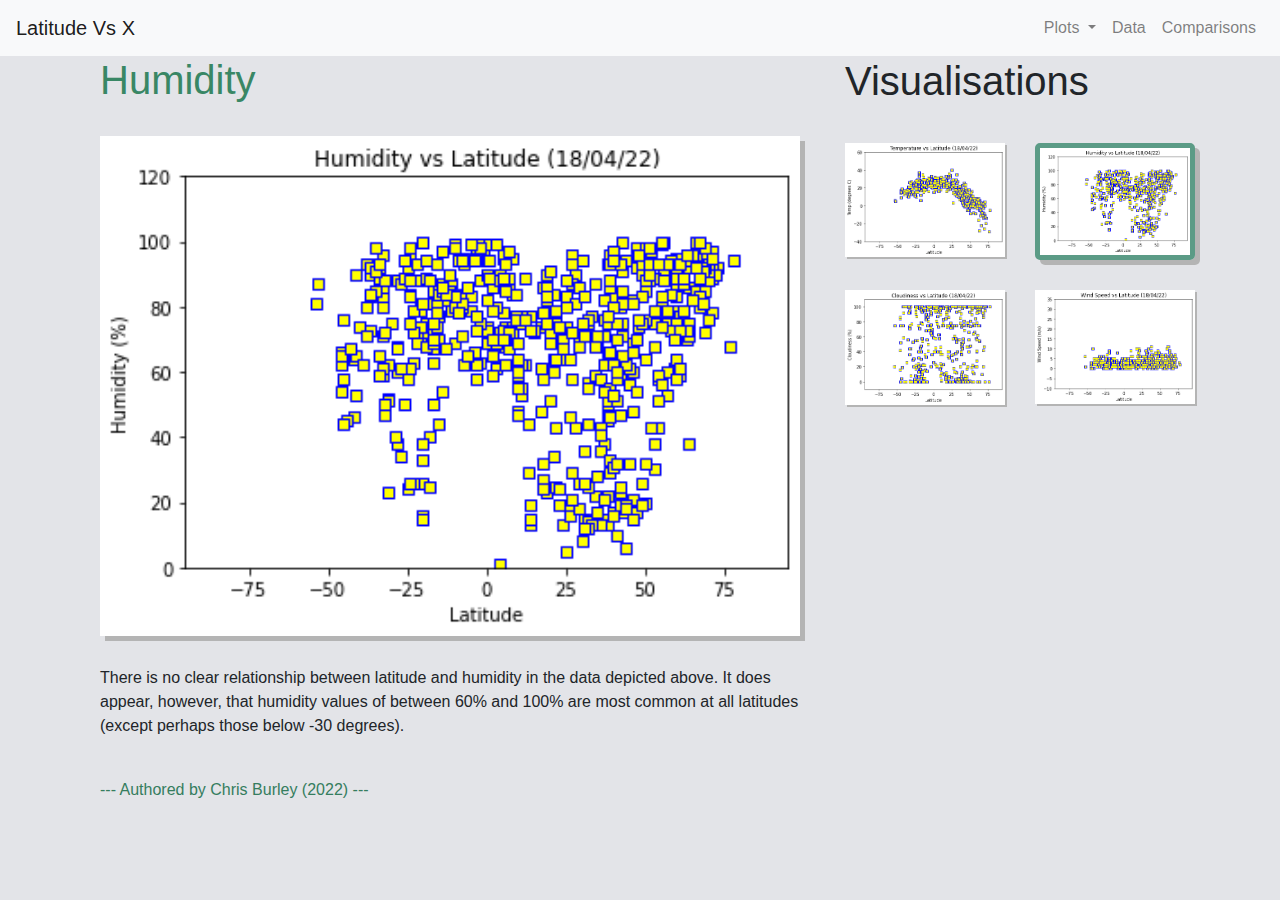
<file: humidity.html>
<!DOCTYPE html>
<html>
<head>
	<title>humidity.html</title>
  <link rel="stylesheet" type="text/css" href="style.css">
	<link rel="stylesheet" href="https://maxcdn.bootstrapcdn.com/bootstrap/4.0.0/css/bootstrap.min.css">
	<script src="https://ajax.googleapis.com/ajax/libs/jquery/3.3.1/jquery.min.js"></script>
	<script src="https://cdnjs.cloudflare.com/ajax/libs/popper.js/1.12.9/umd/popper.min.js"></script>
	<script src="https://maxcdn.bootstrapcdn.com/bootstrap/4.0.0/js/bootstrap.min.js"></script>
</head>

<style>body {
  background-color:rgb(227, 228, 232);
}     
</style>

<body>

<!-- Build the Navigation Bar. -->

<nav class="navbar navbar-expand-md navbar-light bg-light">
  <a class="navbar-brand" href="index.html">Latitude Vs X</a>
  <button class="navbar-toggler" type="button" data-toggle="collapse" data-target="#PlotList">
    <span class="navbar-toggler-icon"></span>
  </button>

  <div class="collapse navbar-collapse" id="PlotList">
    <ul class="navbar-nav ml-auto">
      </li>

<!-- Build a Dropdown List and assign HTML pages to each list item. -->

      <li class="nav-item dropdown">
        <a class="nav-link dropdown-toggle" href="#" id="navbarDropdown" role="button" data-toggle="dropdown">Plots
        </a>
        <div class="dropdown-menu" aria-labelledby="navbarDropdown">
          <a class="dropdown-item" href="temp.html">Temperature</a>
          <div class="dropdown-divider"></div>
          <a class="dropdown-item" href="humidity.html">Humidity</a>
          <div class="dropdown-divider"></div>
          <a class="dropdown-item" href="windspeed.html">Wind Speed</a>
          <div class="dropdown-divider"></div>
          <a class="dropdown-item" href="cloudiness.html">Cloudiness</a>
        </div>
      </li>
      <li class="nav-item">
        <a class="nav-link" href="data.html">Data</a>
      </li>
      <li class="nav-item">
        <a class="nav-link" href="comparisons.html">Comparisons</a>
      </li> 
    </ul>
  </div>
</nav>

<!-- Creates the Overall Grid -->
<div class="container">

<!-- Row 1 Column 1-->
  <div class="row">
    <div class="col-md-8">
      <div class="col-md-12">
        <h1 style="color:rgb(57, 135, 101)">Humidity</h1><br>
          <img src="Visualisations/HumVLatitude.png" class= "imagemainvis" alt="Humidity vs. Latitude" title="Humidity vs. Latitude" width="100%" align="left">
            <p>There is no clear relationship between latitude and humidity in the data depicted above. 
              It does appear, however, that humidity values of between 60% and 100% are most common at all latitudes (except perhaps those below -30 degrees). <br><br></p>
          </div>
      </div>

<!-- Row 1 Column 2-->
  <div class="col-md-4">
    <div class="col-md-12"></div>
    <h1>Visualisations</h1>
        <div class="row">
            <div class="col-3 col-md-6">
                <a href="temp.html"><img src="Visualisations/TempVLatitude.png" class="imagethumbs" width="100%"  alt="Temperature Vs Latitude" title="Temperature vs. Latitude"></a> 
            </div>
            <div class="col-3 col-md-6">
                <a href="humidity.html"><img src="Visualisations/HumVLatitude.png" class="thumbselected" width="100%" alt="Humidity Vs Latitude" title="Humidity vs. Latitude"></a>
            </div>
            <div class="col-3 col-md-6">
                <a href="cloudiness.html"><img src="Visualisations/CloudVLatitude.png" class="imagethumbs" width="100%"  alt="Cloudiness Vs Latitude" title="Cloudiness vs. Latitude"></a>
            </div>
            <div class="col-3 col-md-6">
                <a href="windspeed.html"><img src="Visualisations/WindSVLatitude.png" class="imagethumbs" width="100%"  alt="Wind Speed Vs Latitude" title="Wind Speed vs. Latitude"></a>
            </div>
        </div>
    </div>
  </div>

    
<!-- Signature -->
<div class="container">
  <div class="row">
    <div class="col col-12 divbtm"> <h8 style="color:rgb(53, 125, 94)">--- Authored by Chris Burley (2022) ---</h8><br><br>
    </div>
  </div>
</div>
</body>
</html>
</file>
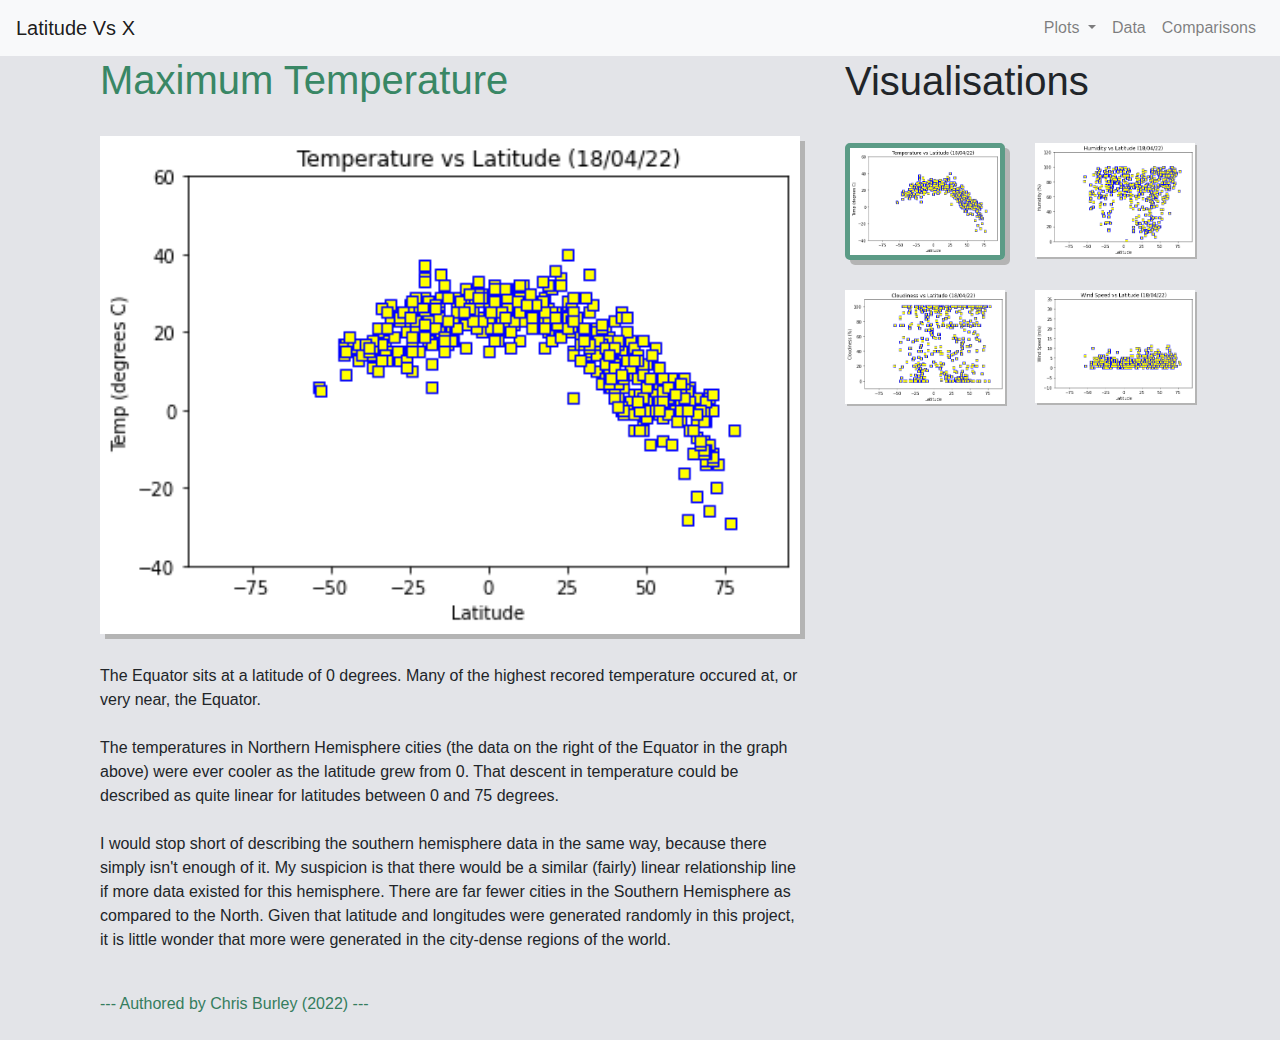
<file: temp.html>
<!DOCTYPE html>
<html>
<head>
	<title>temp.html</title>
  <link rel="stylesheet" type="text/css" href="style.css">
	<link rel="stylesheet" href="https://maxcdn.bootstrapcdn.com/bootstrap/4.0.0/css/bootstrap.min.css">
	<script src="https://ajax.googleapis.com/ajax/libs/jquery/3.3.1/jquery.min.js"></script>
	<script src="https://cdnjs.cloudflare.com/ajax/libs/popper.js/1.12.9/umd/popper.min.js"></script>
	<script src="https://maxcdn.bootstrapcdn.com/bootstrap/4.0.0/js/bootstrap.min.js"></script>
</head>

<style>body {
  background-color:rgb(227, 228, 232);
}
      
</style>

<body>

<!-- Build the Navigation Bar. -->

<nav class="navbar navbar-expand-md navbar-light bg-light">
  <a class="navbar-brand" href="index.html">Latitude Vs X</a>
  <button class="navbar-toggler" type="button" data-toggle="collapse" data-target="#PlotList">
    <span class="navbar-toggler-icon"></span>
  </button>

  <div class="collapse navbar-collapse" id="PlotList">
    <ul class="navbar-nav ml-auto">
      </li>

<!-- Build a Dropdown List and assign HTML pages to each list item. -->

      <li class="nav-item dropdown">
        <a class="nav-link dropdown-toggle" href="#" id="navbarDropdown" role="button" data-toggle="dropdown">Plots
        </a>
        <div class="dropdown-menu" aria-labelledby="navbarDropdown">
          <a class="dropdown-item" href="temp.html">Temperature</a>
          <div class="dropdown-divider"></div>
          <a class="dropdown-item" href="humidity.html">Humidity</a>
          <div class="dropdown-divider"></div>
          <a class="dropdown-item" href="windspeed.html">Wind Speed</a>
          <div class="dropdown-divider"></div>
          <a class="dropdown-item" href="cloudiness.html">Cloudiness</a>
        </div>
      </li>
      <li class="nav-item">
        <a class="nav-link" href="data.html">Data</a>
      </li>
      <li class="nav-item">
        <a class="nav-link" href="comparisons.html">Comparisons</a>
      </li> 
    </ul>
  </div>
</nav>

<!-- Creates the Overall Grid -->
<div class="container">

<!-- Row 1 Column 1-->
  <div class="row">
    <div class="col-md-8">
      <div class="col-md-12">
        <h1 style="color:rgb(57, 135, 101)">Maximum Temperature</h1><br>
          <img src="Visualisations/TempVLatitude.png" class= "imagemainvis" alt="Temperature vs. Latitude" title="Temperature vs. Latitude" width="100%" align="left">
            <p>The Equator sits at a latitude of 0 degrees. Many of the highest recored temperature occured at, or very near, the Equator.<br><br> 
              The temperatures in Northern Hemisphere cities (the data on the right of the Equator in the graph above) were ever cooler as the latitude grew from 0. 
              That descent in temperature could be described as quite linear for latitudes between 0 and 75 degrees.<br><br> 
              I would stop short of describing the southern hemisphere data in the same way, because there simply isn't enough of it. 
              My suspicion is that there would be a similar (fairly) linear relationship line if more data existed for this hemisphere. 
              There are far fewer cities in the Southern Hemisphere as compared to the North. Given that latitude and longitudes were generated randomly in this project, it is little wonder that more were generated in the city-dense regions of the world. <br><br></p>
          </div>
      </div>

<!-- Row 1 Column 2-->
  <div class="col-md-4">
    <div class="col-md-12"></div>
    <h1>Visualisations</h1>
        <div class="row">
            <div class="col-3 col-md-6">
                <a href="temp.html"><img src="Visualisations/TempVLatitude.png" class="thumbselected" width="100%"  alt="Temperature Vs Latitude" title="Temperature vs. Latitude"></a> 
            </div>
            <div class="col-3 col-md-6">
                <a href="humidity.html"><img src="Visualisations/HumVLatitude.png" class="imagethumbs" width="100%" alt="Humidity Vs Latitude" title="Humidity vs. Latitude"></a>
            </div>
            <div class="col-3 col-md-6">
                <a href="cloudiness.html"><img src="Visualisations/CloudVLatitude.png" class="imagethumbs" width="100%"  alt="Cloudiness Vs Latitude" title="Cloudiness vs. Latitude"></a>
            </div>
            <div class="col-3 col-md-6">
                <a href="windspeed.html"><img src="Visualisations/WindSVLatitude.png" class="imagethumbs" width="100%"  alt="Wind Speed Vs Latitude" title="Wind Speed vs. Latitude"></a>
            </div>
        </div>
    </div>
  </div>

    
<!-- Signature -->
<div class="container">
  <div class="row">
    <div class="col col-12 divbtm"> <h8 style="color:rgb(53, 125, 94)">--- Authored by Chris Burley (2022) ---</h8><br><br>
    </div>
  </div>
</div>
</body>
</html>
</file>
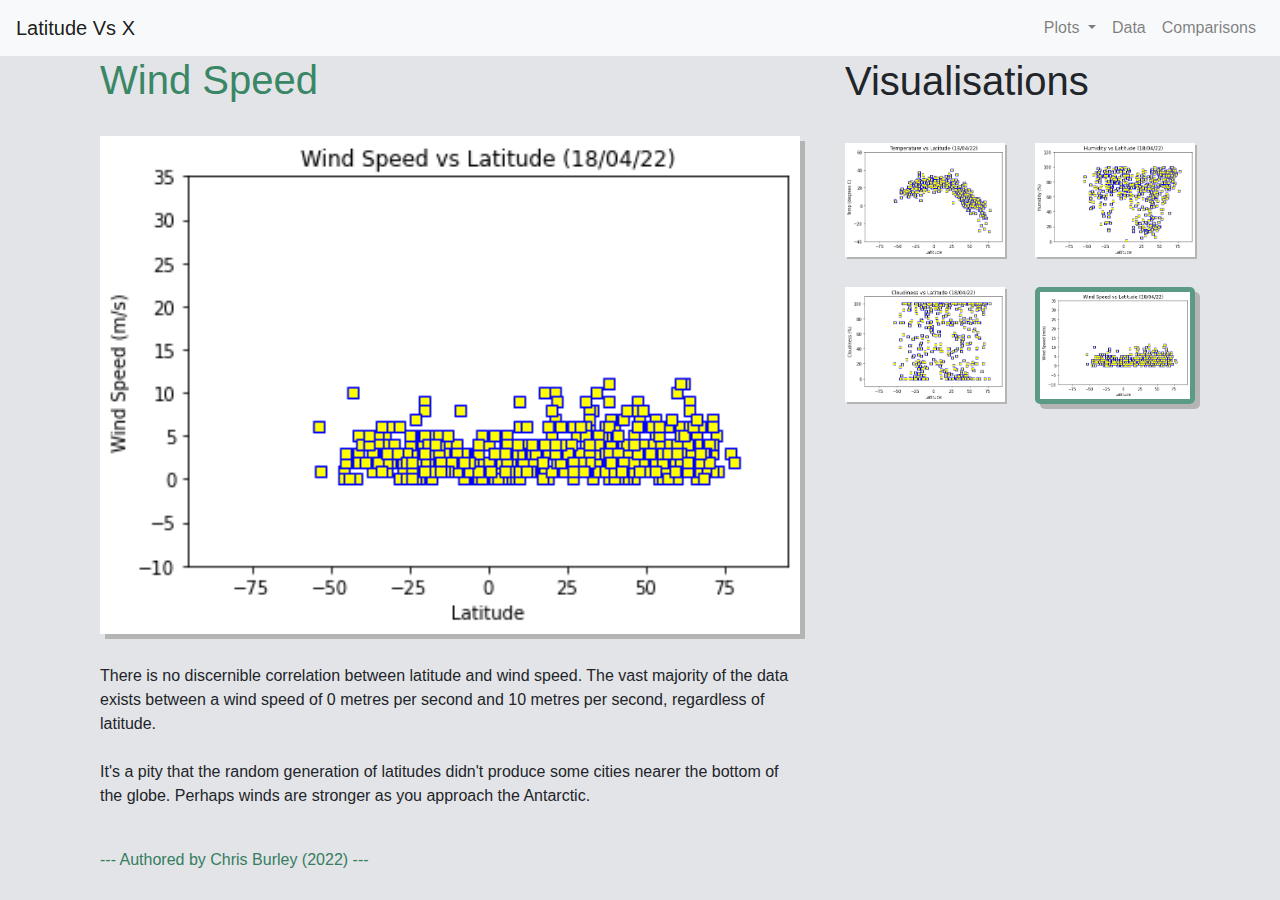
<file: windspeed.html>
<!DOCTYPE html>
<html>
<head>
	<title>windspeed.html</title>
  <link rel="stylesheet" type="text/css" href="style.css">
	<link rel="stylesheet" href="https://maxcdn.bootstrapcdn.com/bootstrap/4.0.0/css/bootstrap.min.css">
	<script src="https://ajax.googleapis.com/ajax/libs/jquery/3.3.1/jquery.min.js"></script>
	<script src="https://cdnjs.cloudflare.com/ajax/libs/popper.js/1.12.9/umd/popper.min.js"></script>
	<script src="https://maxcdn.bootstrapcdn.com/bootstrap/4.0.0/js/bootstrap.min.js"></script>
</head>

<style>body {
  background-color:rgb(227, 228, 232);
}
      
</style>

<body>

<!-- Build the Navigation Bar. -->

<nav class="navbar navbar-expand-md navbar-light bg-light">
  <a class="navbar-brand" href="index.html">Latitude Vs X</a>
  <button class="navbar-toggler" type="button" data-toggle="collapse" data-target="#PlotList">
    <span class="navbar-toggler-icon"></span>
  </button>

  <div class="collapse navbar-collapse" id="PlotList">
    <ul class="navbar-nav ml-auto">
      </li>

<!-- Build a Dropdown List and assign HTML pages to each list item. -->

      <li class="nav-item dropdown">
        <a class="nav-link dropdown-toggle" href="#" id="navbarDropdown" role="button" data-toggle="dropdown">Plots
        </a>
        <div class="dropdown-menu" aria-labelledby="navbarDropdown">
          <a class="dropdown-item" href="temp.html">Temperature</a>
          <div class="dropdown-divider"></div>
          <a class="dropdown-item" href="humidity.html">Humidity</a>
          <div class="dropdown-divider"></div>
          <a class="dropdown-item" href="windspeed.html">Wind Speed</a>
          <div class="dropdown-divider"></div>
          <a class="dropdown-item" href="cloudiness.html">Cloudiness</a>
        </div>
      </li>
      <li class="nav-item">
        <a class="nav-link" href="data.html">Data</a>
      </li>
      <li class="nav-item">
        <a class="nav-link" href="comparisons.html">Comparisons</a>
      </li> 
    </ul>
  </div>
</nav>

<!-- Creates the Overall Grid -->
<div class="container">

<!-- Row 1 Column 1-->
  <div class="row">
    <div class="col-md-8">
      <div class="col-md-12">
        <h1 style="color:rgb(57, 135, 101)">Wind Speed</h1><br>
          <img src="Visualisations/WindSVLatitude.png" class= "imagemainvis" alt="Wind Speed vs. Latitude" title="Wind Speed vs. Latitude" width="100%" align="left">
            <p>There is no discernible correlation between latitude and wind speed. 
              The vast majority of the data exists between a wind speed of 0 metres per second and 10 metres per second, regardless of latitude.<br><br>
              It's a pity that the random generation of latitudes didn't produce some cities nearer the bottom of the globe. 
              Perhaps winds are stronger as you approach the Antarctic. <br><br></p>
          </div>
      </div>

<!-- Row 1 Column 2-->
  <div class="col-md-4">
    <div class="col-md-12"></div>
    <h1>Visualisations</h1>
        <div class="row">
            <div class="col-3 col-md-6">
                <a href="temp.html"><img src="Visualisations/TempVLatitude.png" class="imagethumbs" width="100%"  alt="Temperature Vs Latitude" title="Temperature vs. Latitude"></a> 
            </div>
            <div class="col-3 col-md-6">
                <a href="humidity.html"><img src="Visualisations/HumVLatitude.png" class="imagethumbs" width="100%" alt="Humidity Vs Latitude" title="Humidity vs. Latitude"></a>
            </div>
            <div class="col-3 col-md-6">
                <a href="cloudiness.html"><img src="Visualisations/CloudVLatitude.png" class="imagethumbs" width="100%"  alt="Cloudiness Vs Latitude" title="Cloudiness vs. Latitude"></a>
            </div>
            <div class="col-3 col-md-6">
                <a href="windspeed.html"><img src="Visualisations/WindSVLatitude.png" class="thumbselected" width="100%"  alt="Wind Speed Vs Latitude" title="Wind Speed vs. Latitude"></a>
            </div>
        </div>
    </div>
  </div>

    
<!-- Signature -->
<div class="container">
  <div class="row">
    <div class="col col-12 divbtm"> <h8 style="color:rgb(53, 125, 94)">--- Authored by Chris Burley (2022) ---</h8><br><br>
    </div>
  </div>
</div>
</body>
</html>
</file>
<file: style.css>
.imagemain {
  box-shadow: 5px 5px 0px rgb(180, 180, 180);
  margin: 0px 30px 0px 0px;
}

.imagemainvis {
  box-shadow: 5px 5px 0px rgb(180, 180, 180);
  margin: 0px 0px 30px 0px;
}

.noPadding
{
width:400px;
height:400px;
border: 5px solid brown;
}

.imagethumbs
{
box-shadow: 2px 2px 0px rgb(180, 180, 180);
margin: 30px 30px 0px 0px;
}

.imagescomp {
box-shadow: 5px 5px 0px rgb(180, 180, 180);
margin: 30px 30px 30px 0px;
}

.imagescomp2 {
box-shadow: 5px 5px 0px rgb(180, 180, 180);
margin: 30px 30px 30px 10px;
}

.thumbselected {
box-shadow: 5px 5px 0px rgb(180, 180, 180);
margin: 30px 30px 0px 0px;
border-style: solid;
border-color: rgb(91, 155, 134);
border-radius: 5px;
border-width: 5px;
}

.paddingtop {
  padding-top: 15px;
  }
</file>
